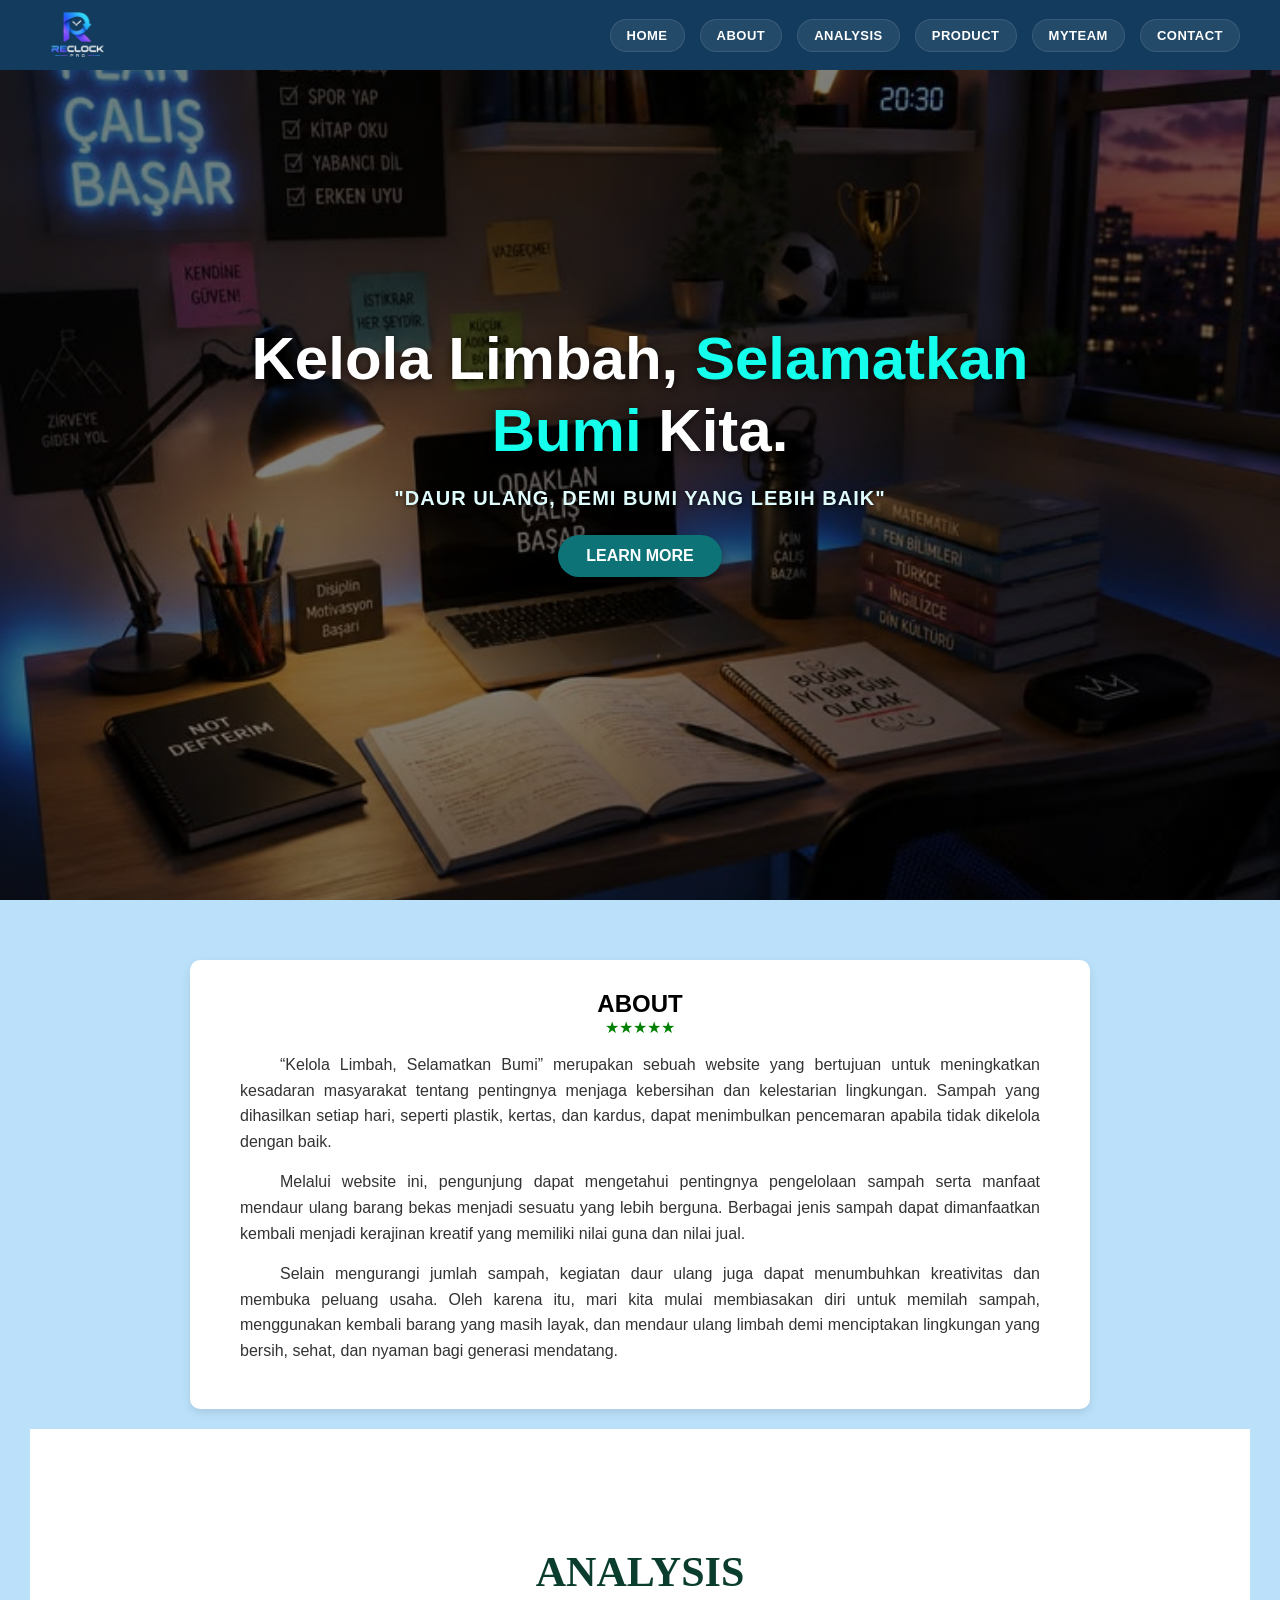
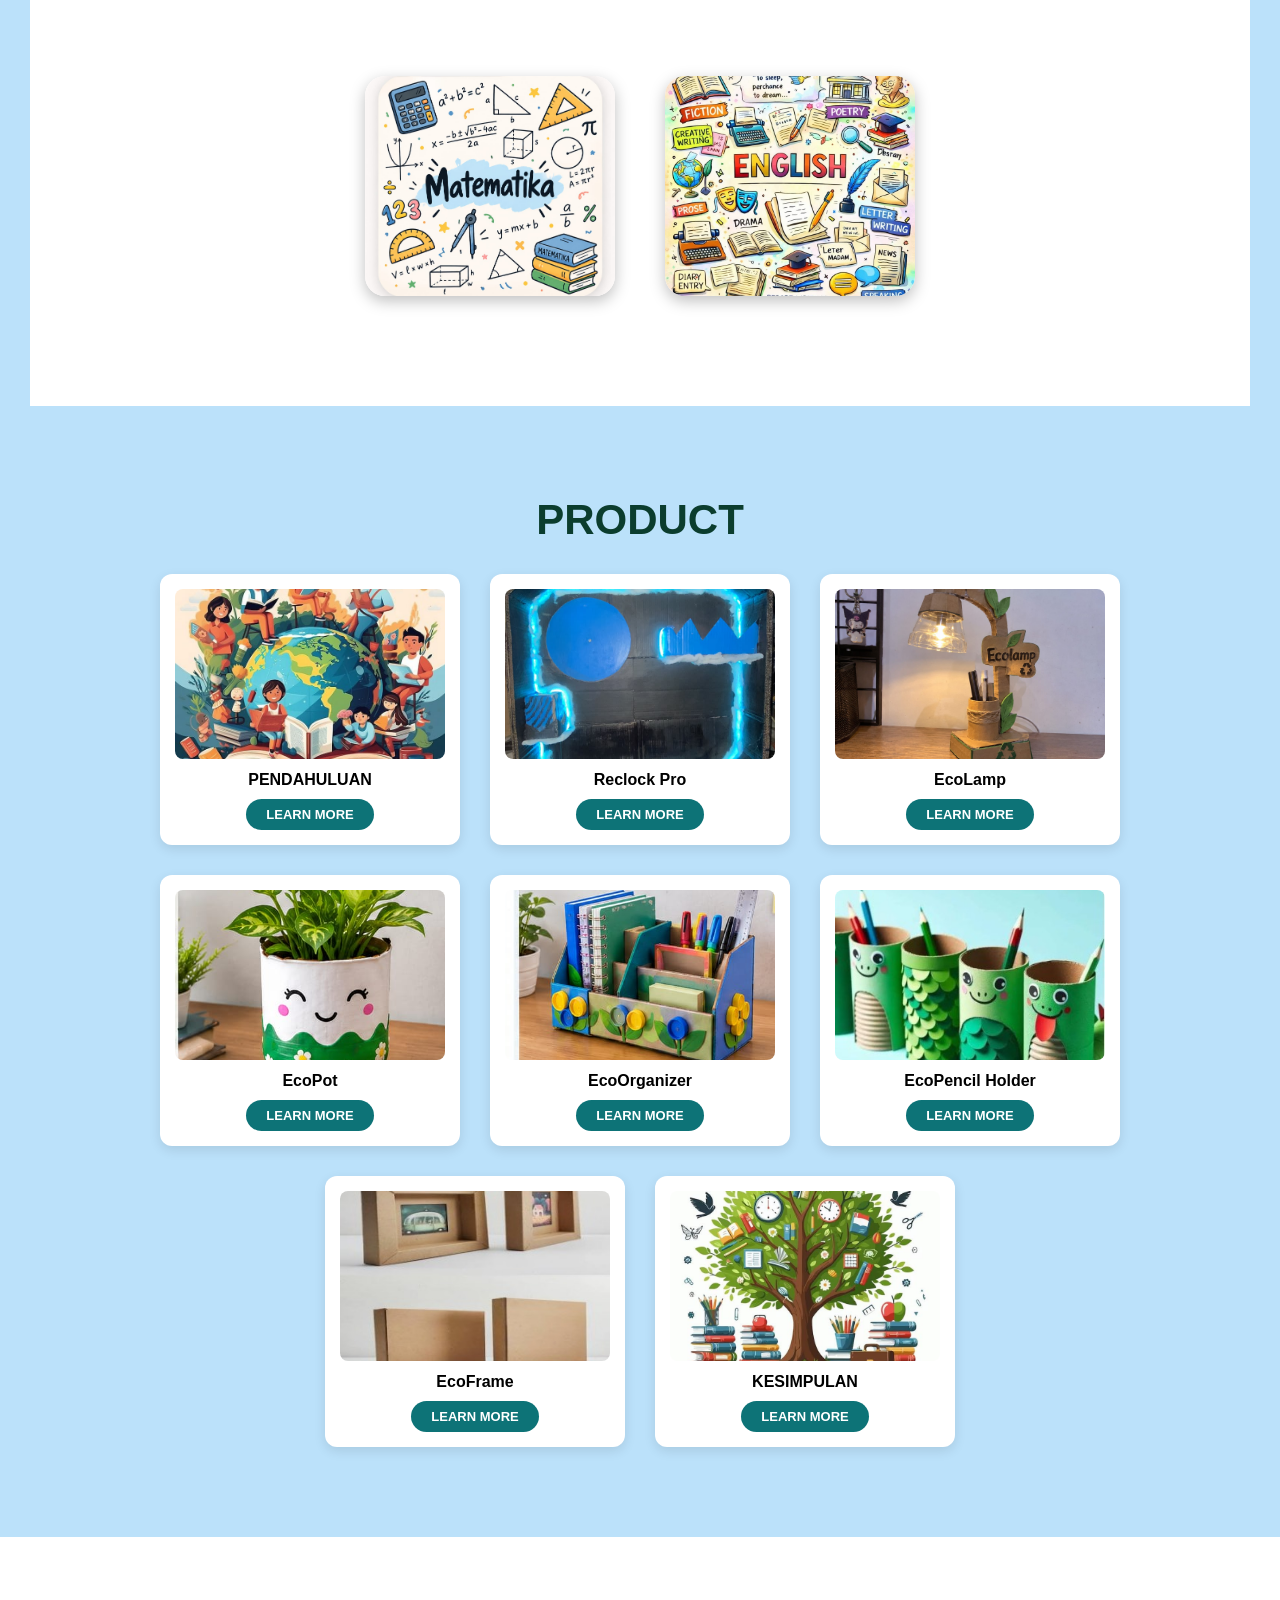
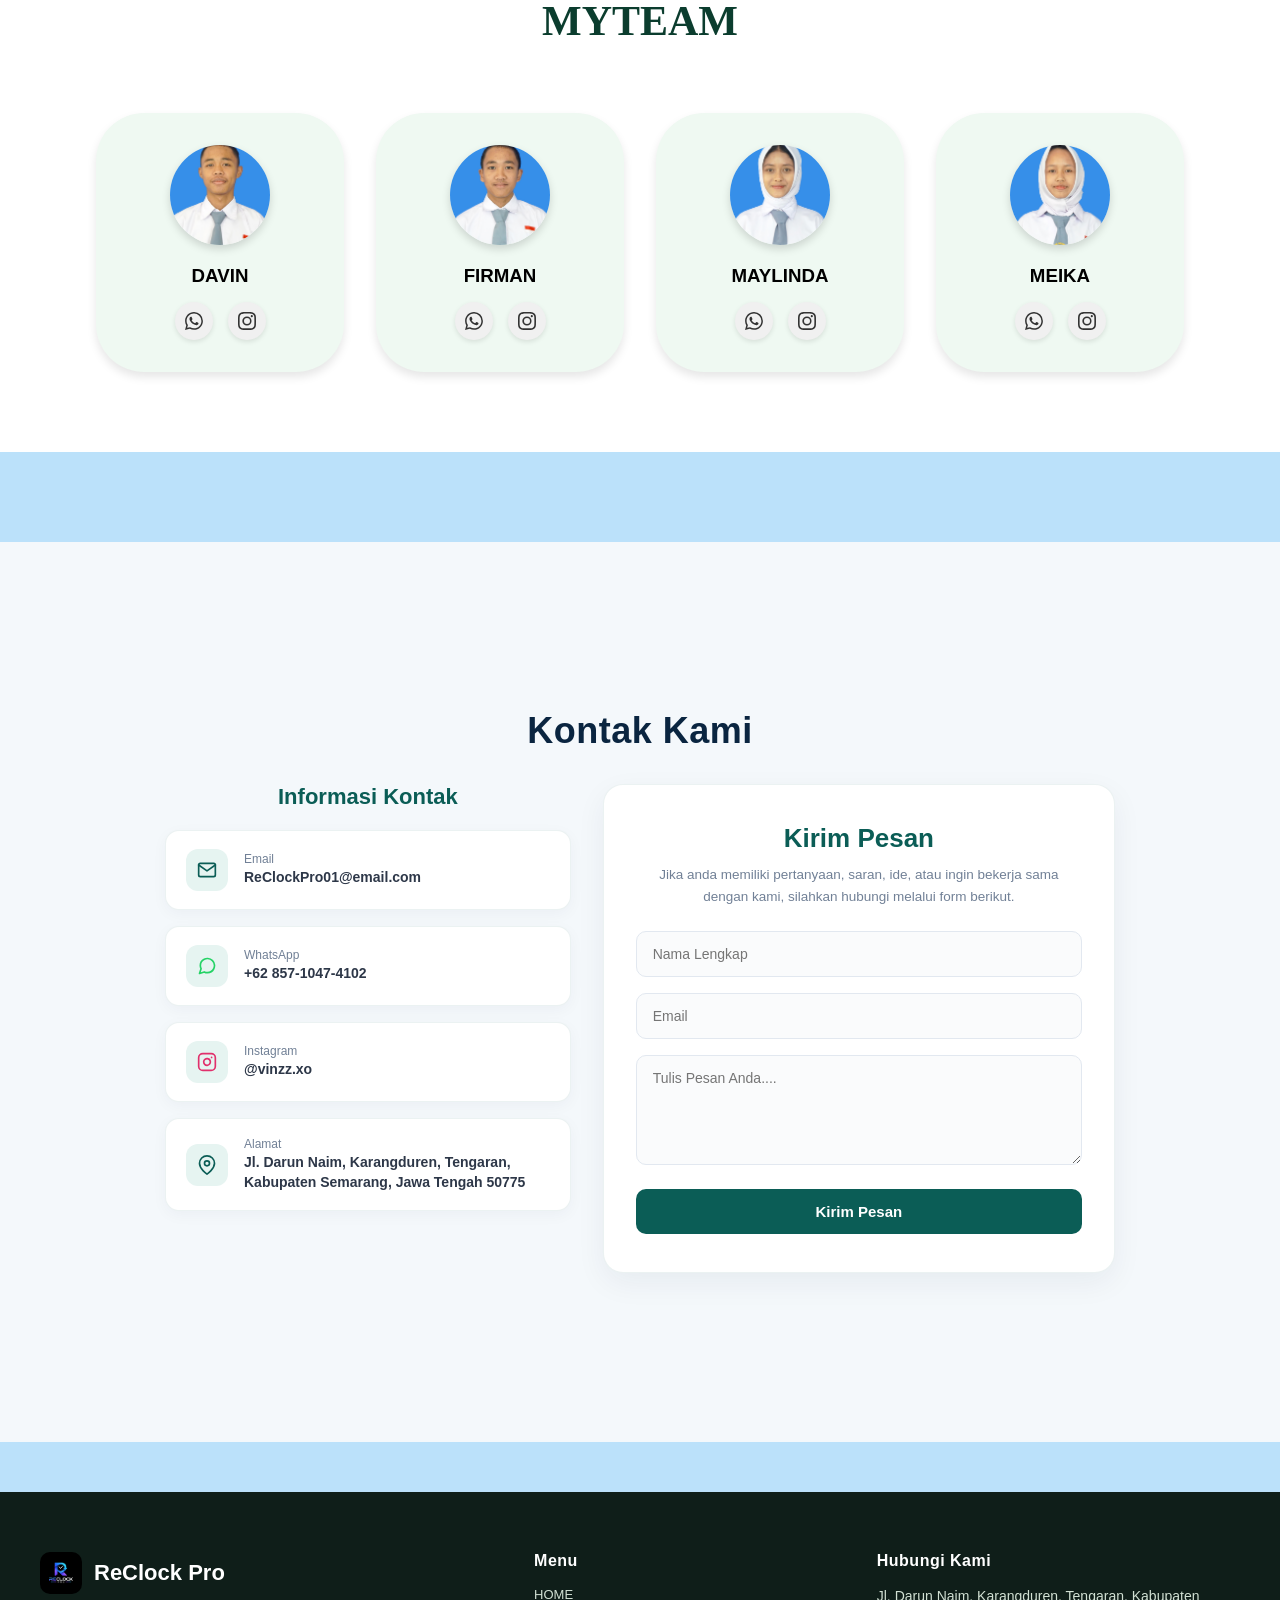
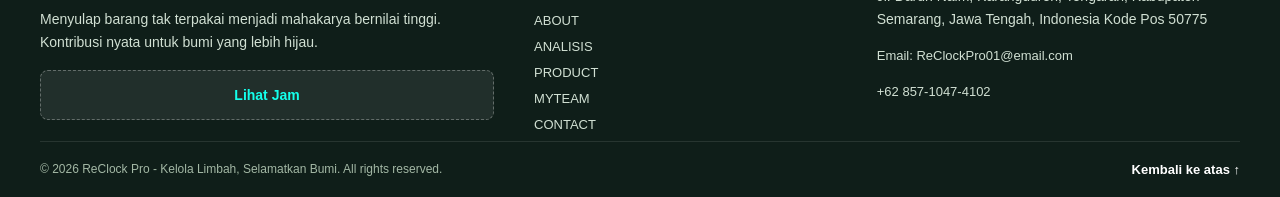
<file: index.html>
<!DOCTYPE html>
<html lang="en">

<head>
    <meta charset="UTF-8">
    <meta name="viewport" content="width=device-width, initial-scale=1.0">
    <title>Web Kolaborasi</title>
    <link rel="stylesheet" href="style.css">
</head>

<body>
    <header id="beranda" class="site-header">
        <img src="logo.png" alt="logo" class="logo">
        <nav>
            <ul>
                <li><a href="#home" class="navbar-btn">HOME</a></li>
                <li><a href="#about" class="navbar-btn">ABOUT</a></li>
                <li><a href="#analysis" class="navbar-btn">ANALYSIS</a></li>
                <li><a href="#product" class="navbar-btn">PRODUCT</a></li>
                <li><a href="#myteam" class="navbar-btn">MYTEAM</a></li>
                <li><a href="#contact" class="navbar-btn">CONTACT</a></li>
            </ul>
        </nav>
    </header>

    <!-- Hero Section -->
    <section class="hero" id="home">

        <div class="hero-text">
            <h1>Kelola Limbah, <span style="color: #14FFEC;">Selamatkan Bumi</span> Kita.</h1>
            <p>
                "DAUR ULANG, DEMI BUMI YANG LEBIH BAIK"
            </p>
            <a href="#product" class="analisis-btn">LEARN MORE</a>

        </div>
    </section>

    <!-- ABOUT (ID diubah menjadi 'about' agar sesuai dengan menu navigasi) -->
    <section class="about" id="about">
        <div class="card-about">
            <div class="judul">
                <h2>ABOUT</h2>
            </div>

            <div class="bintang">
                <p>
                    &#9733;&#9733;&#9733;&#9733;&#9733;
                </p>
            </div>

            <div class="sampah">
                <p>
                    “Kelola Limbah, Selamatkan Bumi” merupakan sebuah website yang bertujuan untuk meningkatkan
                    kesadaran masyarakat tentang pentingnya menjaga kebersihan dan kelestarian lingkungan. Sampah yang
                    dihasilkan setiap hari, seperti plastik, kertas, dan kardus, dapat menimbulkan pencemaran apabila
                    tidak dikelola dengan baik.
                </p>

                <p>
                    Melalui website ini, pengunjung dapat mengetahui pentingnya pengelolaan sampah serta manfaat mendaur
                    ulang barang bekas menjadi sesuatu yang lebih berguna. Berbagai jenis sampah dapat dimanfaatkan
                    kembali menjadi kerajinan kreatif yang memiliki nilai guna dan nilai jual.
                </p>

                <p>
                    Selain mengurangi jumlah sampah, kegiatan daur ulang juga dapat menumbuhkan kreativitas dan membuka
                    peluang usaha. Oleh karena itu, mari kita mulai membiasakan diri untuk memilah sampah, menggunakan
                    kembali barang yang masih layak, dan mendaur ulang limbah demi menciptakan lingkungan yang bersih,
                    sehat, dan nyaman bagi generasi mendatang.
                </p>
            </div>
        </div>
    </section>

    <!-- ANALISIS -->
    <section class="analisis" id="analisis">
        <h2 class="judul-analisis">
            ANALYSIS
        </h2>
        <div class="bingkai-kartu-analisis">

            <!-- Matematika -->
            <div class="kartu-analisis">
                <img src="math.jpeg" alt="matematika">
                <div class="overlay">
                    <h3>Matematika</h3>
                    <p>Pencet untuk membuka materi</p>
                    <a href="mtk.html" class="btn">Learn More</a>
                </div>
            </div>

            <!-- Bahasa Inggris -->

            <div class="kartu-analisis">
                <img src="english.jpeg" alt="bahasa inggris">
                <div class="overlay">
                    <h3>Bahasa Inggris</h3>
                    <p>Pencet untuk membuka materi</p>
                    <a href="binggris.html" class="btn">Learn More</a>
                </div>
            </div>

        </div> <!-- Penutup bingkai-kartu-analisis -->
    </section> <!-- PENUTUP SECTION ANALISIS YANG SEBELUMNYA HILANG -->

    <!-- PRODUK -->
    <section id="product">
        <h1 class="judul-product">
            PRODUCT
        </h1>

        <div class="service-container">
            <div class="card-product">
                <img src="pendahuluan.jpeg" alt="pendahuluan">
                <h3>PENDAHULUAN</h3>
                <div class="href">
                    <a href="pendahuluan.html" class="testc">LEARN MORE</a>
                </div>
            </div>

            <div class="card-product">
                <img src="jam.jpeg" alt="ReclockPro">
                <h3>Reclock Pro</h3>
                <div class="href">
                    <a href="ReClock Pro.html" class="testc">LEARN MORE</a>
                </div>
            </div>

            <div class="card-product">
                <img src="EcoLamp.jpeg" alt="lampu">
                <h3>EcoLamp</h3>
                <div class="href">
                    <a href="EcoLamp.html" class="testc">LEARN MORE</a>
                </div>
            </div>

            <div class="card-product">
                <img src="Pot.jpeg" alt="pot">
                <h3>EcoPot</h3>
                <div class="href">
                    <a href="EcoPot.html" class="testc">LEARN MORE</a>
                </div>
            </div>

            <div class="card-product">
                <img src="rak.jpeg" alt="rak">
                <h3>EcoOrganizer</h3>
                <div class="href">
                    <a href="EcoOrganizer.html" class="testc">LEARN MORE</a>
                </div>
            </div>

            <div class="card-product">
                <img src="tempat pensil.jpeg" alt="pensil">
                <h3>EcoPencil Holder</h3>
                <div class="href">
                    <a href="EcoPencilHolder.html" class="testc">LEARN MORE</a>
                </div>
            </div>

            <div class="card-product">
                <img src="bingkai ft.jpeg" alt="bingkai">
                <h3>EcoFrame</h3>
                <div class="href">
                    <a href="EcoFrame.html" class="testc">LEARN MORE</a>
                </div>
            </div>

            <div class="card-product">
                <img src="kesimpulan.jpeg" alt="kesimpulan">
                <h3>KESIMPULAN</h3>
                <div class="href">
                    <a href="kesimpulan.html" class="testc">LEARN MORE</a>
                </div>
            </div>
        </div>
    </section>

    <!-- MYTEAM -->
    <section class="myteam" id="myteam">
        <h1 class="judul-myteam">MYTEAM</h1>

        <div class="jarak">
            <div class="myteam-grid">

                <!-- Card Davin -->
                <div class="card-myteam">
                    <img src="davin.jpeg" alt="Davin">
                    <h3>DAVIN</h3>
                    <div class="social-icons-clean">
                        <a href="tel:+6285710474102" class="social-btn whatsapp" title="WhatsApp">
                            <svg xmlns="http://www.w3.org/2000/svg" width="18" height="18" fill="currentColor"
                                class="bi bi-whatsapp" viewBox="0 0 16 16">
                                <path
                                    d="M13.601 2.326A7.85 7.85 0 0 0 7.994 0C3.627 0 .068 3.558.064 7.926c0 1.399.366 2.76 1.057 3.965L0 16l4.204-1.102a7.9 7.9 0 0 0 3.79.965h.004c4.368 0 7.926-3.558 7.93-7.93A7.9 7.9 0 0 0 13.6 2.326zM7.994 14.521a6.6 6.6 0 0 1-3.356-.92l-.24-.144-2.494.654.666-2.433-.156-.251a6.56 6.56 0 0 1-1.007-3.505c0-3.626 2.957-6.584 6.591-6.584a6.56 6.56 0 0 1 4.66 1.931 6.56 6.56 0 0 1 1.928 4.66c-.004 3.639-2.961 6.592-6.592 6.592m3.615-4.934c-.197-.099-1.17-.578-1.353-.646-.182-.065-.315-.099-.445.099-.133.197-.513.646-.627.775-.114.133-.232.148-.43.05-.197-.1-.836-.308-1.592-.985-.59-.525-.985-1.175-1.103-1.372-.114-.198-.011-.304.088-.403.087-.088.197-.232.296-.346.1-.114.133-.198.198-.33.065-.134.034-.248-.015-.347-.05-.099-.445-1.076-.612-1.47-.16-.389-.323-.335-.445-.34-.114-.007-.247-.007-.38-.007a.73.73 0 0 0-.529.247c-.182.198-.691.677-.691 1.654s.71 1.916.81 2.049c.098.133 1.394 2.132 3.383 2.992.47.205.84.326 1.129.418.475.152.904.129 1.246.08.38-.058 1.171-.48 1.338-.943.164-.464.164-.86.114-.943-.049-.084-.182-.133-.38-.232" />
                            </svg>
                        </a>
                        <a href="https://www.instagram.com/vinzz.xo" target="_blank" class="social-btn instagram"
                            title="Instagram">
                            <svg xmlns="http://www.w3.org/2000/svg" width="18" height="18" fill="currentColor"
                                class="bi bi-instagram" viewBox="0 0 16 16">
                                <path
                                    d="M8 0C5.829 0 5.556.01 4.703.048 3.85.088 3.269.222 2.76.42a3.9 3.9 0 0 0-1.417.923A3.9 3.9 0 0 0 .42 2.76C.222 3.268.087 3.85.048 4.7.01 5.555 0 5.827 0 8.001c0 2.172.01 2.444.048 3.297.04.852.174 1.433.372 1.942.205.526.478.972.923 1.417.444.445.89.719 1.416.923.51.198 1.09.333 1.942.372C5.555 15.99 5.827 16 8 16s2.444-.01 3.298-.048c.851-.04 1.434-.174 1.943-.372a3.9 3.9 0 0 0 1.416-.923c.445-.445.718-.891.923-1.417.197-.509.332-1.09.372-1.942C15.99 10.445 16 10.173 16 8s-.01-2.445-.048-3.299c-.04-.851-.175-1.433-.372-1.941a3.9 3.9 0 0 0-.923-1.417A3.9 3.9 0 0 0 13.24.42c-.51-.198-1.092-.333-1.943-.372C10.443.01 10.172 0 7.998 0zm-.717 1.442h.718c2.136 0 2.389.007 3.232.046.78.035 1.204.166 1.486.275.373.145.64.319.92.599s.453.546.598.92c.11.281.24.705.275 1.485.039.843.047 1.096.047 3.231s-.008 2.389-.047 3.232c-.035.78-.166 1.203-.275 1.485a2.5 2.5 0 0 1-.599.919c-.28.28-.546.453-.92.598-.28.11-.704.24-1.485.276-.843.038-1.096.047-3.232.047s-2.39-.009-3.233-.047c-.78-.036-1.203-.166-1.485-.276a2.5 2.5 0 0 1-.92-.598 2.5 2.5 0 0 1-.6-.92c-.109-.281-.24-.705-.275-1.485-.038-.843-.046-1.096-.046-3.233s.008-2.388.046-3.231c.036-.78.166-1.204.276-1.486.145-.373.319-.64.599-.92s.546-.453.92-.598c.282-.11.705-.24 1.485-.276.738-.034 1.024-.044 2.515-.045zm4.988 1.328a.96.96 0 1 0 0 1.92.96.96 0 0 0 0-1.92m-4.27 1.122a4.109 4.109 0 1 0 0 8.217 4.109 4.109 0 0 0 0-8.217m0 1.441a2.667 2.667 0 1 1 0 5.334 2.667 2.667 0 0 1 0-5.334" />
                            </svg>
                        </a>
                    </div>
                </div>

                <!-- Card Firman -->
                <div class="card-myteam">
                    <img src="firman.jpeg" alt="Firman">
                    <h3>FIRMAN</h3>
                    <div class="social-icons-clean">
                        <a href="tel:+6285702559032" class="social-btn whatsapp" title="WhatsApp">
                            <svg xmlns="http://www.w3.org/2000/svg" width="18" height="18" fill="currentColor"
                                class="bi bi-whatsapp" viewBox="0 0 16 16">
                                <path
                                    d="M13.601 2.326A7.85 7.85 0 0 0 7.994 0C3.627 0 .068 3.558.064 7.926c0 1.399.366 2.76 1.057 3.965L0 16l4.204-1.102a7.9 7.9 0 0 0 3.79.965h.004c4.368 0 7.926-3.558 7.93-7.93A7.9 7.9 0 0 0 13.6 2.326zM7.994 14.521a6.6 6.6 0 0 1-3.356-.92l-.24-.144-2.494.654.666-2.433-.156-.251a6.56 6.56 0 0 1-1.007-3.505c0-3.626 2.957-6.584 6.591-6.584a6.56 6.56 0 0 1 4.66 1.931 6.56 6.56 0 0 1 1.928 4.66c-.004 3.639-2.961 6.592-6.592 6.592m3.615-4.934c-.197-.099-1.17-.578-1.353-.646-.182-.065-.315-.099-.445.099-.133.197-.513.646-.627.775-.114.133-.232.148-.43.05-.197-.1-.836-.308-1.592-.985-.59-.525-.985-1.175-1.103-1.372-.114-.198-.011-.304.088-.403.087-.088.197-.232.296-.346.1-.114.133-.198.198-.33.065-.134.034-.248-.015-.347-.05-.099-.445-1.076-.612-1.47-.16-.389-.323-.335-.445-.34-.114-.007-.247-.007-.38-.007a.73.73 0 0 0-.529.247c-.182.198-.691.677-.691 1.654s.71 1.916.81 2.049c.098.133 1.394 2.132 3.383 2.992.47.205.84.326 1.129.418.475.152.904.129 1.246.08.38-.058 1.171-.48 1.338-.943.164-.464.164-.86.114-.943-.049-.084-.182-.133-.38-.232" />
                            </svg>
                        </a>
                        <a href="https://www.instagram.com/firmansyahdj1" target="_blank" class="social-btn instagram"
                            title="Instagram">
                            <svg xmlns="http://www.w3.org/2000/svg" width="18" height="18" fill="currentColor"
                                class="bi bi-instagram" viewBox="0 0 16 16">
                                <path
                                    d="M8 0C5.829 0 5.556.01 4.703.048 3.85.088 3.269.222 2.76.42a3.9 3.9 0 0 0-1.417.923A3.9 3.9 0 0 0 .42 2.76C.222 3.268.087 3.85.048 4.7.01 5.555 0 5.827 0 8.001c0 2.172.01 2.444.048 3.297.04.852.174 1.433.372 1.942.205.526.478.972.923 1.417.444.445.89.719 1.416.923.51.198 1.09.333 1.942.372C5.555 15.99 5.827 16 8 16s2.444-.01 3.298-.048c.851-.04 1.434-.174 1.943-.372a3.9 3.9 0 0 0 1.416-.923c.445-.445.718-.891.923-1.417.197-.509.332-1.09.372-1.942C15.99 10.445 16 10.173 16 8s-.01-2.445-.048-3.299c-.04-.851-.175-1.433-.372-1.941a3.9 3.9 0 0 0-.923-1.417A3.9 3.9 0 0 0 13.24.42c-.51-.198-1.092-.333-1.943-.372C10.443.01 10.172 0 7.998 0zm-.717 1.442h.718c2.136 0 2.389.007 3.232.046.78.035 1.204.166 1.486.275.373.145.64.319.92.599s.453.546.598.92c.11.281.24.705.275 1.485.039.843.047 1.096.047 3.231s-.008 2.389-.047 3.232c-.035.78-.166 1.203-.275 1.485a2.5 2.5 0 0 1-.599.919c-.28.28-.546.453-.92.598-.28.11-.704.24-1.485.276-.843.038-1.096.047-3.232.047s-2.39-.009-3.233-.047c-.78-.036-1.203-.166-1.485-.276a2.5 2.5 0 0 1-.92-.598 2.5 2.5 0 0 1-.6-.92c-.109-.281-.24-.705-.275-1.485-.038-.843-.046-1.096-.046-3.233s.008-2.388.046-3.231c.036-.78.166-1.204.276-1.486.145-.373.319-.64.599-.92s.546-.453.92-.598c.282-.11.705-.24 1.485-.276.738-.034 1.024-.044 2.515-.045zm4.988 1.328a.96.96 0 1 0 0 1.92.96.96 0 0 0 0-1.92m-4.27 1.122a4.109 4.109 0 1 0 0 8.217 4.109 4.109 0 0 0 0-8.217m0 1.441a2.667 2.667 0 1 1 0 5.334 2.667 2.667 0 0 1 0-5.334" />
                            </svg>
                        </a>
                    </div>
                </div>

                <!-- Card Maylinda -->
                <div class="card-myteam">
                    <img src="tya.jpeg" alt="Tya">
                    <h3>MAYLINDA</h3>
                    <div class="social-icons-clean">
                        <a href="tel:+6285799425083" class="social-btn whatsapp" title="WhatsApp">
                            <svg xmlns="http://www.w3.org/2000/svg" width="18" height="18" fill="currentColor"
                                class="bi bi-whatsapp" viewBox="0 0 16 16">
                                <path
                                    d="M13.601 2.326A7.85 7.85 0 0 0 7.994 0C3.627 0 .068 3.558.064 7.926c0 1.399.366 2.76 1.057 3.965L0 16l4.204-1.102a7.9 7.9 0 0 0 3.79.965h.004c4.368 0 7.926-3.558 7.93-7.93A7.9 7.9 0 0 0 13.6 2.326zM7.994 14.521a6.6 6.6 0 0 1-3.356-.92l-.24-.144-2.494.654.666-2.433-.156-.251a6.56 6.56 0 0 1-1.007-3.505c0-3.626 2.957-6.584 6.591-6.584a6.56 6.56 0 0 1 4.66 1.931 6.56 6.56 0 0 1 1.928 4.66c-.004 3.639-2.961 6.592-6.592 6.592m3.615-4.934c-.197-.099-1.17-.578-1.353-.646-.182-.065-.315-.099-.445.099-.133.197-.513.646-.627.775-.114.133-.232.148-.43.05-.197-.1-.836-.308-1.592-.985-.59-.525-.985-1.175-1.103-1.372-.114-.198-.011-.304.088-.403.087-.088.197-.232.296-.346.1-.114.133-.198.198-.33.065-.134.034-.248-.015-.347-.05-.099-.445-1.076-.612-1.47-.16-.389-.323-.335-.445-.34-.114-.007-.247-.007-.38-.007a.73.73 0 0 0-.529.247c-.182.198-.691.677-.691 1.654s.71 1.916.81 2.049c.098.133 1.394 2.132 3.383 2.992.47.205.84.326 1.129.418.475.152.904.129 1.246.08.38-.058 1.171-.48 1.338-.943.164-.464.164-.86.114-.943-.049-.084-.182-.133-.38-.232" />
                            </svg>
                        </a>
                        <a href="https://www.instagram.com/mldpstya" target="_blank" class="social-btn instagram"
                            title="Instagram">
                            <svg xmlns="http://www.w3.org/2000/svg" width="18" height="18" fill="currentColor"
                                class="bi bi-instagram" viewBox="0 0 16 16">
                                <path
                                    d="M8 0C5.829 0 5.556.01 4.703.048 3.85.088 3.269.222 2.76.42a3.9 3.9 0 0 0-1.417.923A3.9 3.9 0 0 0 .42 2.76C.222 3.268.087 3.85.048 4.7.01 5.555 0 5.827 0 8.001c0 2.172.01 2.444.048 3.297.04.852.174 1.433.372 1.942.205.526.478.972.923 1.417.444.445.89.719 1.416.923.51.198 1.09.333 1.942.372C5.555 15.99 5.827 16 8 16s2.444-.01 3.298-.048c.851-.04 1.434-.174 1.943-.372a3.9 3.9 0 0 0 1.416-.923c.445-.445.718-.891.923-1.417.197-.509.332-1.09.372-1.942C15.99 10.445 16 10.173 16 8s-.01-2.445-.048-3.299c-.04-.851-.175-1.433-.372-1.941a3.9 3.9 0 0 0-.923-1.417A3.9 3.9 0 0 0 13.24.42c-.51-.198-1.092-.333-1.943-.372C10.443.01 10.172 0 7.998 0zm-.717 1.442h.718c2.136 0 2.389.007 3.232.046.78.035 1.204.166 1.486.275.373.145.64.319.92.599s.453.546.598.92c.11.281.24.705.275 1.485.039.843.047 1.096.047 3.231s-.008 2.389-.047 3.232c-.035.78-.166 1.203-.275 1.485a2.5 2.5 0 0 1-.599.919c-.28.28-.546.453-.92.598-.28.11-.704.24-1.485.276-.843.038-1.096.047-3.232.047s-2.39-.009-3.233-.047c-.78-.036-1.203-.166-1.485-.276a2.5 2.5 0 0 1-.92-.598 2.5 2.5 0 0 1-.6-.92c-.109-.281-.24-.705-.275-1.485-.038-.843-.046-1.096-.046-3.233s.008-2.388.046-3.231c.036-.78.166-1.204.276-1.486.145-.373.319-.64.599-.92s.546-.453.92-.598c.282-.11.705-.24 1.485-.276.738-.034 1.024-.044 2.515-.045zm4.988 1.328a.96.96 0 1 0 0 1.92.96.96 0 0 0 0-1.92m-4.27 1.122a4.109 4.109 0 1 0 0 8.217 4.109 4.109 0 0 0 0-8.217m0 1.441a2.667 2.667 0 1 1 0 5.334 2.667 2.667 0 0 1 0-5.334" />
                            </svg>
                        </a>
                    </div>
                </div>

                <!-- Card Meika -->
                <div class="card-myteam">
                    <img src="meika.jpeg" alt="Meika">
                    <h3>MEIKA</h3>
                    <div class="social-icons-clean">
                        <a href="tel:+6285799230452" class="social-btn whatsapp" title="WhatsApp">
                            <svg xmlns="http://www.w3.org/2000/svg" width="18" height="18" fill="currentColor"
                                class="bi bi-whatsapp" viewBox="0 0 16 16">
                                <path
                                    d="M13.601 2.326A7.85 7.85 0 0 0 7.994 0C3.627 0 .068 3.558.064 7.926c0 1.399.366 2.76 1.057 3.965L0 16l4.204-1.102a7.9 7.9 0 0 0 3.79.965h.004c4.368 0 7.926-3.558 7.93-7.93A7.9 7.9 0 0 0 13.6 2.326zM7.994 14.521a6.6 6.6 0 0 1-3.356-.92l-.24-.144-2.494.654.666-2.433-.156-.251a6.56 6.56 0 0 1-1.007-3.505c0-3.626 2.957-6.584 6.591-6.584a6.56 6.56 0 0 1 4.66 1.931 6.56 6.56 0 0 1 1.928 4.66c-.004 3.639-2.961 6.592-6.592 6.592m3.615-4.934c-.197-.099-1.17-.578-1.353-.646-.182-.065-.315-.099-.445.099-.133.197-.513.646-.627.775-.114.133-.232.148-.43.05-.197-.1-.836-.308-1.592-.985-.59-.525-.985-1.175-1.103-1.372-.114-.198-.011-.304.088-.403.087-.088.197-.232.296-.346.1-.114.133-.198.198-.33.065-.134.034-.248-.015-.347-.05-.099-.445-1.076-.612-1.47-.16-.389-.323-.335-.445-.34-.114-.007-.247-.007-.38-.007a.73.73 0 0 0-.529.247c-.182.198-.691.677-.691 1.654s.71 1.916.81 2.049c.098.133 1.394 2.132 3.383 2.992.47.205.84.326 1.129.418.475.152.904.129 1.246.08.38-.058 1.171-.48 1.338-.943.164-.464.164-.86.114-.943-.049-.084-.182-.133-.38-.232" />
                            </svg>
                        </a>
                        <a href="https://www.instagram.com/mek_awa" target="_blank" class="social-btn instagram"
                            title="Instagram">
                            <svg xmlns="http://www.w3.org/2000/svg" width="18" height="18" fill="currentColor"
                                class="bi bi-instagram" viewBox="0 0 16 16">
                                <path
                                    d="M8 0C5.829 0 5.556.01 4.703.048 3.85.088 3.269.222 2.76.42a3.9 3.9 0 0 0-1.417.923A3.9 3.9 0 0 0 .42 2.76C.222 3.268.087 3.85.048 4.7.01 5.555 0 5.827 0 8.001c0 2.172.01 2.444.048 3.297.04.852.174 1.433.372 1.942.205.526.478.972.923 1.417.444.445.89.719 1.416.923.51.198 1.09.333 1.942.372C5.555 15.99 5.827 16 8 16s2.444-.01 3.298-.048c.851-.04 1.434-.174 1.943-.372a3.9 3.9 0 0 0 1.416-.923c.445-.445.718-.891.923-1.417.197-.509.332-1.09.372-1.942C15.99 10.445 16 10.173 16 8s-.01-2.445-.048-3.299c-.04-.851-.175-1.433-.372-1.941a3.9 3.9 0 0 0-.923-1.417A3.9 3.9 0 0 0 13.24.42c-.51-.198-1.092-.333-1.943-.372C10.443.01 10.172 0 7.998 0zm-.717 1.442h.718c2.136 0 2.389.007 3.232.046.78.035 1.204.166 1.486.275.373.145.64.319.92.599s.453.546.598.92c.11.281.24.705.275 1.485.039.843.047 1.096.047 3.231s-.008 2.389-.047 3.232c-.035.78-.166 1.203-.275 1.485a2.5 2.5 0 0 1-.599.919c-.28.28-.546.453-.92.598-.28.11-.704.24-1.485.276-.843.038-1.096.047-3.232.047s-2.39-.009-3.233-.047c-.78-.036-1.203-.166-1.485-.276a2.5 2.5 0 0 1-.92-.598 2.5 2.5 0 0 1-.6-.92c-.109-.281-.24-.705-.275-1.485-.038-.843-.046-1.096-.046-3.233s.008-2.388.046-3.231c.036-.78.166-1.204.276-1.486.145-.373.319-.64.599-.92s.546-.453.92-.598c.282-.11.705-.24 1.485-.276.738-.034 1.024-.044 2.515-.045zm4.988 1.328a.96.96 0 1 0 0 1.92.96.96 0 0 0 0-1.92m-4.27 1.122a4.109 4.109 0 1 0 0 8.217 4.109 4.109 0 0 0 0-8.217m0 1.441a2.667 2.667 0 1 1 0 5.334 2.667 2.667 0 0 1 0-5.334" />
                            </svg>
                        </a>
                    </div>
                </div>

            </div>
        </div>
    </section>

    <!-- Bungkus khusus agar aman dan tidak merusak halaman lain -->
    <section class="contact" id="contact">
        <div class="contact-page-wrapper">

            <!-- Judul Utama Halaman -->
            <h1 class="main-page-title">Kontak Kami</h1>

            <div class="contact-container">

                <!-- KOTAK KIRI: INFORMASI KONTAK -->
                <div class="contact-info-section">
                    <h2 class="section-title">Informasi Kontak</h2>

                    <!-- Email -->
                    <div class="info-card">
                        <div class="icon">
                            <svg width="20" height="20" viewBox="0 0 24 24" fill="none" stroke="#0b5d56"
                                stroke-width="2" stroke-linecap="round" stroke-linejoin="round">
                                <path d="M4 4h16c1.1 0 2 .9 2 2v12c0 1.1-.9 2-2 2H4c-1.1 0-2-.9-2-2V6c0-1.1.9-2 2-2z">
                                </path>
                                <polyline points="22,6 12,13 2,6"></polyline>
                            </svg>
                        </div>
                        <div>
                            <span class="label">Email</span>
                            <p><a href="mailto:ReClockPro01@email.com" class="contact-link">ReClockPro01@email.com</a>
                            </p>
                        </div>
                    </div>

                    <!-- WhatsApp (Bisa Diklik) -->
                    <div class="info-card">
                        <div class="icon">
                            <svg width="20" height="20" viewBox="0 0 24 24" fill="none" stroke="#25D366"
                                stroke-width="2" stroke-linecap="round" stroke-linejoin="round">
                                <path
                                    d="M21 11.5a8.38 8.38 0 0 1-.9 3.8 8.5 8.5 0 0 1-7.6 4.7 8.38 8.38 0 0 1-3.8-.9L3 21l1.9-5.7a8.38 8.38 0 0 1-.9-3.8 8.5 8.5 0 0 1 4.7-7.6 8.38 8.38 0 0 1 3.8-.9h.5a8.48 8.48 0 0 1 8 8v.5z">
                                </path>
                            </svg>
                        </div>
                        <div>
                            <span class="label">WhatsApp</span>
                            <p><a href="https://wa.me/6285710474102" target="_blank" class="contact-link">+62
                                    857-1047-4102</a></p>
                        </div>
                    </div>

                    <!-- Instagram (Bisa Diklik) -->
                    <div class="info-card">
                        <div class="icon">
                            <svg width="20" height="20" viewBox="0 0 24 24" fill="none" stroke="#E1306C"
                                stroke-width="2" stroke-linecap="round" stroke-linejoin="round">
                                <rect x="2" y="2" width="20" height="20" rx="5" ry="5"></rect>
                                <path d="M16 11.37A4 4 0 1 1 12.63 8 4 4 0 0 1 16 11.37z"></path>
                                <line x1="17.5" y1="6.5" x2="17.51" y2="6.5"></line>
                            </svg>
                        </div>
                        <div>
                            <span class="label">Instagram</span>
                            <p><a href="https://instagram.com/vinzz.xo" target="_blank"
                                    class="contact-link">@vinzz.xo</a>
                            </p>
                        </div>
                    </div>

                    <!-- Alamat -->
                    <div class="info-card">
                        <div class="icon">
                            <svg width="20" height="20" viewBox="0 0 24 24" fill="none" stroke="#0b5d56"
                                stroke-width="2" stroke-linecap="round" stroke-linejoin="round">
                                <path d="M21 10c0 7-9 13-9 13s-9-6-9-13a9 9 0 0 1 18 0z"></path>
                                <circle cx="12" cy="10" r="3"></circle>
                            </svg>
                        </div>
                        <div>
                            <span class="label">Alamat</span>
                            <p>Jl. Darun Naim, Karangduren, Tengaran, Kabupaten Semarang, Jawa Tengah 50775</p>
                        </div>
                    </div>
                </div>

                <!-- KOTAK KANAN: KIRIM PESAN -->
                <div class="contact-form-section">
                    <h2 class="section-title">Kirim Pesan</h2>
                    <p class="subtitle">
                        Jika anda memiliki pertanyaan, saran, ide, atau ingin bekerja sama dengan kami, silahkan hubungi
                        melalui form berikut.
                    </p>

                    <form action="#" method="POST">
                        <div class="form-group">
                            <input type="text" placeholder="Nama Lengkap" required />
                        </div>
                        <div class="form-group">
                            <input type="email" placeholder="Email" required />
                        </div>
                        <div class="form-group">
                            <textarea placeholder="Tulis Pesan Anda...." required></textarea>
                        </div>
                        <button type="submit" class="btn-submit">Kirim Pesan</button>
                    </form>
                </div>
            </div>
        </div>
    </section>

    <!-- Footer -->
    <footer class="site-footer">
        <div class="container footer-main">
            <div class="footer-brand">
                <a class="footer-logo" href="#home">
                    <img src="logo.png" alt="Logo"><span>ReClock Pro</span>
                </a>
                <p>Menyulap barang tak terpakai menjadi mahakarya bernilai tinggi. Kontribusi nyata untuk bumi yang
                    lebih hijau.</p>
                <div class="footer-photo-placeholder" aria-label="Tempat foto dokumentasi kelompok">
                    <span><a href="jam.jpeg" target="_blank">Lihat Jam</a></span>
                </div>
            </div>

            <div class="footer-column">
                <h3>Menu</h3>
                <ul>
                    <li><a href="#home">HOME</a></li>
                    <li><a href="#about">ABOUT</a></li>
                    <li><a href="#analisis">ANALISIS</a></li>
                    <li><a href="#product">PRODUCT</a></li>
                    <li><a href="#myteam">MYTEAM</a></li>
                    <li><a href="#contact">CONTACT</a></li>
                </ul>
            </div>

            <div class="footer-column footer-contact">
                <h3>Hubungi Kami</h3>
                <p>Jl. Darun Naim, Karangduren, Tengaran, Kabupaten Semarang, Jawa Tengah, Indonesia Kode Pos 50775</p>
                <p>
                    <a href="mailto:ReClockPro01@email.com">Email: ReClockPro01@email.com</a>
                </p>
                <p>
                    <a href="tel:+6285710474102">+62 857-1047-4102</a>
                </p>
            </div>
        </div>

        <div class="container footer-bottom">
            <p>&copy; 2026 ReClock Pro - Kelola Limbah, Selamatkan Bumi. All rights reserved.</p>
            <a href="#home" class="back-top">Kembali ke atas ↑</a>
        </div>
    </footer>
</body>

</html>
</file>
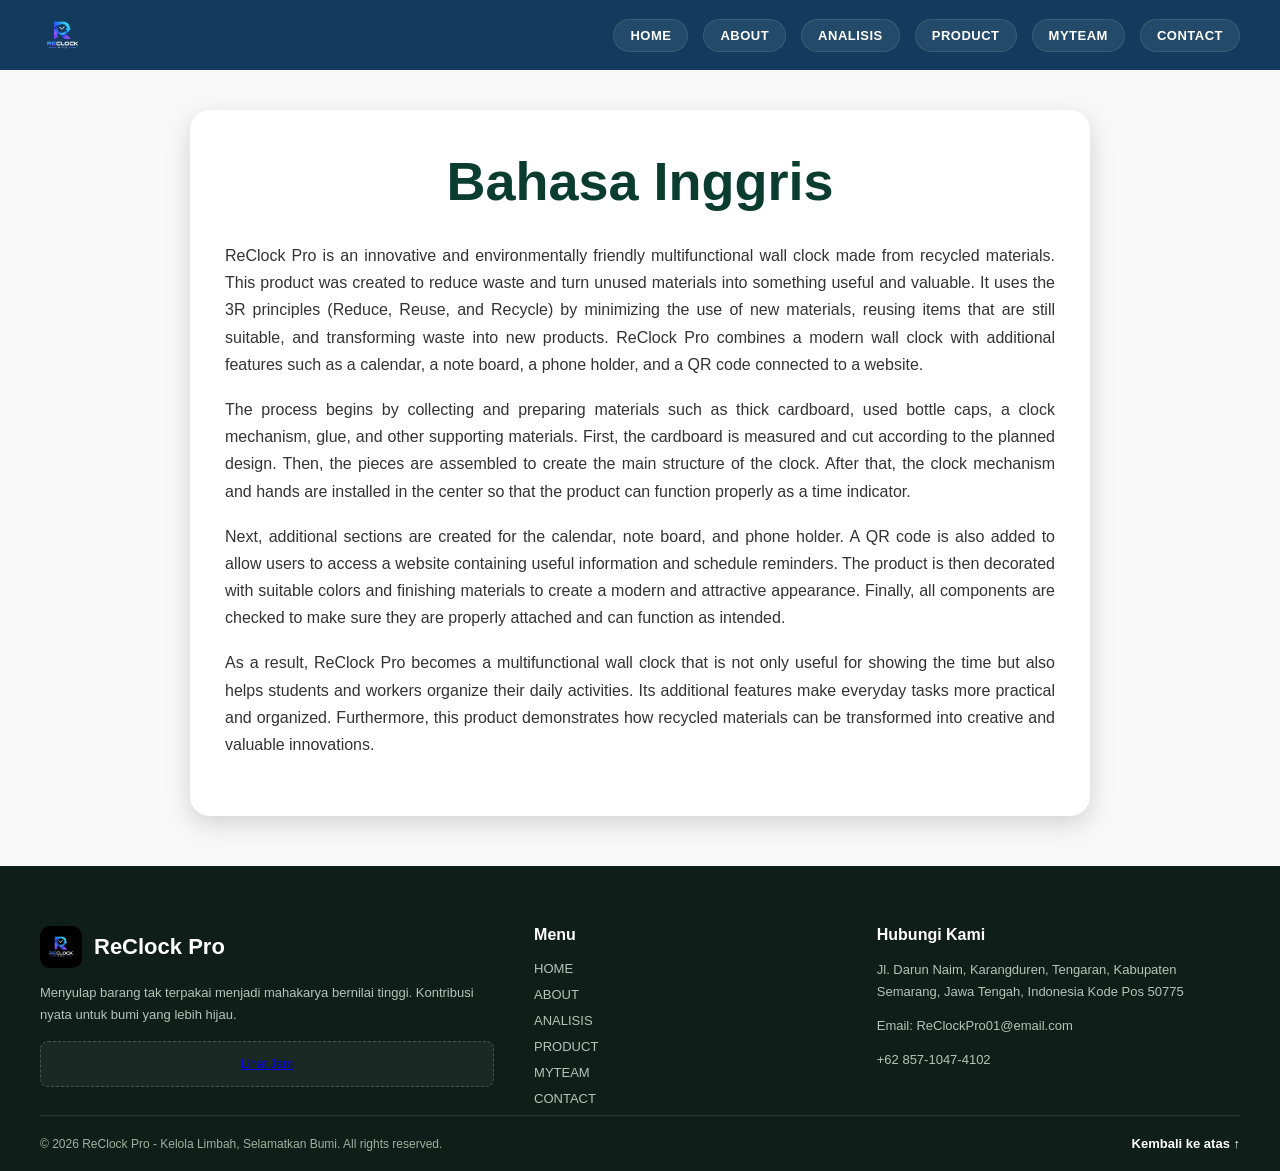
<file: 1.inggris.html>
<!DOCTYPE html>
<html lang="en">

<head>
    <meta charset="UTF-8">
    <meta name="viewport" content="width=device-width, initial-scale=1.0">
    <title>Bahasa Inggris</title>
    <style>
        * {
            margin: 0;
            padding: 0;
            box-sizing: border-box;
            font-family: 'Poppins', sans-serif;
        }

        body {
            background-color: #f8f8f8;
        }

        /* HEADER */
        header {
            display: flex;
            justify-content: space-between;
            align-items: center;
            padding: 0 40px;
            /* Jarak kiri dan kanan agar tidak terlalu menepi */
            background-color: #123b5d;
            position: fixed;
            width: 100%;
            top: 0;
            z-index: 100;
            height: 70px;
        }

        .logo {
            width: 45px;
            height: auto;
            border-radius: 6px;
        }

        nav ul {
            list-style: none;
            display: flex;
            gap: 15px;
            /* Jarak antar tombol navbar */
            align-items: center;
            margin: 0;
            padding: 0;
        }

        nav a {
            display: inline-block;
            padding: 8px 16px;
            background-color: rgba(255, 255, 255, 0.08);
            color: #fff;
            border-radius: 20px;
            /* Bentuk kapsul */
            text-decoration: none;
            font-weight: 600;
            font-size: 13px;
            letter-spacing: 0.5px;
            transition: all 0.3s ease;
            border: 1px solid rgba(255, 255, 255, 0.1);
        }

        nav a:hover {
            background-color: #0D7377;
            /* Hijau toska saat disentuh kursor */
            color: #fff;
            box-shadow: 0 0 10px rgba(13, 115, 119, 0.5);
            border-color: #0D7377;
        }


        /* MATERI */
        .kartu-indo {
            background: #ffffff;
            color: #333;
            padding: 40px 35px;
            border-radius: 20px;
            box-shadow: 0 8px 25px rgba(0, 0, 0, 0.15);
            max-width: 900px;
            margin: 110px auto 50px auto;
        }

        .title-indo {
            text-align: center;
            color: #0b3d2e;
            font-size: 36px;
            font-weight: 700;
            margin-bottom: 30px;
        }

        .isi-indo {
            font-size: 16px;
            color: #333;
            line-height: 1.7;
            text-align: justify;
        }

        .isi-indo p {
            margin-bottom: 18px;
        }

        /* Footer */
        .site-footer {
            background: #0F1E19;
            color: #eaf0e9;
            padding: 60px 40px 20px;
            margin-top: 50px;
        }

        .site-footer .container {
            max-width: 1200px;
            margin: 0 auto;
        }

        .footer-main {
            display: grid;
            grid-template-columns: 1.5fr 1fr 1.2fr;
            gap: 40px;
            align-items: start;
        }

        .footer-logo {
            display: inline-flex;
            align-items: center;
            gap: 12px;
            color: white;
            font-size: 22px;
            font-weight: 800;
            margin-bottom: 14px;
            text-decoration: none;
        }

        .footer-logo img {
            width: 42px;
            height: 42px;
            object-fit: contain;
            background: #000;
            border-radius: 10px;
            padding: 4px;
        }

        .footer-brand p,
        .footer-column p {
            color: #b5c4b8;
            font-size: 13px;
            line-height: 1.7;
            margin: 0 0 12px;
        }

        .footer-photo-placeholder {
            background: rgba(255, 255, 255, 0.05);
            border: 1px dashed rgba(255, 255, 255, 0.2);
            padding: 15px;
            border-radius: 8px;
            text-align: center;
            color: #9cb3a0;
            font-size: 12px;
            margin-top: 15px;
        }

        .footer-column h3 {
            color: #ffffff;
            font-size: 16px;
            margin: 0 0 15px;
        }

        .footer-column ul {
            list-style: none;
            padding: 0;
            margin: 0;
        }

        .footer-column ul li {
            margin-bottom: 8px;
        }

        .footer-column ul li a,
        .footer-contact a {
            color: #b5c4b8;
            font-size: 13px;
            text-decoration: none;
            transition: color 0.3s ease;
        }

        .footer-column ul li a:hover,
        .footer-contact a:hover,
        .back-top:hover {
            color: #0D7377;
        }

        .footer-bottom {
            border-top: 1px solid rgba(255, 255, 255, 0.1);
            margin-top: 40px;
            padding-top: 20px;
            display: flex;
            justify-content: space-between;
            align-items: center;
            flex-wrap: wrap;
            gap: 15px;
        }

        .footer-bottom p {
            margin: 0;
            color: #9cb3a0;
            font-size: 12px;
        }

        .back-top {
            color: #ffffff;
            font-size: 13px;
            font-weight: 600;
            text-decoration: none;
        }

        @media(max-width: 768px) {
            .footer-main {
                grid-template-columns: 1fr;
                gap: 30px;
            }
        }
    </style>
</head>

<body>

    <!-- HEADER -->
    <header>
        <img src="logo.png" alt="Logo" class="logo">
        <nav>
            <ul>
                <li><a href="index.html#home">HOME</a></li>
                <li><a href="index.html#about">ABOUT</a></li>
                <li><a href="index.html#analisis">ANALISIS</a></li>
                <li><a href="index.html#product">PRODUCT</a></li>
                <li><a href="index.html#myteam">MYTEAM</a></li>
                <li><a href="index.html#contact">CONTACT</a></li>
            </ul>
        </nav>
    </header>

    <section class="analisis" id="indo">
        <div class="kartu-indo">
            <div class="title-indo">
                <h2>Bahasa Inggris</h2>
            </div>
            <div class="isi-indo">
                <p>ReClock Pro is an innovative and environmentally friendly multifunctional wall clock made from
                    recycled materials. This product was created to reduce waste and turn unused materials into
                    something useful and valuable. It uses the 3R principles (Reduce, Reuse, and Recycle) by minimizing
                    the use of new materials, reusing items that are still suitable, and transforming waste into new
                    products. ReClock Pro combines a modern wall clock with additional features such as a calendar, a
                    note board, a phone holder, and a QR code connected to a website.</p>
                <p>The process begins by collecting and preparing materials such as thick cardboard, used bottle caps, a
                    clock mechanism, glue, and other supporting materials. First, the cardboard is measured and cut
                    according to the planned design. Then, the pieces are assembled to create the main structure of the
                    clock. After that, the clock mechanism and hands are installed in the center so that the product can
                    function properly as a time indicator.</p>
                <p>Next, additional sections are created for the calendar, note board, and phone holder. A QR code is
                    also added to allow users to access a website containing useful information and schedule reminders.
                    The product is then decorated with suitable colors and finishing materials to create a modern and
                    attractive appearance. Finally, all components are checked to make sure they are properly attached
                    and can function as intended.</p>
                <p>As a result, ReClock Pro becomes a multifunctional wall clock that is not only useful for showing the
                    time but also helps students and workers organize their daily activities. Its additional features
                    make everyday tasks more practical and organized. Furthermore, this product demonstrates how
                    recycled materials can be transformed into creative and valuable innovations.</p>
            </div>
        </div>
    </section>

    <!-- Footer -->
    <footer class="site-footer">
        <div class="container footer-main">
            <div class="footer-brand">
                <a class="footer-logo" href="#home">
                    <img src="logo.png" alt="Logo"><span>ReClock Pro</span>
                </a>
                <p>Menyulap barang tak terpakai menjadi mahakarya bernilai tinggi. Kontribusi nyata untuk bumi yang
                    lebih hijau.</p>
                <div class="footer-photo-placeholder" aria-label="Tempat foto dokumentasi kelompok">
                    <span><a href="jam.jpeg" target="_blank">Lihat Jam</a></span>
                </div>
            </div>

            <div class="footer-column">
                <h3>Menu</h3>
                <ul>
                    <li><a href="index.html#home" class="navbar-btn">HOME</a></li>
                    <li><a href="index.html#about" class="navbar-btn">ABOUT</a></li>
                    <li><a href="index.html#analisis" class="navbar-btn">ANALISIS</a></li>
                    <li><a href="index.html#product" class="navbar-btn">PRODUCT</a></li>
                    <li><a href="index.html#myteam" class="navbar-btn">MYTEAM</a></li>
                    <li><a href="index.html#contact" class="navbar-btn">CONTACT</a></li>
                </ul>
            </div>

            <div class="footer-column footer-contact">
                <h3>Hubungi Kami</h3>
                <p>Jl. Darun Naim, Karangduren, Tengaran, Kabupaten Semarang, Jawa Tengah, Indonesia Kode Pos 50775</p>
                <p><a href="mailto:ReClockPro01@email.com">Email: ReClockPro01@email.com</a></p>
                <p><a href="tel:+6285710474102">+62 857-1047-4102</a></p>
            </div>
        </div>

        <div class="container footer-bottom">
            <p>&copy; 2026 ReClock Pro - Kelola Limbah, Selamatkan Bumi. All rights reserved.</p>
            <a href="index.html#top" class="back-top">Kembali ke atas ↑</a>
        </div>
    </footer>
</body>

</html>
</file>
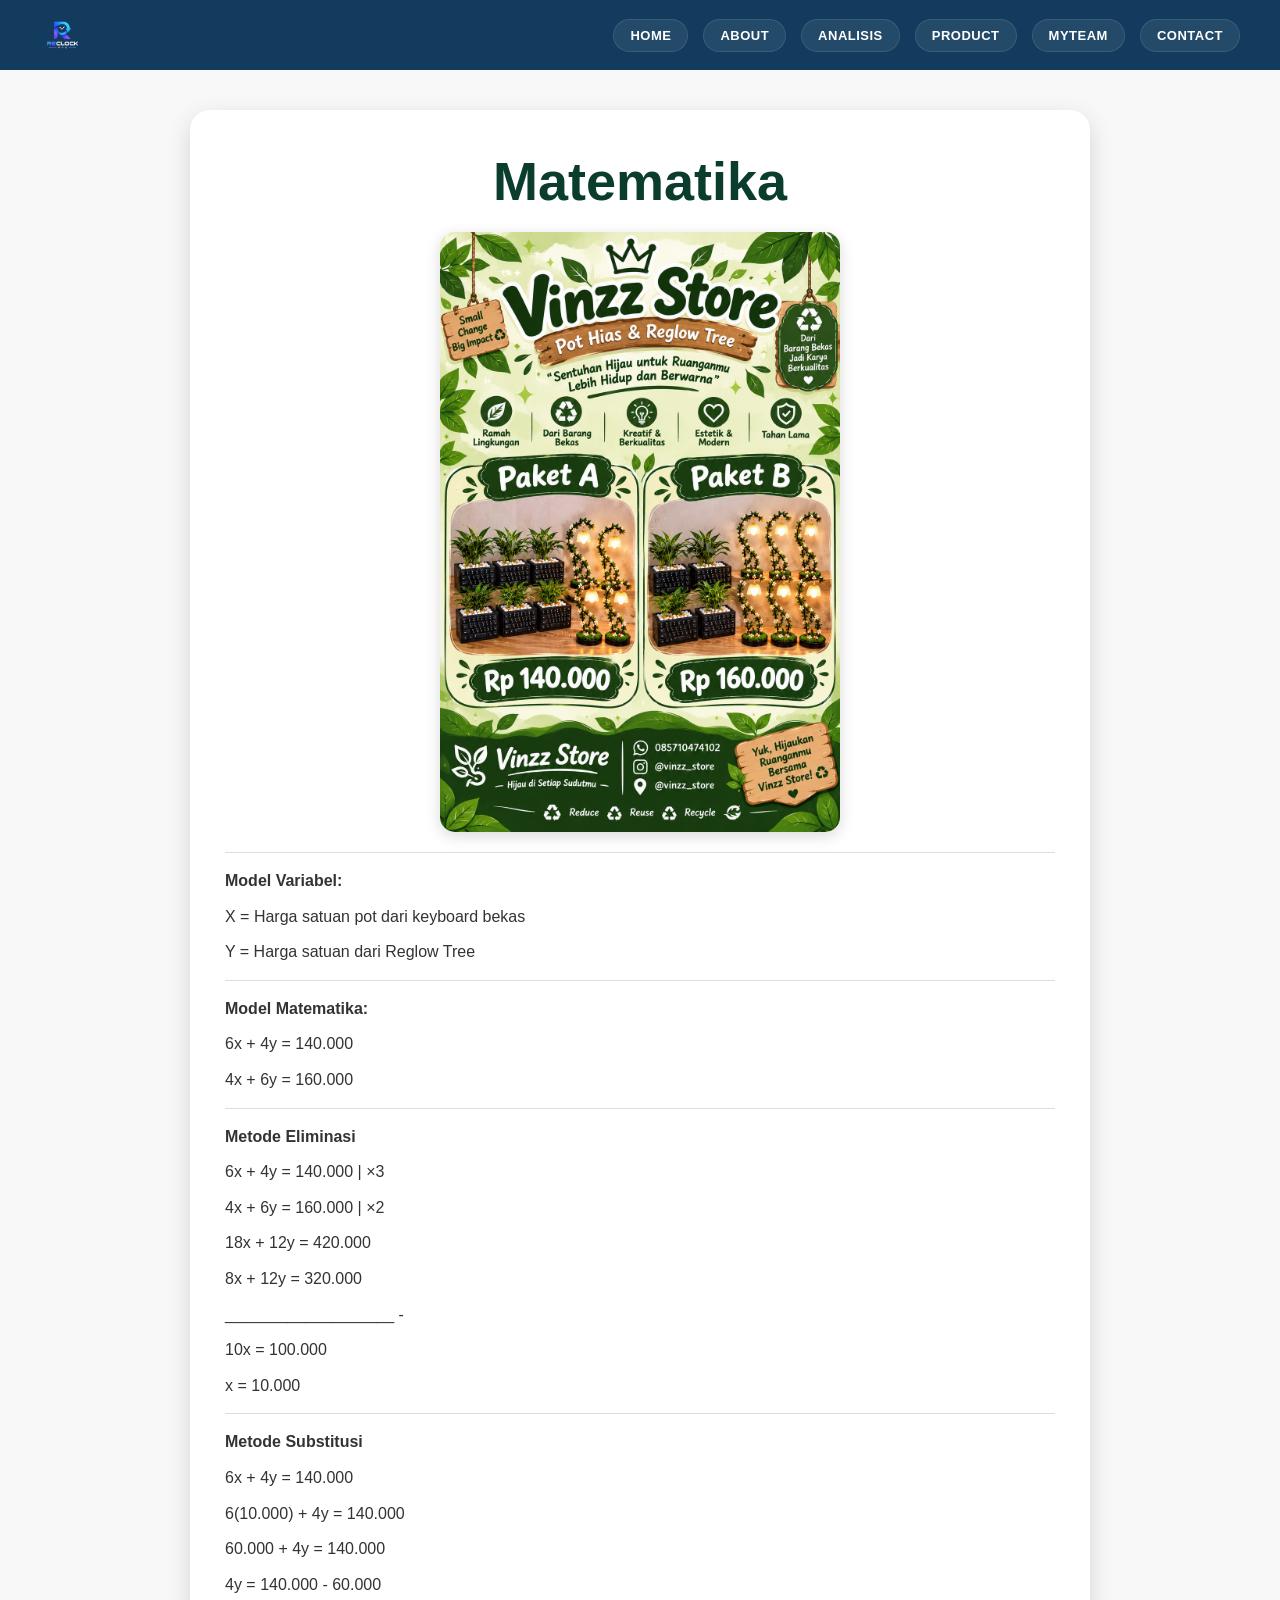
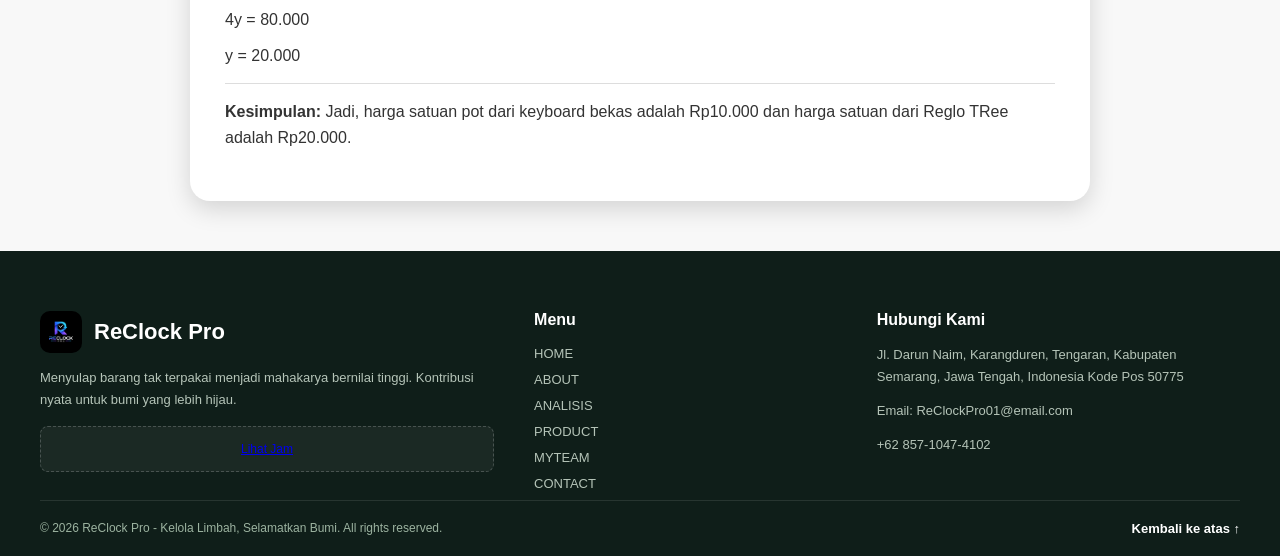
<file: 1.matematika.html>
<!DOCTYPE html>
<html lang="id">

<head>
    <meta charset="UTF-8">
    <meta name="viewport" content="width=device-width, initial-scale=1.0">
    <title>Matematika</title>
    <style>
        * {
            margin: 0;
            padding: 0;
            box-sizing: border-box;
            font-family: 'Poppins', sans-serif;
        }

        body {
            background-color: #f8f8f8;
        }

        /* HEADER */
        header {
            display: flex;
            justify-content: space-between;
            align-items: center;
            padding: 0 40px;
            /* Jarak kiri dan kanan agar tidak terlalu menepi */
            background-color: #123b5d;
            position: fixed;
            width: 100%;
            top: 0;
            z-index: 100;
            height: 70px;
        }

        .logo {
            width: 45px;
            height: auto;
            border-radius: 6px;
        }

        nav ul {
            list-style: none;
            display: flex;
            gap: 15px;
            /* Jarak antar tombol navbar */
            align-items: center;
            margin: 0;
            padding: 0;
        }

        nav a {
            display: inline-block;
            padding: 8px 16px;
            background-color: rgba(255, 255, 255, 0.08);
            color: #fff;
            border-radius: 20px;
            /* Bentuk kapsul */
            text-decoration: none;
            font-weight: 600;
            font-size: 13px;
            letter-spacing: 0.5px;
            transition: all 0.3s ease;
            border: 1px solid rgba(255, 255, 255, 0.1);
        }

        nav a:hover {
            background-color: #0D7377;
            /* Hijau toska saat disentuh kursor */
            color: #fff;
            box-shadow: 0 0 10px rgba(13, 115, 119, 0.5);
            border-color: #0D7377;
        }


        /* MATERI */
        .kartu-indo {
            background: #ffffff;
            color: #333;
            padding: 40px 35px;
            border-radius: 20px;
            box-shadow: 0 8px 25px rgba(0, 0, 0, 0.15);
            max-width: 900px;
            margin: 110px auto 50px auto;
        }

        .title-indo {
            text-align: center;
            color: #0b3d2e;
            font-size: 36px;
            font-weight: 700;
            margin-bottom: 20px;
        }

        .kartu-indo img {
            display: block;
            margin: 0 auto 20px auto;
            width: 100%;
            max-width: 400px;
            height: auto;
            box-shadow: 0 4px 15px rgba(0, 0, 0, 0.15);
            border-radius: 15px;
        }

        .isi-indo {
            font-size: 16px;
            color: #333;
            line-height: 1.6;
            text-align: left;
        }

        .isi-indo p {
            margin-bottom: 10px;
        }

        hr {
            margin: 15px 0;
            border: 0;
            border-top: 1px solid #ddd;
        }

        /* Footer */
        .site-footer {
            background: #0F1E19;
            color: #eaf0e9;
            padding: 60px 40px 20px;
            margin-top: 50px;
        }

        .site-footer .container {
            max-width: 1200px;
            margin: 0 auto;
        }

        .footer-main {
            display: grid;
            grid-template-columns: 1.5fr 1fr 1.2fr;
            gap: 40px;
            align-items: start;
        }

        .footer-logo {
            display: inline-flex;
            align-items: center;
            gap: 12px;
            color: white;
            font-size: 22px;
            font-weight: 800;
            margin-bottom: 14px;
            text-decoration: none;
        }

        .footer-logo img {
            width: 42px;
            height: 42px;
            object-fit: contain;
            background: #000;
            border-radius: 10px;
            padding: 4px;
        }

        .footer-brand p,
        .footer-column p {
            color: #b5c4b8;
            font-size: 13px;
            line-height: 1.7;
            margin: 0 0 12px;
        }

        .footer-photo-placeholder {
            background: rgba(255, 255, 255, 0.05);
            border: 1px dashed rgba(255, 255, 255, 0.2);
            padding: 15px;
            border-radius: 8px;
            text-align: center;
            color: #9cb3a0;
            font-size: 12px;
            margin-top: 15px;
        }

        .footer-column h3 {
            color: #ffffff;
            font-size: 16px;
            margin: 0 0 15px;
        }

        .footer-column ul {
            list-style: none;
            padding: 0;
            margin: 0;
        }

        .footer-column ul li {
            margin-bottom: 8px;
        }

        .footer-column ul li a,
        .footer-contact a {
            color: #b5c4b8;
            font-size: 13px;
            text-decoration: none;
            transition: color 0.3s ease;
        }

        .footer-column ul li a:hover,
        .footer-contact a:hover,
        .back-top:hover {
            color: #0D7377;
        }

        .footer-bottom {
            border-top: 1px solid rgba(255, 255, 255, 0.1);
            margin-top: 40px;
            padding-top: 20px;
            display: flex;
            justify-content: space-between;
            align-items: center;
            flex-wrap: wrap;
            gap: 15px;
        }

        .footer-bottom p {
            margin: 0;
            color: #9cb3a0;
            font-size: 12px;
        }

        .back-top {
            color: #ffffff;
            font-size: 13px;
            font-weight: 600;
            text-decoration: none;
        }

        @media(max-width: 768px) {
            .footer-main {
                grid-template-columns: 1fr;
                gap: 30px;
            }
        }
    </style>
</head>

<body>
    <!-- HEADER -->
    <header>
        <img src="logo.png" alt="Logo" class="logo">
        <nav>
            <ul>
                <li><a href="index.html#home" class="navbar-btn">HOME</a></li>
                <li><a href="index.html#about" class="navbar-btn">ABOUT</a></li>
                <li><a href="index.html#analisis" class="navbar-btn">ANALISIS</a></li>
                <li><a href="index.html#product" class="navbar-btn">PRODUCT</a></li>
                <li><a href="index.html#myteam" class="navbar-btn">MYTEAM</a></li>
                <li><a href="index.html#contact" class="navbar-btn">CONTACT</a></li>
            </ul>
        </nav>
    </header>

    <section class="analisis" id="indo">
        <div class="kartu-indo">
            <div class="title-indo">
                <h2>Matematika</h2>
            </div>

            <img src="jam multifungsi.jpeg" alt="poster mtk">
            <hr>

            <div class="isi-indo">
                <p><strong>Model Variabel:</strong></p>
                <p>X = Harga satuan pot dari keyboard bekas</p>
                <p>Y = Harga satuan dari Reglow Tree</p>
                <hr>
                <p><strong>Model Matematika:</strong></p>
                <p>6x + 4y = 140.000</p>
                <p>4x + 6y = 160.000</p>
                <hr>
                <p><strong>Metode Eliminasi</strong></p>
                <p>6x + 4y = 140.000 | ×3</p>
                <p>4x + 6y = 160.000 | ×2</p>
                <p>18x + 12y = 420.000</p>
                <p>8x + 12y = 320.000</p>
                <p>___________________ -</p>
                <p>10x = 100.000</p>
                <p>x = 10.000</p>
                <hr>
                <p><strong>Metode Substitusi</strong></p>
                <p>6x + 4y = 140.000</p>
                <p>6(10.000) + 4y = 140.000</p>
                <p>60.000 + 4y = 140.000</p>
                <p>4y = 140.000 - 60.000</p>
                <p>4y = 80.000</p>
                <p>y = 20.000</p>
                <hr>
                <p><strong>Kesimpulan:</strong> Jadi, harga satuan pot dari keyboard bekas adalah Rp10.000 dan harga satuan dari
                    Reglo TRee adalah Rp20.000.</p>
            </div>
        </div>
    </section>

    <!-- Footer -->
    <footer class="site-footer">
        <div class="container footer-main">
            <div class="footer-brand">
                <a class="footer-logo" href="#home">
                    <img src="logo.png" alt="Logo"><span>ReClock Pro</span>
                </a>
                <p>Menyulap barang tak terpakai menjadi mahakarya bernilai tinggi. Kontribusi nyata untuk bumi yang
                    lebih hijau.</p>
                <div class="footer-photo-placeholder" aria-label="Tempat foto dokumentasi kelompok">
                    <span><a href="jam.jpeg" target="_blank">Lihat Jam</a></span>
                </div>
            </div>

            <div class="footer-column">
                <h3>Menu</h3>
                <ul>
                    <li><a href="index.html#home">HOME</a></li>
                    <li><a href="index.html#about">ABOUT</a></li>
                    <li><a href="index.html#analisis">ANALISIS</a></li>
                    <li><a href="index.html#product">PRODUCT</a></li>
                    <li><a href="index.html#myteam">MYTEAM</a></li>
                    <li><a href="index.html#contact">CONTACT</a></li>
                </ul>
            </div>

            <div class="footer-column footer-contact">
                <h3>Hubungi Kami</h3>
                <p>Jl. Darun Naim, Karangduren, Tengaran, Kabupaten Semarang, Jawa Tengah, Indonesia Kode Pos 50775</p>
                <p><a href="mailto:ReClockPro01@email.com">Email: ReClockPro01@email.com</a></p>
                <p><a href="tel:+6285710474102">+62 857-1047-4102</a></p>
            </div>
        </div>

        <div class="container footer-bottom">
            <p>&copy; 2026 ReClock Pro - Kelola Limbah, Selamatkan Bumi. All rights reserved.</p>
            <a href="#top" class="back-top">Kembali ke atas ↑</a>
        </div>
    </footer>
</body>

</html>
</file>
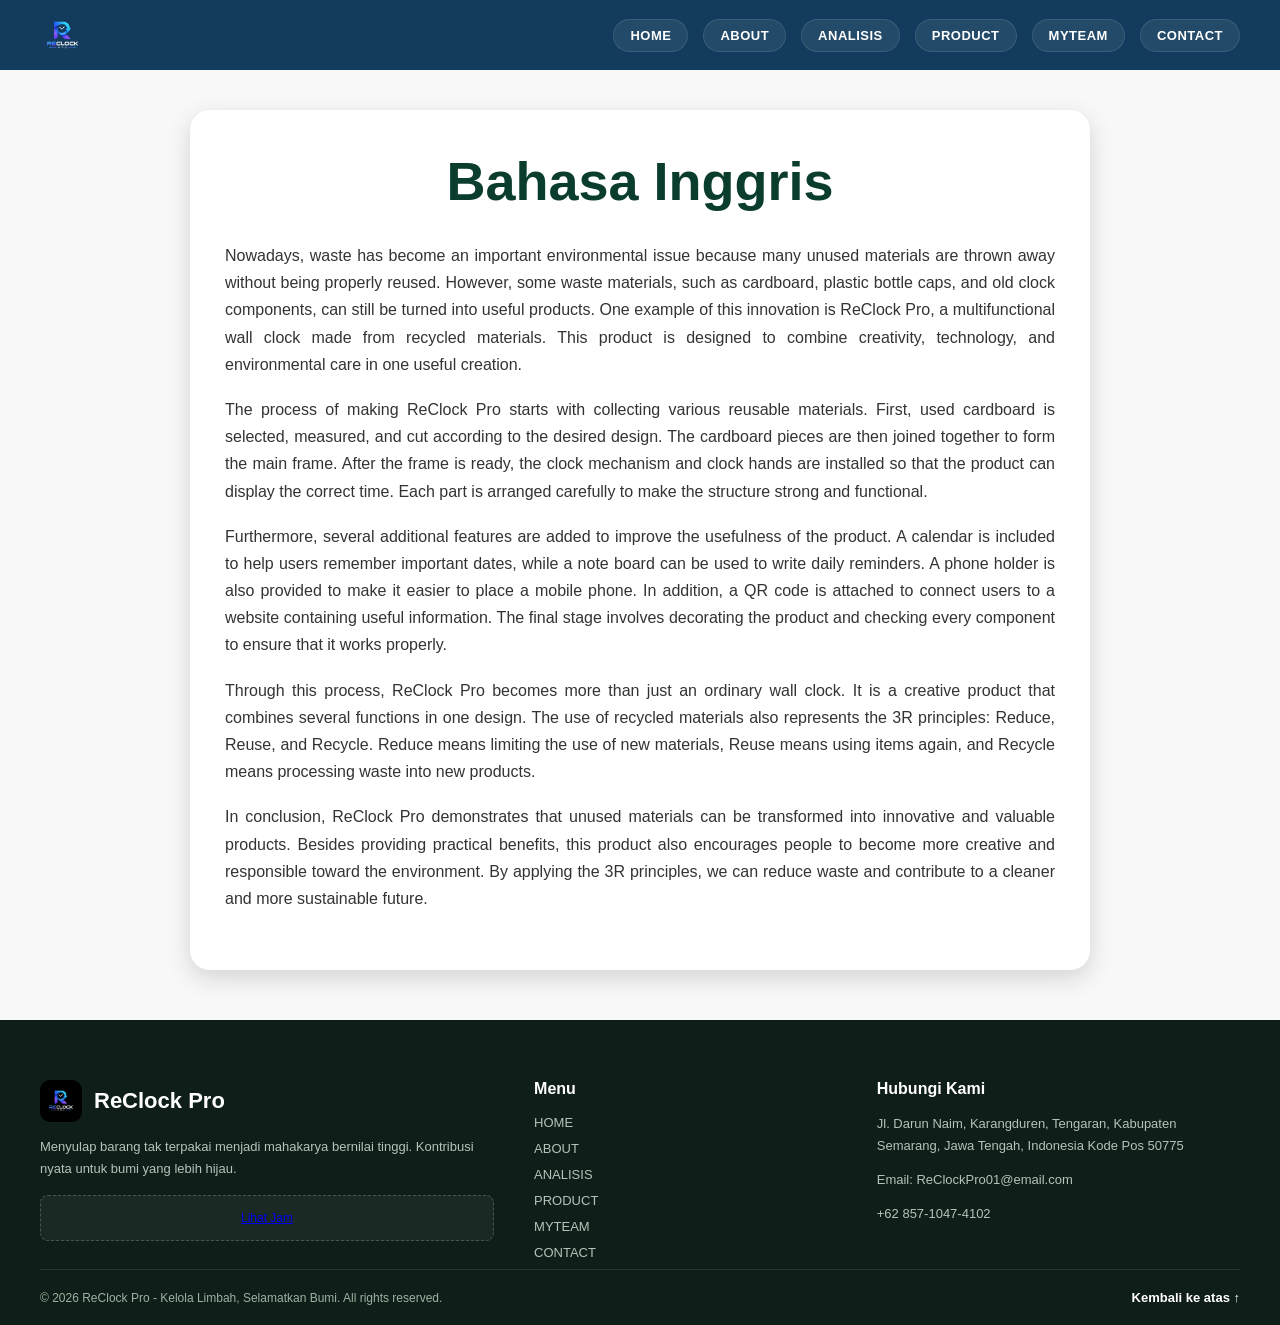
<file: 2.inggris.html>
<!DOCTYPE html>
<html lang="en">

<head>
    <meta charset="UTF-8">
    <meta name="viewport" content="width=device-width, initial-scale=1.0">
    <title>Bahasa Inggris</title>
    <style>
        * {
            margin: 0;
            padding: 0;
            box-sizing: border-box;
            font-family: 'Poppins', sans-serif;
        }

        body {
            background-color: #f8f8f8;
        }

        /* HEADER */
        header {
            display: flex;
            justify-content: space-between;
            align-items: center;
            padding: 0 40px;
            /* Jarak kiri dan kanan agar tidak terlalu menepi */
            background-color: #123b5d;
            position: fixed;
            width: 100%;
            top: 0;
            z-index: 100;
            height: 70px;
        }

        .logo {
            width: 45px;
            height: auto;
            border-radius: 6px;
        }

        nav ul {
            list-style: none;
            display: flex;
            gap: 15px;
            /* Jarak antar tombol navbar */
            align-items: center;
            margin: 0;
            padding: 0;
        }

        nav a {
            display: inline-block;
            padding: 8px 16px;
            background-color: rgba(255, 255, 255, 0.08);
            color: #fff;
            border-radius: 20px;
            /* Bentuk kapsul */
            text-decoration: none;
            font-weight: 600;
            font-size: 13px;
            letter-spacing: 0.5px;
            transition: all 0.3s ease;
            border: 1px solid rgba(255, 255, 255, 0.1);
        }

        nav a:hover {
            background-color: #0D7377;
            /* Hijau toska saat disentuh kursor */
            color: #fff;
            box-shadow: 0 0 10px rgba(13, 115, 119, 0.5);
            border-color: #0D7377;
        }


        /* MATERI */
        .kartu-indo {
            background: #ffffff;
            color: #333;
            padding: 40px 35px;
            border-radius: 20px;
            box-shadow: 0 8px 25px rgba(0, 0, 0, 0.15);
            max-width: 900px;
            margin: 110px auto 50px auto;
        }

        .title-indo {
            text-align: center;
            color: #0b3d2e;
            font-size: 36px;
            font-weight: 700;
            margin-bottom: 30px;
        }

        .isi-indo {
            font-size: 16px;
            color: #333;
            line-height: 1.7;
            text-align: justify;
        }

        .isi-indo p {
            margin-bottom: 18px;
        }

        /* Footer */
        .site-footer {
            background: #0F1E19;
            color: #eaf0e9;
            padding: 60px 40px 20px;
            margin-top: 50px;
        }

        .site-footer .container {
            max-width: 1200px;
            margin: 0 auto;
        }

        .footer-main {
            display: grid;
            grid-template-columns: 1.5fr 1fr 1.2fr;
            gap: 40px;
            align-items: start;
        }

        .footer-logo {
            display: inline-flex;
            align-items: center;
            gap: 12px;
            color: white;
            font-size: 22px;
            font-weight: 800;
            margin-bottom: 14px;
            text-decoration: none;
        }

        .footer-logo img {
            width: 42px;
            height: 42px;
            object-fit: contain;
            background: #000;
            border-radius: 10px;
            padding: 4px;
        }

        .footer-brand p,
        .footer-column p {
            color: #b5c4b8;
            font-size: 13px;
            line-height: 1.7;
            margin: 0 0 12px;
        }

        .footer-photo-placeholder {
            background: rgba(255, 255, 255, 0.05);
            border: 1px dashed rgba(255, 255, 255, 0.2);
            padding: 15px;
            border-radius: 8px;
            text-align: center;
            color: #9cb3a0;
            font-size: 12px;
            margin-top: 15px;
        }

        .footer-column h3 {
            color: #ffffff;
            font-size: 16px;
            margin: 0 0 15px;
        }

        .footer-column ul {
            list-style: none;
            padding: 0;
            margin: 0;
        }

        .footer-column ul li {
            margin-bottom: 8px;
        }

        .footer-column ul li a,
        .footer-contact a {
            color: #b5c4b8;
            font-size: 13px;
            text-decoration: none;
            transition: color 0.3s ease;
        }

        .footer-column ul li a:hover,
        .footer-contact a:hover,
        .back-top:hover {
            color: #0D7377;
        }

        .footer-bottom {
            border-top: 1px solid rgba(255, 255, 255, 0.1);
            margin-top: 40px;
            padding-top: 20px;
            display: flex;
            justify-content: space-between;
            align-items: center;
            flex-wrap: wrap;
            gap: 15px;
        }

        .footer-bottom p {
            margin: 0;
            color: #9cb3a0;
            font-size: 12px;
        }

        .back-top {
            color: #ffffff;
            font-size: 13px;
            font-weight: 600;
            text-decoration: none;
        }

        @media(max-width: 768px) {
            .footer-main {
                grid-template-columns: 1fr;
                gap: 30px;
            }
        }
    </style>
</head>

<body>

    <!-- HEADER -->
    <header>
        <img src="logo.png" alt="Logo" class="logo">
        <nav>
            <ul>
                <li><a href="index.html#home" class="navbar-btn">HOME</a></li>
                <li><a href="index.html#about" class="navbar-btn">ABOUT</a></li>
                <li><a href="index.html#analisis" class="navbar-btn">ANALISIS</a></li>
                <li><a href="index.html#product" class="navbar-btn">PRODUCT</a></li>
                <li><a href="index.html#myteam" class="navbar-btn">MYTEAM</a></li>
                <li><a href="index.html#contact" class="navbar-btn">CONTACT</a></li>
            </ul>
        </nav>
    </header>

    <section class="analisis" id="indo">
        <div class="kartu-indo">
            <div class="title-indo">
                <h2>Bahasa Inggris</h2>
            </div>
            <div class="isi-indo">
                <p>Nowadays, waste has become an important environmental issue because many unused materials are thrown
                    away without being properly reused. However, some waste materials, such as cardboard, plastic bottle
                    caps, and old clock components, can still be turned into useful products. One example of this
                    innovation is ReClock Pro, a multifunctional wall clock made from recycled materials. This product
                    is designed to combine creativity, technology, and environmental care in one useful creation.</p>
                <p>The process of making ReClock Pro starts with collecting various reusable materials. First, used
                    cardboard is selected, measured, and cut according to the desired design. The cardboard pieces are
                    then joined together to form the main frame. After the frame is ready, the clock mechanism and clock
                    hands are installed so that the product can display the correct time. Each part is arranged
                    carefully to make the structure strong and functional.
                </p>
                <p>Furthermore, several additional features are added to improve the usefulness of the product. A
                    calendar is included to help users remember important dates, while a note board can be used to write
                    daily reminders. A phone holder is also provided to make it easier to place a mobile phone. In
                    addition, a QR code is attached to connect users to a website containing useful information. The
                    final stage involves decorating the product and checking every component to ensure that it works
                    properly.</p>
                <p>Through this process, ReClock Pro becomes more than just an ordinary wall clock. It is a creative
                    product that combines several functions in one design. The use of recycled materials also represents
                    the 3R principles: Reduce, Reuse, and Recycle. Reduce means limiting the use of new materials, Reuse
                    means using items again, and Recycle means processing waste into new products.</p>
                <p>In conclusion, ReClock Pro demonstrates that unused materials can be transformed into innovative and
                    valuable products. Besides providing practical benefits, this product also encourages people to
                    become more creative and responsible toward the environment. By applying the 3R principles, we can
                    reduce waste and contribute to a cleaner and more sustainable future.</p>
            </div>
        </div>
    </section>

    <!-- Footer -->
    <footer class="site-footer">
        <div class="container footer-main">
            <div class="footer-brand">
                <a class="footer-logo" href="#home">
                    <img src="logo.png" alt="Logo"><span>ReClock Pro</span>
                </a>
                <p>Menyulap barang tak terpakai menjadi mahakarya bernilai tinggi. Kontribusi nyata untuk bumi yang
                    lebih hijau.</p>
                <div class="footer-photo-placeholder" aria-label="Tempat foto dokumentasi kelompok">
                    <span><a href="jam.jpeg" target="_blank">Lihat Jam</a></span>
                </div>
            </div>

            <div class="footer-column">
                <h3>Menu</h3>
                <ul>
                    <li><a href="index.html#home">HOME</a></li>
                    <li><a href="index.html#about">ABOUT</a></li>
                    <li><a href="index.html#analisis">ANALISIS</a></li>
                    <li><a href="index.html#product">PRODUCT</a></li>
                    <li><a href="index.html#myteam">MYTEAM</a></li>
                    <li><a href="index.html#contact">CONTACT</a></li>
                </ul>
            </div>

            <div class="footer-column footer-contact">
                <h3>Hubungi Kami</h3>
                <p>Jl. Darun Naim, Karangduren, Tengaran, Kabupaten Semarang, Jawa Tengah, Indonesia Kode Pos 50775</p>
                <p><a href="mailto:ReClockPro01@email.com">Email: ReClockPro01@email.com</a></p>
                <p><a href="tel:+6285710474102">+62 857-1047-4102</a></p>
            </div>
        </div>

        <div class="container footer-bottom">
            <p>&copy; 2026 ReClock Pro - Kelola Limbah, Selamatkan Bumi. All rights reserved.</p>
            <a href="#top" class="back-top">Kembali ke atas ↑</a>
        </div>
    </footer>
</body>

</html>
</file>
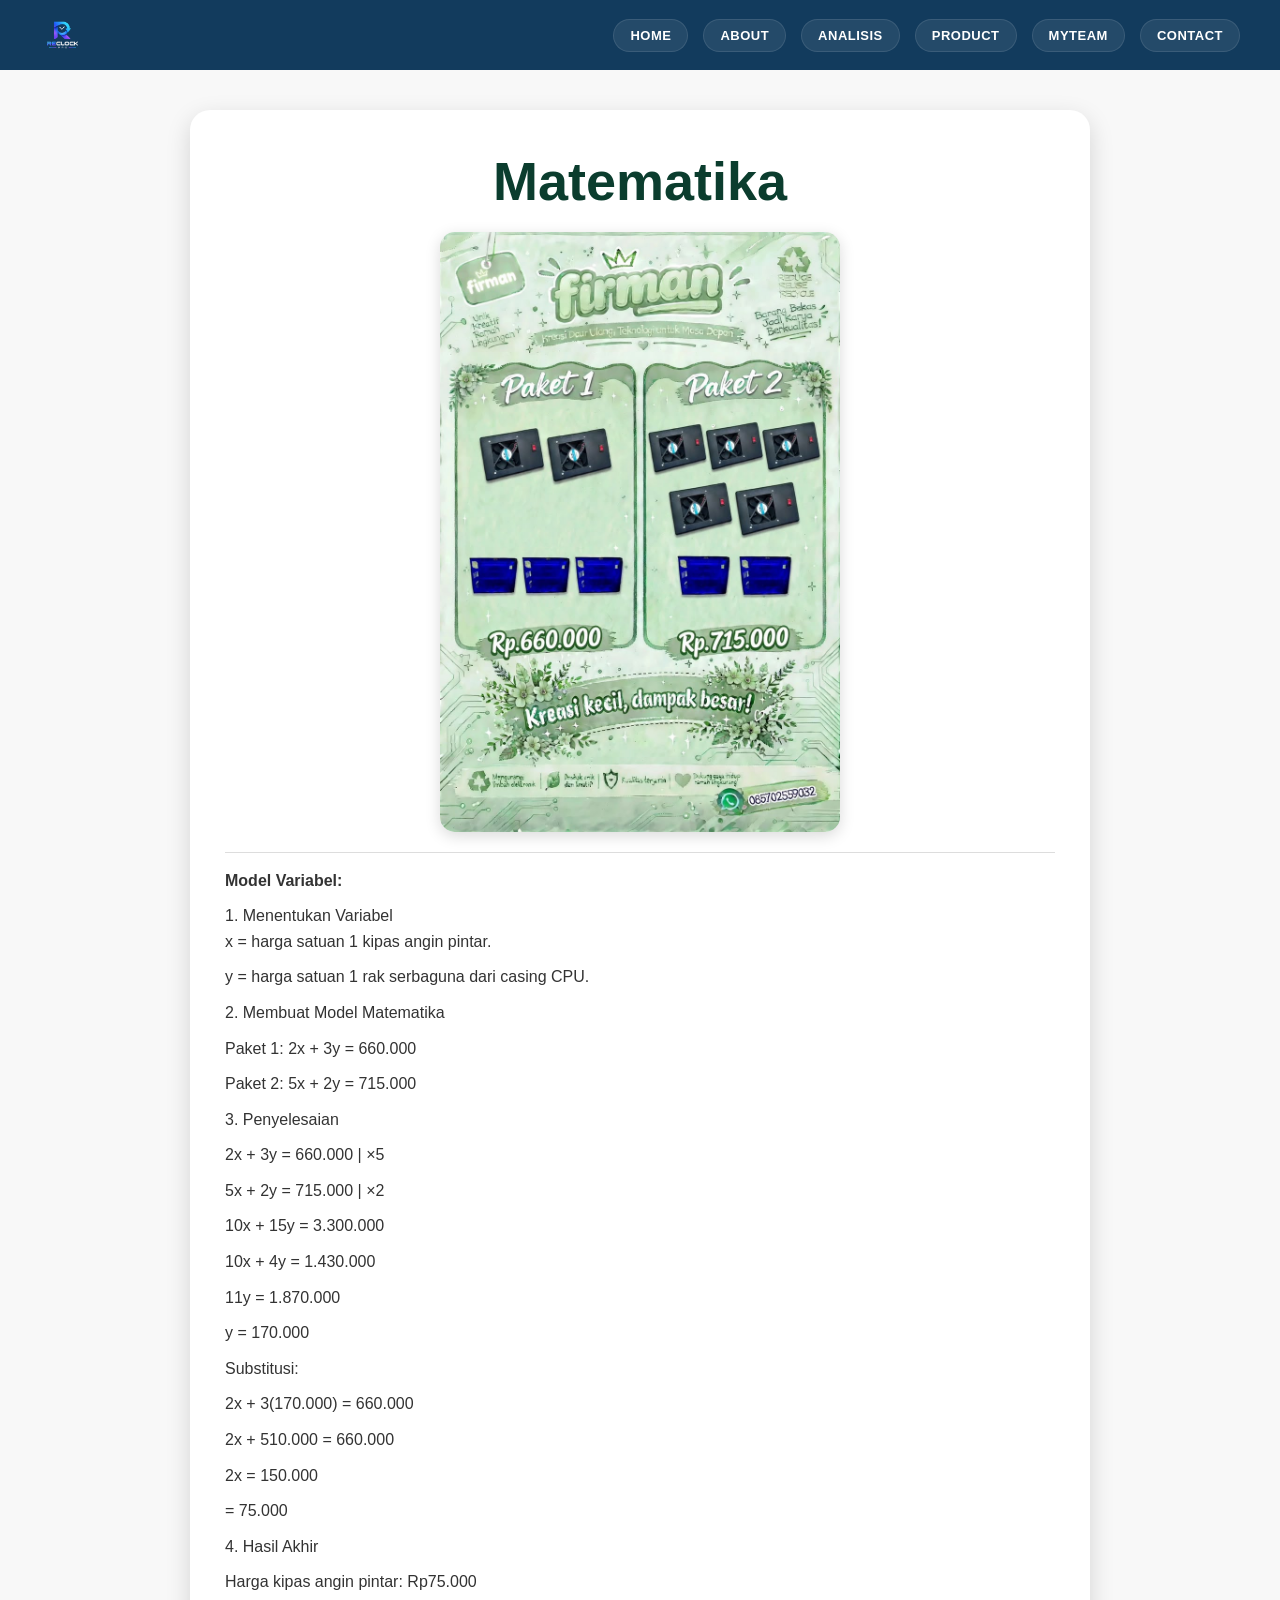
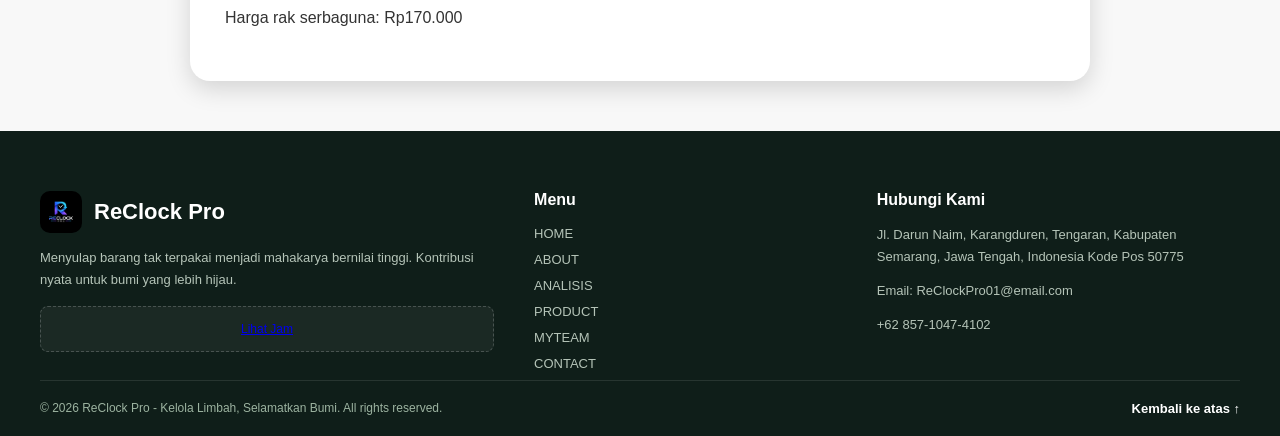
<file: 2.matematika.html>
<!DOCTYPE html>
<html lang="id">

<head>
    <meta charset="UTF-8">
    <meta name="viewport" content="width=device-width, initial-scale=1.0">
    <title>Matematika</title>
    <style>
        * {
            margin: 0;
            padding: 0;
            box-sizing: border-box;
            font-family: 'Poppins', sans-serif;
        }

        body {
            background-color: #f8f8f8;
        }

        /* HEADER */
        header {
            display: flex;
            justify-content: space-between;
            align-items: center;
            padding: 0 40px;
            /* Jarak kiri dan kanan agar tidak terlalu menepi */
            background-color: #123b5d;
            position: fixed;
            width: 100%;
            top: 0;
            z-index: 100;
            height: 70px;
        }

        .logo {
            width: 45px;
            height: auto;
            border-radius: 6px;
        }

        nav ul {
            list-style: none;
            display: flex;
            gap: 15px;
            /* Jarak antar tombol navbar */
            align-items: center;
            margin: 0;
            padding: 0;
        }

        nav a {
            display: inline-block;
            padding: 8px 16px;
            background-color: rgba(255, 255, 255, 0.08);
            color: #fff;
            border-radius: 20px;
            /* Bentuk kapsul */
            text-decoration: none;
            font-weight: 600;
            font-size: 13px;
            letter-spacing: 0.5px;
            transition: all 0.3s ease;
            border: 1px solid rgba(255, 255, 255, 0.1);
        }

        nav a:hover {
            background-color: #0D7377;
            /* Hijau toska saat disentuh kursor */
            color: #fff;
            box-shadow: 0 0 10px rgba(13, 115, 119, 0.5);
            border-color: #0D7377;
        }


        /* MATERI */
        .kartu-indo {
            background: #ffffff;
            color: #333;
            padding: 40px 35px;
            border-radius: 20px;
            box-shadow: 0 8px 25px rgba(0, 0, 0, 0.15);
            max-width: 900px;
            margin: 110px auto 50px auto;
        }

        .title-indo {
            text-align: center;
            color: #0b3d2e;
            font-size: 36px;
            font-weight: 700;
            margin-bottom: 20px;
        }

        .kartu-indo img {
            display: block;
            margin: 0 auto 20px auto;
            width: 100%;
            max-width: 400px;
            height: auto;
            box-shadow: 0 4px 15px rgba(0, 0, 0, 0.15);
            border-radius: 15px;
        }

        .isi-indo {
            font-size: 16px;
            color: #333;
            line-height: 1.6;
            text-align: left;
        }

        .isi-indo p {
            margin-bottom: 10px;
        }

        hr {
            margin: 15px 0;
            border: 0;
            border-top: 1px solid #ddd;
        }

        /* Footer */
        .site-footer {
            background: #0F1E19;
            color: #eaf0e9;
            padding: 60px 40px 20px;
            margin-top: 50px;
        }

        .site-footer .container {
            max-width: 1200px;
            margin: 0 auto;
        }

        .footer-main {
            display: grid;
            grid-template-columns: 1.5fr 1fr 1.2fr;
            gap: 40px;
            align-items: start;
        }

        .footer-logo {
            display: inline-flex;
            align-items: center;
            gap: 12px;
            color: white;
            font-size: 22px;
            font-weight: 800;
            margin-bottom: 14px;
            text-decoration: none;
        }

        .footer-logo img {
            width: 42px;
            height: 42px;
            object-fit: contain;
            background: #000;
            border-radius: 10px;
            padding: 4px;
        }

        .footer-brand p,
        .footer-column p {
            color: #b5c4b8;
            font-size: 13px;
            line-height: 1.7;
            margin: 0 0 12px;
        }

        .footer-photo-placeholder {
            background: rgba(255, 255, 255, 0.05);
            border: 1px dashed rgba(255, 255, 255, 0.2);
            padding: 15px;
            border-radius: 8px;
            text-align: center;
            color: #9cb3a0;
            font-size: 12px;
            margin-top: 15px;
        }

        .footer-column h3 {
            color: #ffffff;
            font-size: 16px;
            margin: 0 0 15px;
        }

        .footer-column ul {
            list-style: none;
            padding: 0;
            margin: 0;
        }

        .footer-column ul li {
            margin-bottom: 8px;
        }

        .footer-column ul li a,
        .footer-contact a {
            color: #b5c4b8;
            font-size: 13px;
            text-decoration: none;
            transition: color 0.3s ease;
        }

        .footer-column ul li a:hover,
        .footer-contact a:hover,
        .back-top:hover {
            color: #0D7377;
        }

        .footer-bottom {
            border-top: 1px solid rgba(255, 255, 255, 0.1);
            margin-top: 40px;
            padding-top: 20px;
            display: flex;
            justify-content: space-between;
            align-items: center;
            flex-wrap: wrap;
            gap: 15px;
        }

        .footer-bottom p {
            margin: 0;
            color: #9cb3a0;
            font-size: 12px;
        }

        .back-top {
            color: #ffffff;
            font-size: 13px;
            font-weight: 600;
            text-decoration: none;
        }

        @media(max-width: 768px) {
            .footer-main {
                grid-template-columns: 1fr;
                gap: 30px;
            }
        }
    </style>
</head>

<body>
    <!-- HEADER -->
    <header>
        <img src="logo.png" alt="Logo" class="logo">
        <nav>
            <ul>
                <li><a href="index.html#home" class="navbar-btn">HOME</a></li>
                <li><a href="index.html#about" class="navbar-btn">ABOUT</a></li>
                <li><a href="index.html#analisis" class="navbar-btn">ANALISIS</a></li>
                <li><a href="index.html#product" class="navbar-btn">PRODUCT</a></li>
                <li><a href="index.html#myteam" class="navbar-btn">MYTEAM</a></li>
                <li><a href="index.html#contact" class="navbar-btn">CONTACT</a></li>
            </ul>
        </nav>
    </header>

    <section class="analisis" id="indo">
        <div class="kartu-indo">
            <div class="title-indo">
                <h2>Matematika</h2>
            </div>

            <img src="man.jpeg" alt="poster mtk">
            <hr>

            <div class="isi-indo">
                <p><strong>Model Variabel:</strong></p>
                1. Menentukan Variabel

                <p>x = harga satuan 1 kipas angin pintar.</p>
                <p>y = harga satuan 1 rak serbaguna dari casing CPU.</p>
                <p>2. Membuat Model Matematika</p>

                <p>Paket 1: 2x + 3y = 660.000</p>
                <p>Paket 2: 5x + 2y = 715.000</p>
                <p>3. Penyelesaian</p>

                <p>2x + 3y = 660.000 | ×5</p>
                <p>5x + 2y = 715.000 | ×2</p>

                <p>10x + 15y = 3.300.000</p>
                <p>10x + 4y = 1.430.000</p>
                <p>11y = 1.870.000</p>
                <p>y = 170.000</p>

                <p>Substitusi:</p>
                <p>2x + 3(170.000) = 660.000</p>
                <p>2x + 510.000 = 660.000</p>
                <p>2x = 150.000</p>
                <p> = 75.000</p>
                <p>4. Hasil Akhir</p>
                <p>Harga kipas angin pintar: Rp75.000
                <p>Harga rak serbaguna: Rp170.000</p>
            </div>
        </div>
    </section>

    <!-- Footer -->
    <footer class="site-footer">
        <div class="container footer-main">
            <div class="footer-brand">
                <a class="footer-logo" href="#home">
                    <img src="logo.png" alt="Logo"><span>ReClock Pro</span>
                </a>
                <p>Menyulap barang tak terpakai menjadi mahakarya bernilai tinggi. Kontribusi nyata untuk bumi yang
                    lebih hijau.</p>
                <div class="footer-photo-placeholder" aria-label="Tempat foto dokumentasi kelompok">
                    <span><a href="jam.jpeg" target="_blank">Lihat Jam</a></span>
                </div>
            </div>

            <div class="footer-column">
                <h3>Menu</h3>
                <ul>
                    <li><a href="index.html#home">HOME</a></li>
                    <li><a href="index.html#about">ABOUT</a></li>
                    <li><a href="index.html#analisis">ANALISIS</a></li>
                    <li><a href="index.html#product">PRODUCT</a></li>
                    <li><a href="index.html#myteam">MYTEAM</a></li>
                    <li><a href="index.html#contact">CONTACT</a></li>
                </ul>
            </div>

            <div class="footer-column footer-contact">
                <h3>Hubungi Kami</h3>
                <p>Jl. Darun Naim, Karangduren, Tengaran, Kabupaten Semarang, Jawa Tengah, Indonesia Kode Pos 50775</p>
                <p><a href="mailto:ReClockPro01@email.com">Email: ReClockPro01@email.com</a></p>
                <p><a href="tel:+6285710474102">+62 857-1047-4102</a></p>
            </div>
        </div>

        <div class="container footer-bottom">
            <p>&copy; 2026 ReClock Pro - Kelola Limbah, Selamatkan Bumi. All rights reserved.</p>
            <a href="#top" class="back-top">Kembali ke atas ↑</a>
        </div>
    </footer>
</body>

</html>
</file>
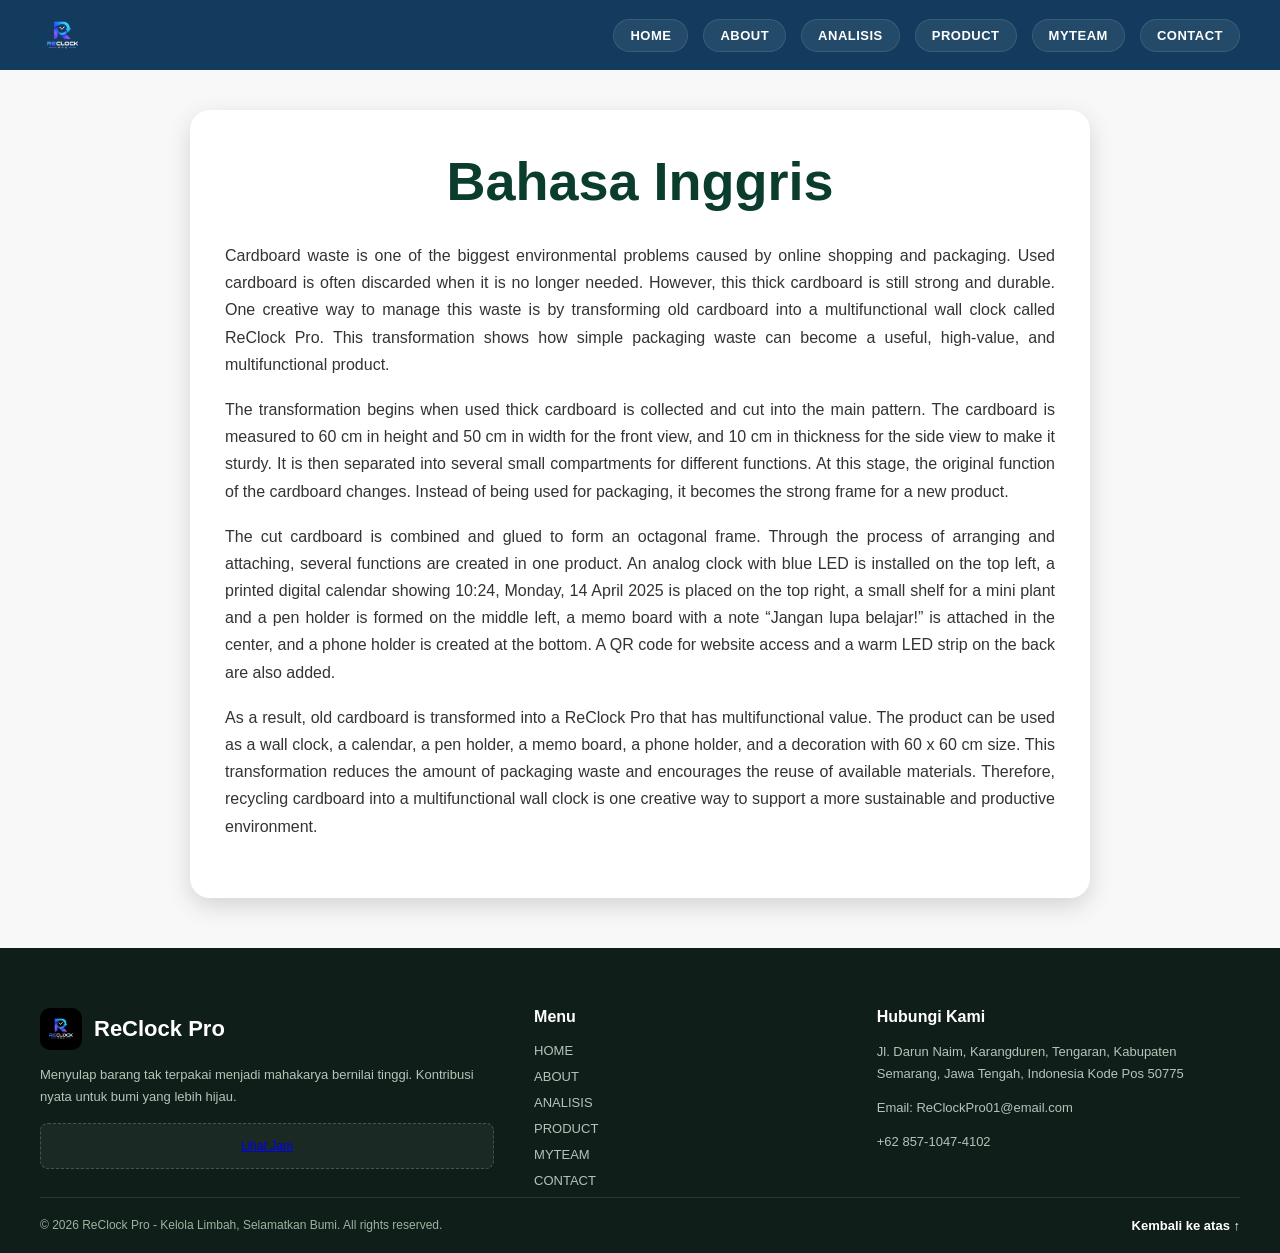
<file: 3.inggris.html>
<!DOCTYPE html>
<html lang="en">

<head>
    <meta charset="UTF-8">
    <meta name="viewport" content="width=device-width, initial-scale=1.0">
    <title>Bahasa Inggris</title>
    <style>
        * {
            margin: 0;
            padding: 0;
            box-sizing: border-box;
            font-family: 'Poppins', sans-serif;
        }

        body {
            background-color: #f8f8f8;
        }

        /* HEADER */
        header {
            display: flex;
            justify-content: space-between;
            align-items: center;
            padding: 0 40px;
            /* Jarak kiri dan kanan agar tidak terlalu menepi */
            background-color: #123b5d;
            position: fixed;
            width: 100%;
            top: 0;
            z-index: 100;
            height: 70px;
        }

        .logo {
            width: 45px;
            height: auto;
            border-radius: 6px;
        }

        nav ul {
            list-style: none;
            display: flex;
            gap: 15px;
            /* Jarak antar tombol navbar */
            align-items: center;
            margin: 0;
            padding: 0;
        }

        nav a {
            display: inline-block;
            padding: 8px 16px;
            background-color: rgba(255, 255, 255, 0.08);
            color: #fff;
            border-radius: 20px;
            /* Bentuk kapsul */
            text-decoration: none;
            font-weight: 600;
            font-size: 13px;
            letter-spacing: 0.5px;
            transition: all 0.3s ease;
            border: 1px solid rgba(255, 255, 255, 0.1);
        }

        nav a:hover {
            background-color: #0D7377;
            /* Hijau toska saat disentuh kursor */
            color: #fff;
            box-shadow: 0 0 10px rgba(13, 115, 119, 0.5);
            border-color: #0D7377;
        }


        /* MATERI */
        .kartu-indo {
            background: #ffffff;
            color: #333;
            padding: 40px 35px;
            border-radius: 20px;
            box-shadow: 0 8px 25px rgba(0, 0, 0, 0.15);
            max-width: 900px;
            margin: 110px auto 50px auto;
        }

        .title-indo {
            text-align: center;
            color: #0b3d2e;
            font-size: 36px;
            font-weight: 700;
            margin-bottom: 30px;
        }

        .isi-indo {
            font-size: 16px;
            color: #333;
            line-height: 1.7;
            text-align: justify;
        }

        .isi-indo p {
            margin-bottom: 18px;
        }

        /* Footer */
        .site-footer {
            background: #0F1E19;
            color: #eaf0e9;
            padding: 60px 40px 20px;
            margin-top: 50px;
        }

        .site-footer .container {
            max-width: 1200px;
            margin: 0 auto;
        }

        .footer-main {
            display: grid;
            grid-template-columns: 1.5fr 1fr 1.2fr;
            gap: 40px;
            align-items: start;
        }

        .footer-logo {
            display: inline-flex;
            align-items: center;
            gap: 12px;
            color: white;
            font-size: 22px;
            font-weight: 800;
            margin-bottom: 14px;
            text-decoration: none;
        }

        .footer-logo img {
            width: 42px;
            height: 42px;
            object-fit: contain;
            background: #000;
            border-radius: 10px;
            padding: 4px;
        }

        .footer-brand p,
        .footer-column p {
            color: #b5c4b8;
            font-size: 13px;
            line-height: 1.7;
            margin: 0 0 12px;
        }

        .footer-photo-placeholder {
            background: rgba(255, 255, 255, 0.05);
            border: 1px dashed rgba(255, 255, 255, 0.2);
            padding: 15px;
            border-radius: 8px;
            text-align: center;
            color: #9cb3a0;
            font-size: 12px;
            margin-top: 15px;
        }

        .footer-column h3 {
            color: #ffffff;
            font-size: 16px;
            margin: 0 0 15px;
        }

        .footer-column ul {
            list-style: none;
            padding: 0;
            margin: 0;
        }

        .footer-column ul li {
            margin-bottom: 8px;
        }

        .footer-column ul li a,
        .footer-contact a {
            color: #b5c4b8;
            font-size: 13px;
            text-decoration: none;
            transition: color 0.3s ease;
        }

        .footer-column ul li a:hover,
        .footer-contact a:hover,
        .back-top:hover {
            color: #0D7377;
        }

        .footer-bottom {
            border-top: 1px solid rgba(255, 255, 255, 0.1);
            margin-top: 40px;
            padding-top: 20px;
            display: flex;
            justify-content: space-between;
            align-items: center;
            flex-wrap: wrap;
            gap: 15px;
        }

        .footer-bottom p {
            margin: 0;
            color: #9cb3a0;
            font-size: 12px;
        }

        .back-top {
            color: #ffffff;
            font-size: 13px;
            font-weight: 600;
            text-decoration: none;
        }

        @media(max-width: 768px) {
            .footer-main {
                grid-template-columns: 1fr;
                gap: 30px;
            }
        }
    </style>
</head>

<body>

    <!-- HEADER -->
    <header>
        <img src="logo.png" alt="Logo" class="logo">
        <nav>
            <ul>
                <li><a href="index.html#home" class="navbar-btn">HOME</a></li>
                <li><a href="index.html#about" class="navbar-btn">ABOUT</a></li>
                <li><a href="index.html#analisis" class="navbar-btn">ANALISIS</a></li>
                <li><a href="index.html#product" class="navbar-btn">PRODUCT</a></li>
                <li><a href="index.html#myteam" class="navbar-btn">MYTEAM</a></li>
                <li><a href="index.html#contact" class="navbar-btn">CONTACT</a></li>
            </ul>
        </nav>
    </header>

    <section class="analisis" id="indo">
        <div class="kartu-indo">
            <div class="title-indo">
                <h2>Bahasa Inggris</h2>
            </div>
            <div class="isi-indo">
                <p>Cardboard waste is one of the biggest environmental problems caused by online shopping and packaging.
                    Used cardboard is often discarded when it is no longer needed. However, this thick cardboard is
                    still strong and durable. One creative way to manage this waste is by transforming old cardboard
                    into a multifunctional wall clock called ReClock Pro. This transformation shows how simple packaging
                    waste can become a useful, high-value, and multifunctional product.</p>
                <p>The transformation begins when used thick cardboard is collected and cut into the main pattern. The
                    cardboard is measured to 60 cm in height and 50 cm in width for the front view, and 10 cm in
                    thickness for the side view to make it sturdy. It is then separated into several small compartments
                    for different functions. At this stage, the original function of the cardboard changes. Instead of
                    being used for packaging, it becomes the strong frame for a new product.</p>
                <p>The cut cardboard is combined and glued to form an octagonal frame. Through the process of arranging
                    and attaching, several functions are created in one product. An analog clock with blue LED is
                    installed on the top left, a printed digital calendar showing 10:24, Monday, 14 April 2025 is placed
                    on the top right, a small shelf for a mini plant and a pen holder is formed on the middle left, a
                    memo board with a note “Jangan lupa belajar!” is attached in the center, and a phone holder is
                    created at the bottom. A QR code for website access and a warm LED strip on the back are also added.
                </p>
                <p>As a result, old cardboard is transformed into a ReClock Pro that has multifunctional value. The
                    product can be used as a wall clock, a calendar, a pen holder, a memo board, a phone holder, and a
                    decoration with 60 x 60 cm size. This transformation reduces the amount of packaging waste and
                    encourages the reuse of available materials. Therefore, recycling cardboard into a multifunctional
                    wall clock is one creative way to support a more sustainable and productive environment.</p>
            </div>
        </div>
    </section>

    <!-- Footer -->
    <footer class="site-footer">
        <div class="container footer-main">
            <div class="footer-brand">
                <a class="footer-logo" href="#home">
                    <img src="logo.png" alt="Logo"><span>ReClock Pro</span>
                </a>
                <p>Menyulap barang tak terpakai menjadi mahakarya bernilai tinggi. Kontribusi nyata untuk bumi yang
                    lebih hijau.</p>
                <div class="footer-photo-placeholder" aria-label="Tempat foto dokumentasi kelompok">
                    <span><a href="jam.jpeg" target="_blank">Lihat Jam</a></span>
                </div>
            </div>

            <div class="footer-column">
                <h3>Menu</h3>
                <ul>
                    <li><a href="index.html#home">HOME</a></li>
                    <li><a href="index.html#about">ABOUT</a></li>
                    <li><a href="index.html#analisis">ANALISIS</a></li>
                    <li><a href="index.html#product">PRODUCT</a></li>
                    <li><a href="index.html#myteam">MYTEAM</a></li>
                    <li><a href="index.html#contact">CONTACT</a></li>
                </ul>
            </div>

            <div class="footer-column footer-contact">
                <h3>Hubungi Kami</h3>
                <p>Jl. Darun Naim, Karangduren, Tengaran, Kabupaten Semarang, Jawa Tengah, Indonesia Kode Pos 50775</p>
                <p><a href="mailto:ReClockPro01@email.com">Email: ReClockPro01@email.com</a></p>
                <p><a href="tel:+6285710474102">+62 857-1047-4102</a></p>
            </div>
        </div>

        <div class="container footer-bottom">
            <p>&copy; 2026 ReClock Pro - Kelola Limbah, Selamatkan Bumi. All rights reserved.</p>
            <a href="#top" class="back-top">Kembali ke atas ↑</a>
        </div>
    </footer>
</body>

</html>
</file>
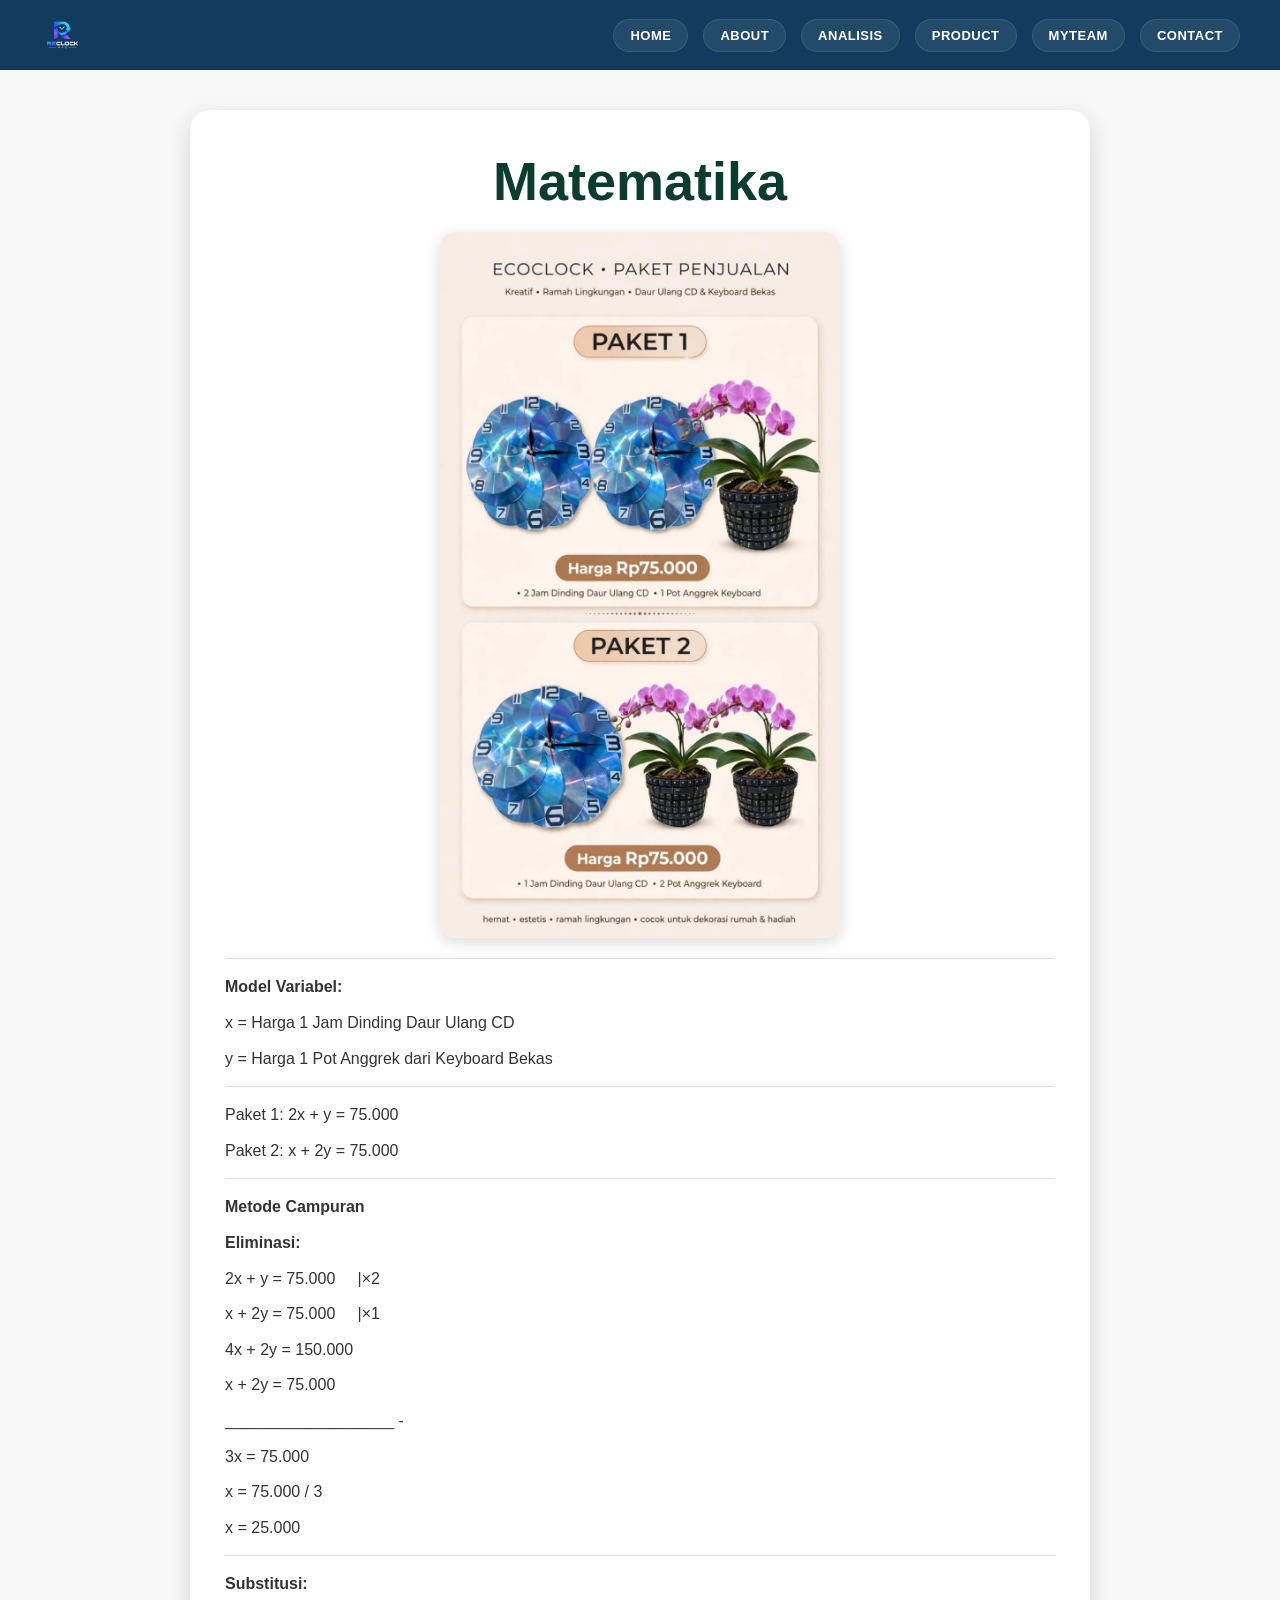
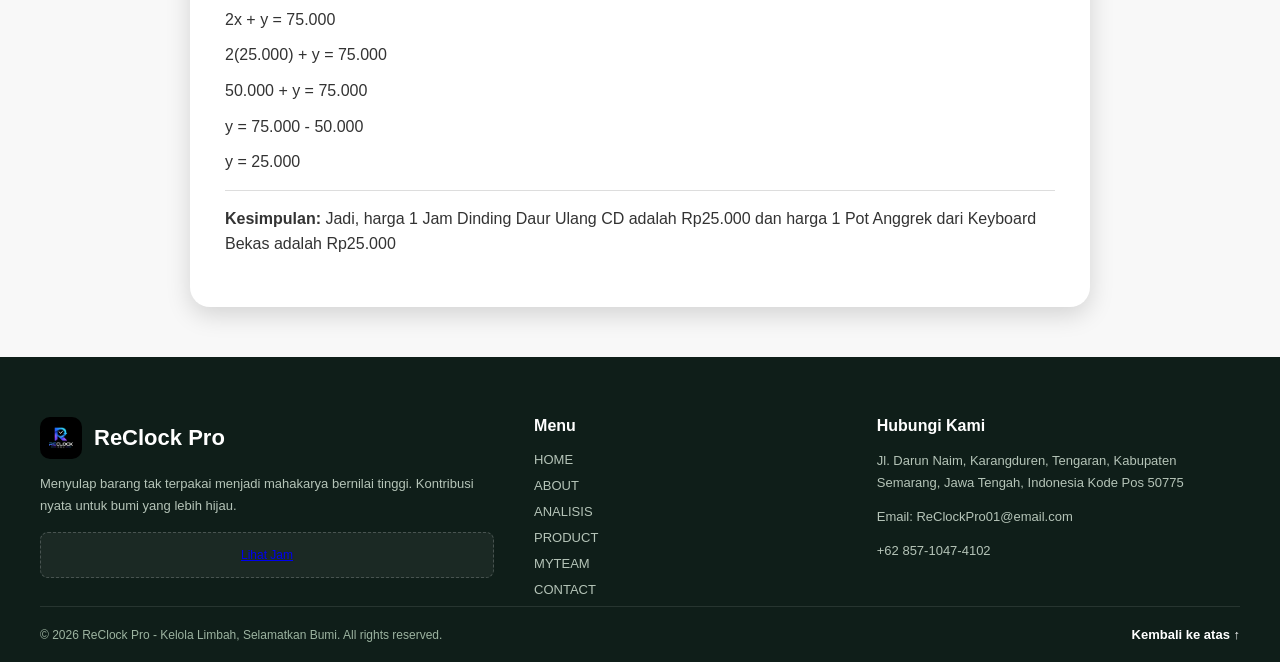
<file: 3.matematika.html>
<!DOCTYPE html>
<html lang="id">

<head>
    <meta charset="UTF-8">
    <meta name="viewport" content="width=device-width, initial-scale=1.0">
    <title>Matematika</title>
    <style>
        * {
            margin: 0;
            padding: 0;
            box-sizing: border-box;
            font-family: 'Poppins', sans-serif;
        }

        body {
            background-color: #f8f8f8;
        }

        /* HEADER */
        header {
            display: flex;
            justify-content: space-between;
            align-items: center;
            padding: 0 40px;
            /* Jarak kiri dan kanan agar tidak terlalu menepi */
            background-color: #123b5d;
            position: fixed;
            width: 100%;
            top: 0;
            z-index: 100;
            height: 70px;
        }

        .logo {
            width: 45px;
            height: auto;
            border-radius: 6px;
        }

        nav ul {
            list-style: none;
            display: flex;
            gap: 15px;
            /* Jarak antar tombol navbar */
            align-items: center;
            margin: 0;
            padding: 0;
        }

        nav a {
            display: inline-block;
            padding: 8px 16px;
            background-color: rgba(255, 255, 255, 0.08);
            color: #fff;
            border-radius: 20px;
            /* Bentuk kapsul */
            text-decoration: none;
            font-weight: 600;
            font-size: 13px;
            letter-spacing: 0.5px;
            transition: all 0.3s ease;
            border: 1px solid rgba(255, 255, 255, 0.1);
        }

        nav a:hover {
            background-color: #0D7377;
            /* Hijau toska saat disentuh kursor */
            color: #fff;
            box-shadow: 0 0 10px rgba(13, 115, 119, 0.5);
            border-color: #0D7377;
        }


        /* MATERI */
        .kartu-indo {
            background: #ffffff;
            color: #333;
            padding: 40px 35px;
            border-radius: 20px;
            box-shadow: 0 8px 25px rgba(0, 0, 0, 0.15);
            max-width: 900px;
            margin: 110px auto 50px auto;
        }

        .title-indo {
            text-align: center;
            color: #0b3d2e;
            font-size: 36px;
            font-weight: 700;
            margin-bottom: 20px;
        }

        .kartu-indo img {
            display: block;
            margin: 0 auto 20px auto;
            width: 100%;
            max-width: 400px;
            height: auto;
            box-shadow: 0 4px 15px rgba(0, 0, 0, 0.15);
            border-radius: 15px;
        }

        .isi-indo {
            font-size: 16px;
            color: #333;
            line-height: 1.6;
            text-align: left;
        }

        .isi-indo p {
            margin-bottom: 10px;
        }

        hr {
            margin: 15px 0;
            border: 0;
            border-top: 1px solid #ddd;
        }

        /* Footer */
        .site-footer {
            background: #0F1E19;
            color: #eaf0e9;
            padding: 60px 40px 20px;
            margin-top: 50px;
        }

        .site-footer .container {
            max-width: 1200px;
            margin: 0 auto;
        }

        .footer-main {
            display: grid;
            grid-template-columns: 1.5fr 1fr 1.2fr;
            gap: 40px;
            align-items: start;
        }

        .footer-logo {
            display: inline-flex;
            align-items: center;
            gap: 12px;
            color: white;
            font-size: 22px;
            font-weight: 800;
            margin-bottom: 14px;
            text-decoration: none;
        }

        .footer-logo img {
            width: 42px;
            height: 42px;
            object-fit: contain;
            background: #000;
            border-radius: 10px;
            padding: 4px;
        }

        .footer-brand p,
        .footer-column p {
            color: #b5c4b8;
            font-size: 13px;
            line-height: 1.7;
            margin: 0 0 12px;
        }

        .footer-photo-placeholder {
            background: rgba(255, 255, 255, 0.05);
            border: 1px dashed rgba(255, 255, 255, 0.2);
            padding: 15px;
            border-radius: 8px;
            text-align: center;
            color: #9cb3a0;
            font-size: 12px;
            margin-top: 15px;
        }

        .footer-column h3 {
            color: #ffffff;
            font-size: 16px;
            margin: 0 0 15px;
        }

        .footer-column ul {
            list-style: none;
            padding: 0;
            margin: 0;
        }

        .footer-column ul li {
            margin-bottom: 8px;
        }

        .footer-column ul li a,
        .footer-contact a {
            color: #b5c4b8;
            font-size: 13px;
            text-decoration: none;
            transition: color 0.3s ease;
        }

        .footer-column ul li a:hover,
        .footer-contact a:hover,
        .back-top:hover {
            color: #0D7377;
        }

        .footer-bottom {
            border-top: 1px solid rgba(255, 255, 255, 0.1);
            margin-top: 40px;
            padding-top: 20px;
            display: flex;
            justify-content: space-between;
            align-items: center;
            flex-wrap: wrap;
            gap: 15px;
        }

        .footer-bottom p {
            margin: 0;
            color: #9cb3a0;
            font-size: 12px;
        }

        .back-top {
            color: #ffffff;
            font-size: 13px;
            font-weight: 600;
            text-decoration: none;
        }

        @media(max-width: 768px) {
            .footer-main {
                grid-template-columns: 1fr;
                gap: 30px;
            }
        }
    </style>
</head>

<body>
    <!-- HEADER -->
    <header>
        <img src="logo.png" alt="Logo" class="logo">
        <nav>
            <ul>
                <li><a href="index.html#home" class="navbar-btn">HOME</a></li>
                <li><a href="index.html#about" class="navbar-btn">ABOUT</a></li>
                <li><a href="index.html#analisis" class="navbar-btn">ANALISIS</a></li>
                <li><a href="index.html#product" class="navbar-btn">PRODUCT</a></li>
                <li><a href="index.html#myteam" class="navbar-btn">MYTEAM</a></li>
                <li><a href="index.html#contact" class="navbar-btn">CONTACT</a></li>
            </ul>
        </nav>
    </header>

    <section class="analisis" id="indo">
        <div class="kartu-indo">
            <div class="title-indo">
                <h2>Matematika</h2>
            </div>

            <img src="t.jpeg" alt="poster mtk">
            <hr>

            <div class="isi-indo">
                <p><strong>Model Variabel:</strong></p>
                <p>x = Harga 1 Jam Dinding Daur Ulang CD</p>
                <p>y = Harga 1 Pot Anggrek dari Keyboard Bekas</p>
                <hr>
                <p>Paket 1: 2x + y = 75.000</p>
                <p>Paket 2: x + 2y = 75.000</p>
                <hr>
                <p><strong>Metode Campuran</strong></p>
                <p><strong>Eliminasi:</strong></p>
                <p>2x + y = 75.000 &nbsp;&nbsp;&nbsp;&nbsp;|&times;2</p>
                <p>x + 2y = 75.000 &nbsp;&nbsp;&nbsp;&nbsp;|&times;1</p>
                <p>4x + 2y = 150.000</p>
                <p>x + 2y = 75.000</p>
                <p>___________________ -</p>
                <p>3x = 75.000</p>
                <p>x = 75.000 / 3</p>
                <p>x = 25.000</p>
                <hr>
                <p><strong>Substitusi:</strong></p>
                <p>2x + y = 75.000</p>
                <p>2(25.000) + y = 75.000</p>
                <p>50.000 + y = 75.000</p>
                <p>y = 75.000 - 50.000</p>
                <p>y = 25.000</p>
                <hr>
                <p><strong>Kesimpulan:</strong> Jadi, harga 1 Jam Dinding Daur Ulang CD adalah Rp25.000 dan harga 1 Pot
                    Anggrek dari Keyboard Bekas adalah Rp25.000</p>
            </div>
        </div>
    </section>

    <!-- Footer -->
    <footer class="site-footer">
        <div class="container footer-main">
            <div class="footer-brand">
                <a class="footer-logo" href="#home">
                    <img src="logo.png" alt="Logo"><span>ReClock Pro</span>
                </a>
                <p>Menyulap barang tak terpakai menjadi mahakarya bernilai tinggi. Kontribusi nyata untuk bumi yang
                    lebih hijau.</p>
                <div class="footer-photo-placeholder" aria-label="Tempat foto dokumentasi kelompok">
                    <span><a href="jam.jpeg" target="_blank">Lihat Jam</a></span>
                </div>
            </div>

            <div class="footer-column">
                <h3>Menu</h3>
                <ul>
                    <li><a href="index.html#home">HOME</a></li>
                    <li><a href="index.html#about">ABOUT</a></li>
                    <li><a href="index.html#analisis">ANALISIS</a></li>
                    <li><a href="index.html#product">PRODUCT</a></li>
                    <li><a href="index.html#myteam">MYTEAM</a></li>
                    <li><a href="index.html#contact">CONTACT</a></li>
                </ul>
            </div>

            <div class="footer-column footer-contact">
                <h3>Hubungi Kami</h3>
                <p>Jl. Darun Naim, Karangduren, Tengaran, Kabupaten Semarang, Jawa Tengah, Indonesia Kode Pos 50775</p>
                <p><a href="mailto:ReClockPro01@email.com">Email: ReClockPro01@email.com</a></p>
                <p><a href="tel:+6285710474102">+62 857-1047-4102</a></p>
            </div>
        </div>

        <div class="container footer-bottom">
            <p>&copy; 2026 ReClock Pro - Kelola Limbah, Selamatkan Bumi. All rights reserved.</p>
            <a href="#top" class="back-top">Kembali ke atas ↑</a>
        </div>
    </footer>
</body>

</html>
</file>
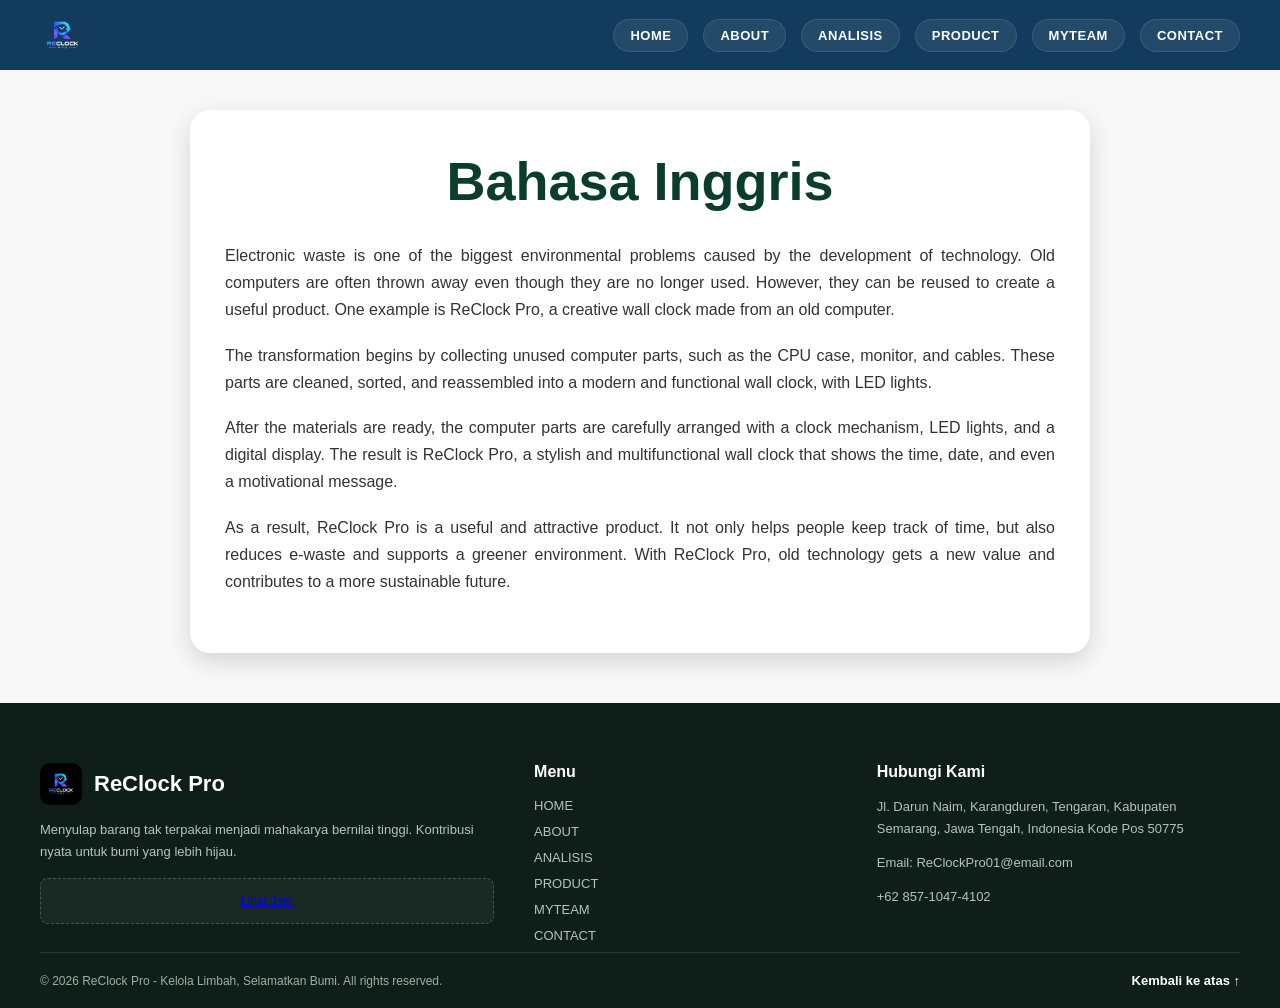
<file: 4.inggris.html>
<!DOCTYPE html>
<html lang="en">

<head>
    <meta charset="UTF-8">
    <meta name="viewport" content="width=device-width, initial-scale=1.0">
    <title>Bahasa Inggris</title>
    <style>
        * {
            margin: 0;
            padding: 0;
            box-sizing: border-box;
            font-family: 'Poppins', sans-serif;
        }

        body {
            background-color: #f8f8f8;
        }

        /* HEADER */
        header {
            display: flex;
            justify-content: space-between;
            align-items: center;
            padding: 0 40px;
            /* Jarak kiri dan kanan agar tidak terlalu menepi */
            background-color: #123b5d;
            position: fixed;
            width: 100%;
            top: 0;
            z-index: 100;
            height: 70px;
        }

        .logo {
            width: 45px;
            height: auto;
            border-radius: 6px;
        }

        nav ul {
            list-style: none;
            display: flex;
            gap: 15px;
            /* Jarak antar tombol navbar */
            align-items: center;
            margin: 0;
            padding: 0;
        }

        nav a {
            display: inline-block;
            padding: 8px 16px;
            background-color: rgba(255, 255, 255, 0.08);
            color: #fff;
            border-radius: 20px;
            /* Bentuk kapsul */
            text-decoration: none;
            font-weight: 600;
            font-size: 13px;
            letter-spacing: 0.5px;
            transition: all 0.3s ease;
            border: 1px solid rgba(255, 255, 255, 0.1);
        }

        nav a:hover {
            background-color: #0D7377;
            /* Hijau toska saat disentuh kursor */
            color: #fff;
            box-shadow: 0 0 10px rgba(13, 115, 119, 0.5);
            border-color: #0D7377;
        }

        /* MATERI */
        .kartu-indo {
            background: #ffffff;
            color: #333;
            padding: 40px 35px;
            border-radius: 20px;
            box-shadow: 0 8px 25px rgba(0, 0, 0, 0.15);
            max-width: 900px;
            margin: 110px auto 50px auto;
        }

        .title-indo {
            text-align: center;
            color: #0b3d2e;
            font-size: 36px;
            font-weight: 700;
            margin-bottom: 30px;
        }

        .isi-indo {
            font-size: 16px;
            color: #333;
            line-height: 1.7;
            text-align: justify;
        }

        .isi-indo p {
            margin-bottom: 18px;
        }

        /* Footer */
        .site-footer {
            background: #0F1E19;
            color: #eaf0e9;
            padding: 60px 40px 20px;
            margin-top: 50px;
        }

        .site-footer .container {
            max-width: 1200px;
            margin: 0 auto;
        }

        .footer-main {
            display: grid;
            grid-template-columns: 1.5fr 1fr 1.2fr;
            gap: 40px;
            align-items: start;
        }

        .footer-logo {
            display: inline-flex;
            align-items: center;
            gap: 12px;
            color: white;
            font-size: 22px;
            font-weight: 800;
            margin-bottom: 14px;
            text-decoration: none;
        }

        .footer-logo img {
            width: 42px;
            height: 42px;
            object-fit: contain;
            background: #000;
            border-radius: 10px;
            padding: 4px;
        }

        .footer-brand p,
        .footer-column p {
            color: #b5c4b8;
            font-size: 13px;
            line-height: 1.7;
            margin: 0 0 12px;
        }

        .footer-photo-placeholder {
            background: rgba(255, 255, 255, 0.05);
            border: 1px dashed rgba(255, 255, 255, 0.2);
            padding: 15px;
            border-radius: 8px;
            text-align: center;
            color: #9cb3a0;
            font-size: 12px;
            margin-top: 15px;
        }

        .footer-column h3 {
            color: #ffffff;
            font-size: 16px;
            margin: 0 0 15px;
        }

        .footer-column ul {
            list-style: none;
            padding: 0;
            margin: 0;
        }

        .footer-column ul li {
            margin-bottom: 8px;
        }

        .footer-column ul li a,
        .footer-contact a {
            color: #b5c4b8;
            font-size: 13px;
            text-decoration: none;
            transition: color 0.3s ease;
        }

        .footer-column ul li a:hover,
        .footer-contact a:hover,
        .back-top:hover {
            color: #0D7377;
        }

        .footer-bottom {
            border-top: 1px solid rgba(255, 255, 255, 0.1);
            margin-top: 40px;
            padding-top: 20px;
            display: flex;
            justify-content: space-between;
            align-items: center;
            flex-wrap: wrap;
            gap: 15px;
        }

        .footer-bottom p {
            margin: 0;
            color: #9cb3a0;
            font-size: 12px;
        }

        .back-top {
            color: #ffffff;
            font-size: 13px;
            font-weight: 600;
            text-decoration: none;
        }

        @media(max-width: 768px) {
            .footer-main {
                grid-template-columns: 1fr;
                gap: 30px;
            }
        }
    </style>
</head>

<body>

    <!-- HEADER -->
    <header>
        <img src="logo.png" alt="Logo" class="logo">
        <nav>
            <ul>
                <li><a href="index.html#home" class="navbar-btn">HOME</a></li>
                <li><a href="index.html#about" class="navbar-btn">ABOUT</a></li>
                <li><a href="index.html#analisis" class="navbar-btn">ANALISIS</a></li>
                <li><a href="index.html#product" class="navbar-btn">PRODUCT</a></li>
                <li><a href="index.html#myteam" class="navbar-btn">MYTEAM</a></li>
                <li><a href="index.html#contact" class="navbar-btn">CONTACT</a></li>
            </ul>
        </nav>
    </header>

    <section class="analisis" id="indo">
        <div class="kartu-indo">
            <div class="title-indo">
                <h2>Bahasa Inggris</h2>
            </div>
            <div class="isi-indo">
                <p>Electronic waste is one of the biggest environmental problems caused by the development of
                    technology. Old computers are often thrown away even though they are no longer used. However, they
                    can be reused to create a useful product. One example is ReClock Pro, a creative wall clock made
                    from an old computer.</p>
                <p>The transformation begins by collecting unused computer parts, such as the CPU case, monitor, and
                    cables. These parts are cleaned, sorted, and reassembled into a modern and functional wall clock, with LED lights.
                </p>
                <p>After the materials are ready, the computer parts are carefully arranged with a clock mechanism, LED
                    lights, and a digital display. The result is ReClock Pro, a stylish and multifunctional wall clock
                    that shows the time, date, and even a motivational message.</p>
                <p>As a result, ReClock Pro is a useful and attractive product. It not only helps people keep track of
                    time, but also reduces e-waste and supports a greener environment. With ReClock Pro, old technology
                    gets a new value and contributes to a more sustainable future.</p>
            </div>
        </div>
    </section>

    <!-- Footer -->
    <footer class="site-footer">
        <div class="container footer-main">
            <div class="footer-brand">
                <a class="footer-logo" href="#home">
                    <img src="logo.png" alt="Logo"><span>ReClock Pro</span>
                </a>
                <p>Menyulap barang tak terpakai menjadi mahakarya bernilai tinggi. Kontribusi nyata untuk bumi yang
                    lebih hijau.</p>
                <div class="footer-photo-placeholder" aria-label="Tempat foto dokumentasi kelompok">
                    <span><a href="jam.jpeg" target="_blank">Lihat Jam</a></span>
                </div>
            </div>

            <div class="footer-column">
                <h3>Menu</h3>
                <ul>
                    <li><a href="index.html#home">HOME</a></li>
                    <li><a href="index.html#about">ABOUT</a></li>
                    <li><a href="index.html#analisis">ANALISIS</a></li>
                    <li><a href="index.html#product">PRODUCT</a></li>
                    <li><a href="index.html#myteam">MYTEAM</a></li>
                    <li><a href="index.html#contact">CONTACT</a></li>
                </ul>
            </div>

            <div class="footer-column footer-contact">
                <h3>Hubungi Kami</h3>
                <p>Jl. Darun Naim, Karangduren, Tengaran, Kabupaten Semarang, Jawa Tengah, Indonesia Kode Pos 50775</p>
                <p><a href="mailto:ReClockPro01@email.com">Email: ReClockPro01@email.com</a></p>
                <p><a href="tel:+6285710474102">+62 857-1047-4102</a></p>
            </div>
        </div>

        <div class="container footer-bottom">
            <p>&copy; 2026 ReClock Pro - Kelola Limbah, Selamatkan Bumi. All rights reserved.</p>
            <a href="#top" class="back-top">Kembali ke atas ↑</a>
        </div>
    </footer>
</body>

</html>
</file>
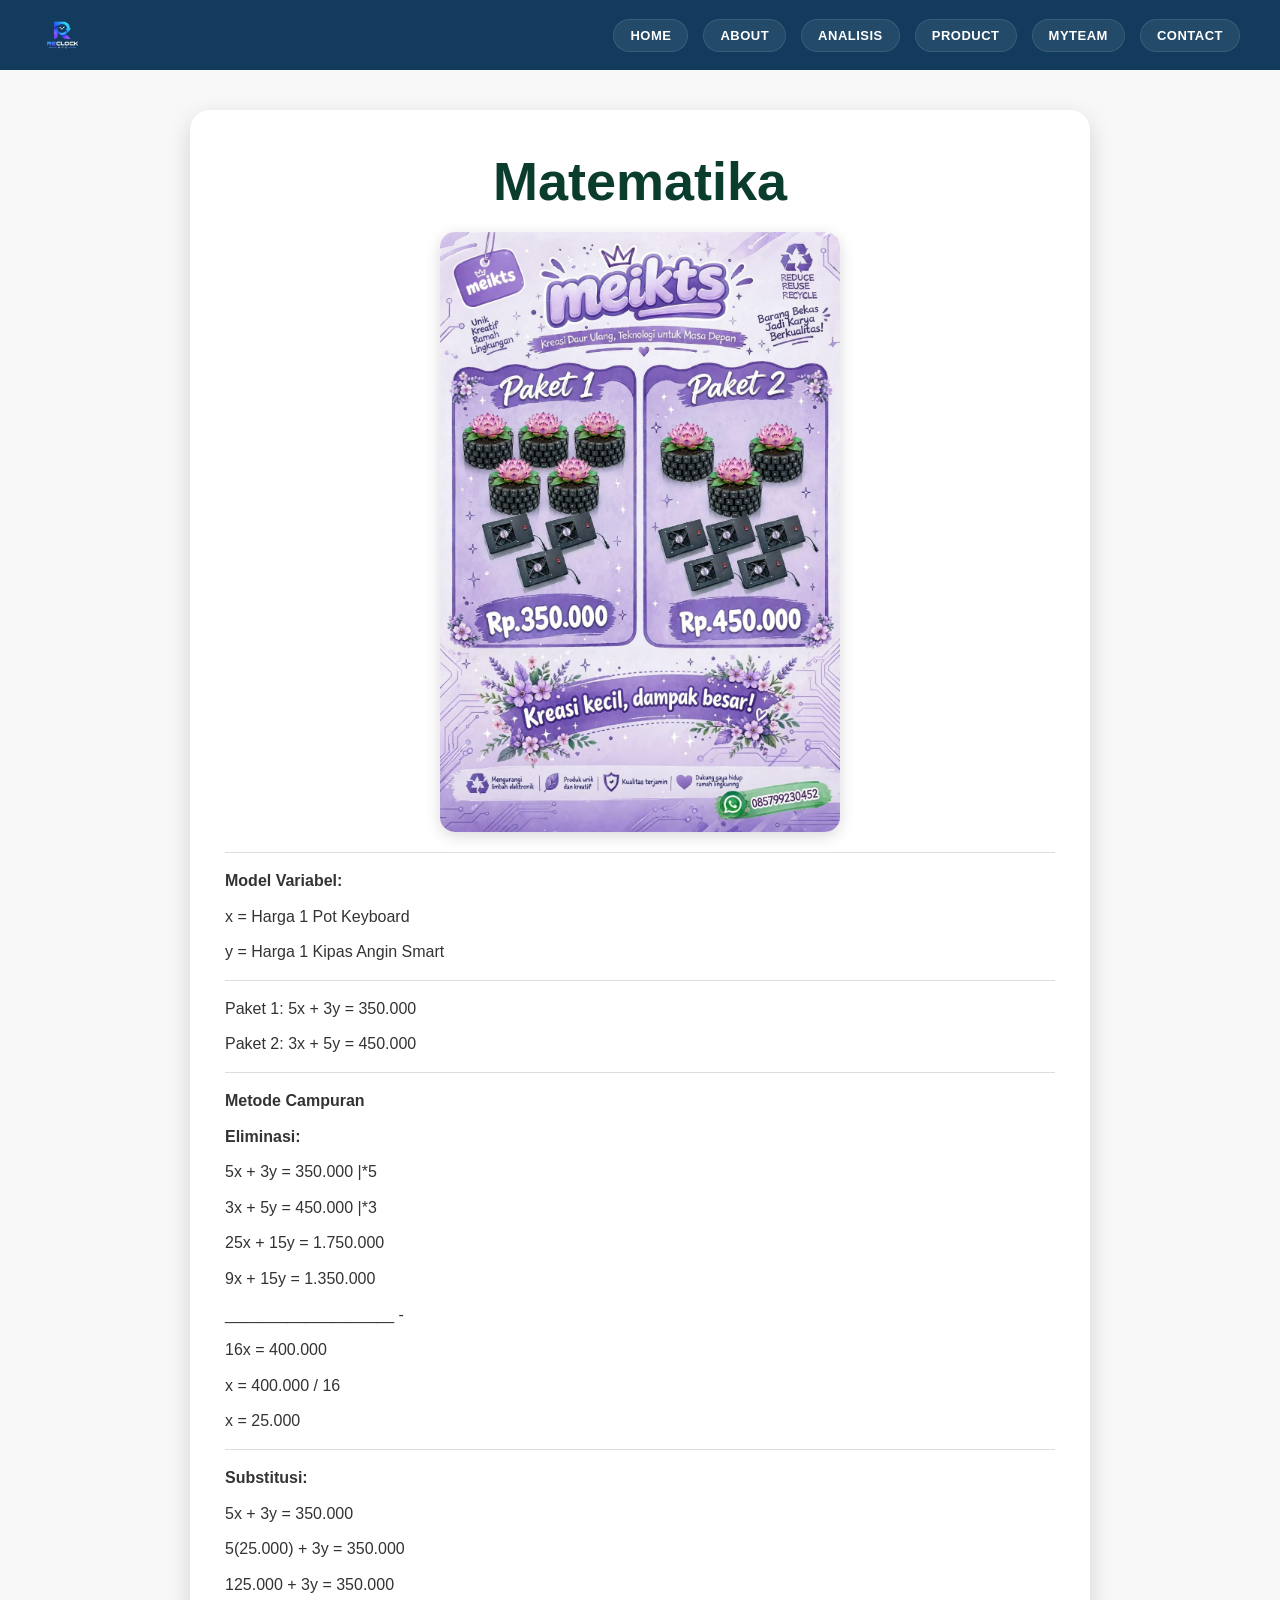
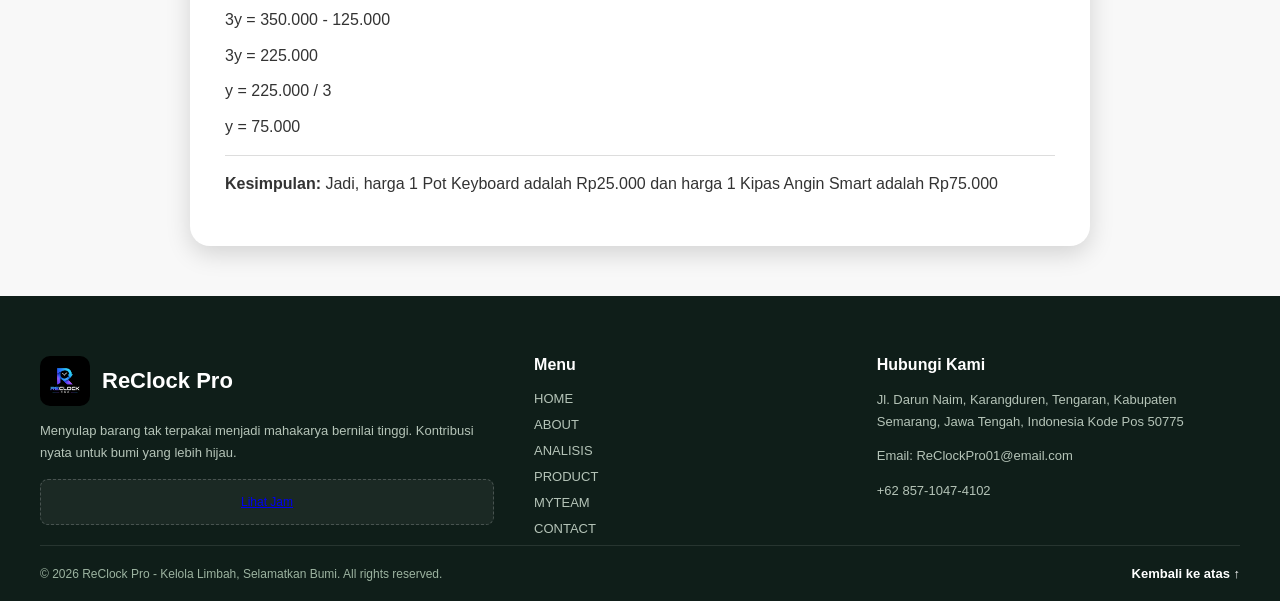
<file: 4.matematika.html>
<!DOCTYPE html>
<html lang="id">

<head>
    <meta charset="UTF-8">
    <meta name="viewport" content="width=device-width, initial-scale=1.0">
    <title>Matematika</title>
    <style>
        * {
            margin: 0;
            padding: 0;
            box-sizing: border-box;
            font-family: 'Poppins', sans-serif;
        }

        body {
            background-color: #f8f8f8;
        }

        /* HEADER */
        header {
            display: flex;
            justify-content: space-between;
            align-items: center;
            padding: 0 40px;
            /* Jarak kiri dan kanan agar tidak terlalu menepi */
            background-color: #123b5d;
            position: fixed;
            width: 100%;
            top: 0;
            z-index: 100;
            height: 70px;
        }

        .logo {
            width: 45px;
            height: auto;
            border-radius: 6px;
        }

        nav ul {
            list-style: none;
            display: flex;
            gap: 15px;
            /* Jarak antar tombol navbar */
            align-items: center;
            margin: 0;
            padding: 0;
        }

        nav a {
            display: inline-block;
            padding: 8px 16px;
            background-color: rgba(255, 255, 255, 0.08);
            color: #fff;
            border-radius: 20px;
            /* Bentuk kapsul */
            text-decoration: none;
            font-weight: 600;
            font-size: 13px;
            letter-spacing: 0.5px;
            transition: all 0.3s ease;
            border: 1px solid rgba(255, 255, 255, 0.1);
        }

        nav a:hover {
            background-color: #0D7377;
            /* Hijau toska saat disentuh kursor */
            color: #fff;
            box-shadow: 0 0 10px rgba(13, 115, 119, 0.5);
            border-color: #0D7377;
        }

        /* MATERI */
        .kartu-indo {
            background: #ffffff;
            color: #333;
            padding: 40px 35px;
            border-radius: 20px;
            box-shadow: 0 8px 25px rgba(0, 0, 0, 0.15);
            max-width: 900px;
            margin: 110px auto 50px auto;
        }

        .title-indo {
            text-align: center;
            color: #0b3d2e;
            font-size: 36px;
            font-weight: 700;
            margin-bottom: 20px;
        }

        .kartu-indo img {
            display: block;
            margin: 0 auto 20px auto;
            width: 100%;
            max-width: 400px;
            height: auto;
            box-shadow: 0 4px 15px rgba(0, 0, 0, 0.15);
            border-radius: 15px;
        }

        .isi-indo {
            font-size: 16px;
            color: #333;
            line-height: 1.6;
            text-align: left;
        }

        .isi-indo p {
            margin-bottom: 10px;
        }

        hr {
            margin: 15px 0;
            border: 0;
            border-top: 1px solid #ddd;
        }

        /* Footer */
        .site-footer {
            background: #0F1E19;
            color: #eaf0e9;
            padding: 60px 40px 20px;
            margin-top: 50px;
        }

        .site-footer .container {
            max-width: 1200px;
            margin: 0 auto;
        }

        .footer-main {
            display: grid;
            grid-template-columns: 1.5fr 1fr 1.2fr;
            gap: 40px;
            align-items: start;
        }

        .footer-logo {
            display: inline-flex;
            align-items: center;
            gap: 12px;
            color: white;
            font-size: 22px;
            font-weight: 800;
            margin-bottom: 14px;
            text-decoration: none;
        }

        .footer-logo img {
            width: 50px;
            height: 50px;
            object-fit: contain;
            background: #000;
            border-radius: 10px;
            padding: 4px;
        }

        .footer-brand p,
        .footer-column p {
            color: #b5c4b8;
            font-size: 13px;
            line-height: 1.7;
            margin: 0 0 12px;
        }

        .footer-photo-placeholder {
            background: rgba(255, 255, 255, 0.05);
            border: 1px dashed rgba(255, 255, 255, 0.2);
            padding: 15px;
            border-radius: 8px;
            text-align: center;
            color: #9cb3a0;
            font-size: 12px;
            margin-top: 15px;
        }

        .footer-column h3 {
            color: #ffffff;
            font-size: 16px;
            margin: 0 0 15px;
        }

        .footer-column ul {
            list-style: none;
            padding: 0;
            margin: 0;
        }

        .footer-column ul li {
            margin-bottom: 8px;
        }

        .footer-column ul li a,
        .footer-contact a {
            color: #b5c4b8;
            font-size: 13px;
            text-decoration: none;
            transition: color 0.3s ease;
        }

        .footer-column ul li a:hover,
        .footer-contact a:hover,
        .back-top:hover {
            color: #0D7377;
        }

        .footer-bottom {
            border-top: 1px solid rgba(255, 255, 255, 0.1);
            margin-top: 40px;
            padding-top: 20px;
            display: flex;
            justify-content: space-between;
            align-items: center;
            flex-wrap: wrap;
            gap: 15px;
        }

        .footer-bottom p {
            margin: 0;
            color: #9cb3a0;
            font-size: 12px;
        }

        .back-top {
            color: #ffffff;
            font-size: 13px;
            font-weight: 600;
            text-decoration: none;
        }

        @media(max-width: 768px) {
            .footer-main {
                grid-template-columns: 1fr;
                gap: 30px;
            }
        }
    </style>
</head>

<body>
    <!-- HEADER -->
    <header>
        <img src="logo.png" alt="Logo" class="logo">
        <nav>
            <ul>
                <li><a href="index.html#home" class="navbar-btn">HOME</a></li>
                <li><a href="index.html#about" class="navbar-btn">ABOUT</a></li>
                <li><a href="index.html#analisis" class="navbar-btn">ANALISIS</a></li>
                <li><a href="index.html#product" class="navbar-btn">PRODUCT</a></li>
                <li><a href="index.html#myteam" class="navbar-btn">MYTEAM</a></li>
                <li><a href="index.html#contact" class="navbar-btn">CONTACT</a></li>
            </ul>
        </nav>
    </header>

    <section class="analisis" id="indo">
        <div class="kartu-indo">
            <div class="title-indo">
                <h2>Matematika</h2>
            </div>

            <img src="mek.jpeg" alt="poster mtk">
            <hr>

            <div class="isi-indo">
                <p><strong>Model Variabel:</strong></p>
                <p>x = Harga 1 Pot Keyboard</p>
                <p>y = Harga 1 Kipas Angin Smart</p>
                <hr>
                <p>Paket 1: 5x + 3y = 350.000</p>
                <p>Paket 2: 3x + 5y = 450.000</p>
                <hr>
                <p><strong>Metode Campuran</strong></p>
                <p><strong>Eliminasi:</strong></p>
                <p>5x + 3y = 350.000 |*5</p>
                <p>3x + 5y = 450.000 |*3</p>
                <p>25x + 15y = 1.750.000</p>
                <p>9x + 15y = 1.350.000</p>
                <p>___________________ -</p>
                <p>16x = 400.000</p>
                <p>x = 400.000 / 16</p>
                <p>x = 25.000</p>
                <hr>
                <p><strong>Substitusi:</strong></p>
                <p>5x + 3y = 350.000</p>
                <p>5(25.000) + 3y = 350.000</p>
                <p>125.000 + 3y = 350.000</p>
                <p>3y = 350.000 - 125.000</p>
                <p>3y = 225.000</p>
                <p>y = 225.000 / 3</p>
                <p>y = 75.000</p>
                <hr>
                <p><strong>Kesimpulan:</strong> Jadi, harga 1 Pot Keyboard adalah Rp25.000 dan harga 1 Kipas Angin Smart
                    adalah Rp75.000</p>
            </div>
        </div>
    </section>

    <!-- Footer -->
    <footer class="site-footer">
        <div class="container footer-main">
            <div class="footer-brand">
                <a class="footer-logo" href="#home">
                    <img src="logo.png" alt="Logo"><span>ReClock Pro</span>
                </a>
                <p>Menyulap barang tak terpakai menjadi mahakarya bernilai tinggi. Kontribusi nyata untuk bumi yang
                    lebih hijau.</p>
                <div class="footer-photo-placeholder" aria-label="Tempat foto dokumentasi kelompok">
                    <span><a href="jam.jpeg" target="_blank">Lihat Jam</a></span>
                </div>
            </div>

            <div class="footer-column">
                <h3>Menu</h3>
                <ul>
                    <li><a href="index.html#home">HOME</a></li>
                    <li><a href="index.html#about">ABOUT</a></li>
                    <li><a href="index.html#analisis">ANALISIS</a></li>
                    <li><a href="index.html#product">PRODUCT</a></li>
                    <li><a href="index.html#myteam">MYTEAM</a></li>
                    <li><a href="index.html#contact">CONTACT</a></li>
                </ul>
            </div>

            <div class="footer-column footer-contact">
                <h3>Hubungi Kami</h3>
                <p>Jl. Darun Naim, Karangduren, Tengaran, Kabupaten Semarang, Jawa Tengah, Indonesia Kode Pos 50775</p>
                <p><a href="mailto:ReClockPro01@email.com">Email: ReClockPro01@email.com</a></p>
                <p><a href="tel:+6285710474102">+62 857-1047-4102</a></p>
            </div>
        </div>

        <div class="container footer-bottom">
            <p>&copy; 2026 ReClock Pro - Kelola Limbah, Selamatkan Bumi. All rights reserved.</p>
            <a href="#top" class="back-top">Kembali ke atas ↑</a>
        </div>
    </footer>
</body>

</html>
</file>
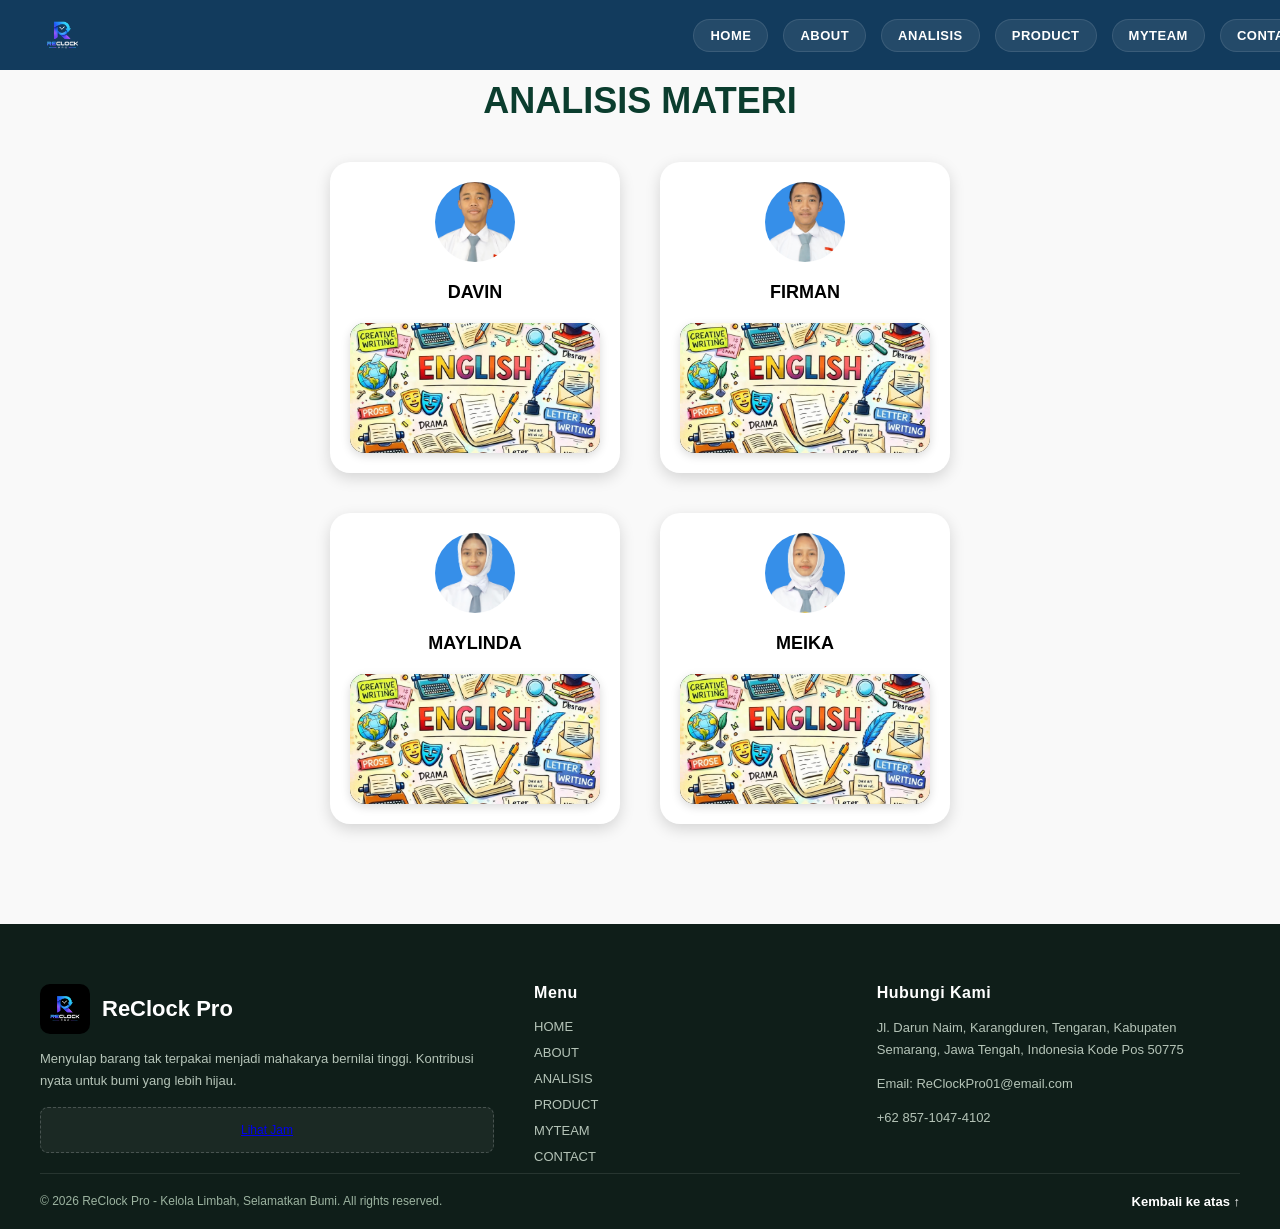
<file: binggris.html>
<!DOCTYPE html>
<html lang="en">

<head>
    <meta charset="UTF-8">
    <meta name="viewport" content="width=device-width, initial-scale=1.0">
    <title>Analisis Materi Kelompok</title>
    <style>
        /* Styling Umum / Dasar */
        body {
            font-family: 'Poppins', sans-serif;
            margin: 0;
            background-color: #f9f9f9;
        }

        /* Navbar */
        header {
            display: flex;
            justify-content: space-between;
            /* Membuat logo di kiri dan menu di kanan */
            align-items: center;
            padding: 0 40px;
            /* Jarak kiri dan kanan agar tidak terlalu menepi */
            background-color: #123b5d;
            position: fixed;
            width: 100%;
            top: 0;
            z-index: 100;
            height: 70px;
            /* Tinggi header disesuaikan */
        }

        .logo {
            width: 45px;
            height: auto;
            border-radius: 6px;
        }

        nav ul {
            list-style: none;
            display: flex;
            gap: 15px;
            /* Jarak antar tombol navbar */
            align-items: center;
            margin: 0;
            /* Menghilangkan margin bawaan */
            padding: 0;
        }

        .navbar-btn {
            display: inline-block;
            margin-top: 0;
            /* Menghapus margin-top 25px yang membuat tombol turun */
            padding: 8px 16px;
            background-color: rgba(255, 255, 255, 0.08);
            /* Efek semi-transparan elegan */
            color: #fff;
            border-radius: 20px;
            /* Membuat bentuk kapsul */
            text-decoration: none;
            font-weight: 600;
            font-size: 13px;
            letter-spacing: 0.5px;
            transition: all 0.3s ease;
            border: 1px solid rgba(255, 255, 255, 0.1);
        }

        .navbar-btn:hover {
            background-color: #0D7377;
            /* Warna hijau toska senada */
            color: #fff;
            box-shadow: 0 0 10px rgba(13, 115, 119, 0.5);
            border-color: #0D7377;
        }

        nav a {
            text-decoration: none;
            color: #fff;
            font-weight: 500;
            transition: 0.3s;
        }

        nav a:hover {
            color: #000;
        }

        /* Styling Bagian Utama (Analisis Materi / Kelompok) */
        .myteam {
            padding: 50px 20px;
            text-align: center;
            max-width: 650px;
            /* Batasi lebar agar pas untuk formasi 2 kolom */
            margin: 0 auto;
        }

        .judul-myteam {
            color: #0b3d2e;
            font-size: 36px;
            margin-bottom: 40px;
        }

        /* Mengatur grid agar card anggota kelompok tersusun 2 di atas dan 2 di bawah */
        .myteam-grid {
            display: flex;
            justify-content: center;
            gap: 40px;
            flex-wrap: wrap;
        }

        /* Styling Card Anggota Kelompok */
        .card-myteam {
            background: #fff;
            padding: 20px;
            border-radius: 20px;
            width: 250px;
            box-shadow: 0 5px 15px rgba(0, 0, 0, 0.15);
            text-align: center;
            display: flex;
            flex-direction: column;
            align-items: center;
        }

        .card-myteam img.profile-img {
            width: 80px;
            height: 80px;
            border-radius: 50%;
            object-fit: cover;
            margin-bottom: 10px;
        }

        .card-myteam h3 {
            margin: 10px 0 5px 0;
            font-size: 18px;
        }

        /* ==========================================
            STYLE UNTUK CARD MATERI DI DALAM KELOMPOK
            ========================================== */
        .kartu-analisis-kecil {
            background: #000;
            border-radius: 15px;
            width: 100%;
            height: 130px;
            text-align: center;
            position: relative;
            overflow: hidden;
            cursor: pointer;
            margin-top: 15px;
            box-shadow: 0 3px 10px rgba(0, 0, 0, 0.15);
        }

        .kartu-analisis-kecil img {
            width: 100%;
            height: 100%;
            object-fit: cover;
            object-position: center;
            transition: transform 0.6s ease, filter 0.4s ease;
        }

        .kartu-analisis-kecil:hover img {
            transform: scale(1.1);
            filter: brightness(40%);
        }

        .kartu-analisis-kecil .overlay {
            position: absolute;
            inset: 0;
            background: rgba(0, 0, 0, 0.3);
            color: #fff;
            display: flex;
            flex-direction: column;
            justify-content: center;
            align-items: center;
            text-align: center;
            opacity: 0;
            transition: opacity 0.4s ease;
            padding: 10px;
        }

        .kartu-analisis-kecil:hover .overlay {
            opacity: 1;
        }

        .kartu-analisis-kecil .overlay h3 {
            font-size: 15px;
            margin-bottom: 4px;
            color: #fff;
            font-weight: 700;
        }

        .kartu-analisis-kecil .overlay p {
            font-size: 10px;
            margin-bottom: 8px;
            color: #eee;
        }

        /* Desain Tombol Learn More */
        .btn {
            display: inline-block;
            padding: 8px 16px;
            border: none;
            outline: none;
            color: #ffffff;
            /* Teks berwarna putih bersih */
            font-size: 12px;
            font-weight: 600;
            cursor: pointer;
            position: relative;
            z-index: 1;
            border-radius: 10px;
            text-decoration: none;
            transition: color 0.3s ease;
        }

        .btn::after {
            content: "";
            z-index: -1;
            position: absolute;
            width: 100%;
            height: 100%;
            background-color: #1b382b;
            /* Warna latar belakang tombol diselaraskan dengan tema */
            left: 0;
            top: 0;
            border-radius: 10px;
        }

        .btn::before {
            content: "";
            background: linear-gradient(40deg,
                    #B8FFB8, #8AFF8A, #5CFF5C, #2EFF2E,
                    #00FF00, #00D100, #00A300, #008000);
            position: absolute;
            top: -2px;
            left: -2px;
            background-size: 90px;
            z-index: -1;
            width: calc(100% + 4px);
            height: calc(100% + 4px);
            filter: blur(8px);
            animation: glowing 20s linear infinite;
            transition: opacity .3s ease-in-out;
            border-radius: 10px;
            opacity: 0;
        }

        @keyframes glowing {
            0% {
                background-position: 0 0;
            }

            50% {
                background-position: 100% 0;
            }

            100% {
                background-position: 0 0;
            }
        }

        .btn:hover::before {
            opacity: 1;
        }

        .btn:hover {
            color: #ffffff;
        }

        .btn:active::after {
            background: #0b3d2e;
        }

        /* Footer */

        /* Styling Footer yang Disempurnakan */
        .site-footer {
            background: #0F1E19;
            /* Warna hijau gelap pekat yang sangat elegan dan senada */
            color: #eaf0e9;
            padding: 60px 40px 20px;
            margin-top: 50px;
        }

        .site-footer .container {
            max-width: 1200px;
            margin: 0 auto;
        }

        .footer-main {
            display: grid;
            grid-template-columns: 1.5fr 1fr 1.2fr;
            /* Membagi 3 kolom utama agar tidak renggang sebelah */
            gap: 40px;
            align-items: start;
        }

        .footer-logo {
            display: inline-flex;
            align-items: center;
            gap: 12px;
            color: white;
            font-size: 22px;
            font-weight: 800;
            margin-bottom: 14px;
            text-decoration: none;
        }

        .footer-logo img {
            width: 42px;
            height: 42px;
            object-fit: contain;
            background: #000;
            border-radius: 10px;
            padding: 4px;
        }

        .footer-brand p,
        .footer-column p {
            color: #b5c4b8;
            font-size: 13px;
            line-height: 1.7;
            margin: 0 0 12px;
        }

        .footer-photo-placeholder {
            background: rgba(255, 255, 255, 0.05);
            border: 1px dashed rgba(255, 255, 255, 0.2);
            padding: 15px;
            border-radius: 8px;
            text-align: center;
            color: #9cb3a0;
            font-size: 12px;
            margin-top: 15px;
        }

        .footer-column h3 {
            color: #ffffff;
            font-size: 16px;
            margin: 0 0 15px;
            letter-spacing: 0.5px;
        }

        /* Memperbaiki Menu di dalam Footer */
        .footer-column ul {
            list-style: none;
            padding: 0;
            margin: 0;
        }

        .footer-column ul li {
            margin-bottom: 8px;
        }

        .footer-column ul li a,
        .footer-contact a {
            color: #b5c4b8;
            /* Mengubah warna teks menjadi terang agar terbaca jelas */
            font-size: 13px;
            text-decoration: none;
            transition: color 0.3s ease;
        }

        .footer-column ul li a:hover,
        .footer-contact a:hover,
        .back-top:hover {
            color: #0D7377;
            /* Warna hijau toska saat di-hover */
        }

        /* Bagian Bawah Footer */
        .footer-bottom {
            border-top: 1px solid rgba(255, 255, 255, 0.1);
            margin-top: 40px;
            padding-top: 20px;
            display: flex;
            justify-content: space-between;
            align-items: center;
            flex-wrap: wrap;
            gap: 15px;
        }

        .footer-bottom p {
            margin: 0;
            color: #9cb3a0;
            font-size: 12px;
        }

        .back-top {
            color: #ffffff;
            font-size: 13px;
            font-weight: 600;
            text-decoration: none;
        }

        /* Responsif untuk layar HP/Tablet */
        @media(max-width: 768px) {
            .footer-main {
                grid-template-columns: 1fr;
                gap: 30px;
            }
        }
    </style>
</head>

<body>

    <!-- 1. Bagian Navbar / Menu di atas -->
    <header>
        <img src="logo.png" alt="logo" class="logo">
        <nav>
            <ul>
                <li><a href="index.html#home" class="navbar-btn">HOME</a></li>
                <li><a href="index.html#about" class="navbar-btn">ABOUT</a></li>
                <li><a href="index.html#analisis" class="navbar-btn">ANALISIS</a></li>
                <li><a href="index.html#product" class="navbar-btn">PRODUCT</a></li>
                <li><a href="index.html#myteam" class="navbar-btn">MYTEAM</a></li>
                <li><a href="index.html#contact" class="navbar-btn">CONTACT</a></li>
            </ul>
        </nav>
    </header>

    <!-- 2. Bagian Analisis Materi (Formasi 2 di Atas, 2 di Bawah) -->
    <section class="myteam" id="analisis">
        <h1 class="judul-myteam">ANALISIS MATERI</h1>

        <div class="myteam-grid">

            <!-- Card 1: Davin -->
            <div class="card-myteam">
                <img src="davin.jpeg" alt="Davin" class="profile-img">
                <h3>DAVIN</h3>

                <div class="kartu-analisis-kecil">
                    <img src="english.jpeg" alt="bahasa inggris">
                    <div class="overlay">
                        <h3>Bahasa Inggris</h3>
                        <p>Berikut Materi Dari Davin</p>
                        <a href="1.inggris.html" class="btn">Learn More</a>
                    </div>
                </div>
            </div>

            <!-- Card 2: Firman -->
            <div class="card-myteam">
                <img src="firman.jpeg" alt="Firman" class="profile-img">
                <h3>FIRMAN</h3>

                <div class="kartu-analisis-kecil">
                    <img src="english.jpeg" alt="bahasa inggris">
                    <div class="overlay">
                        <h3>Bahasa Inggris</h3>
                        <p>Berikut Materi Dari Firman</p>
                        <a href="2.inggris.html" class="btn">Learn More</a>
                    </div>
                </div>
            </div>

            <!-- Card 3: Maylinda -->
            <div class="card-myteam">
                <img src="tya.jpeg" alt="Tya" class="profile-img">
                <h3>MAYLINDA</h3>

                <div class="kartu-analisis-kecil">
                    <img src="english.jpeg" alt="bahasa inggris">
                    <div class="overlay">
                        <h3>Bahasa Inggris</h3>
                        <p>Berikut Materi Dari Maylinda</p>
                        <a href="3.inggris.html" class="btn">Learn More</a>
                    </div>
                </div>
            </div>

            <!-- Card 4: Meika -->
            <div class="card-myteam">
                <img src="meika.jpeg" alt="Meika" class="profile-img">
                <h3>MEIKA</h3>

                <div class="kartu-analisis-kecil">
                    <img src="english.jpeg" alt="bahasa inggris">
                    <div class="overlay">
                        <h3>Bahasa Inggris</h3>
                        <p>Berikut Materi Dari Meika</p>
                        <a href="4.inggris.html" class="btn">Learn More</a>
                    </div>
                </div>
            </div>

        </div>
    </section>


    <!-- Footer -->
    <footer class="site-footer">
        <div class="container footer-main">
            <div class="footer-brand">
                <a class="footer-logo" href="#home">
                    <img src="logo.png" alt="Logo"><span>ReClock Pro</span>
                </a>
                <p>Menyulap barang tak terpakai menjadi mahakarya bernilai tinggi. Kontribusi nyata untuk bumi yang
                    lebih hijau.</p>
                <div class="footer-photo-placeholder" aria-label="Tempat foto dokumentasi kelompok">
                    <span><a href="jam.jpeg" target="_blank">Lihat Jam</a></span>
                </div>
            </div>

            <div class="footer-column">
                <h3>Menu</h3>
                <ul>
                    <li><a href="index.html#home">HOME</a></li>
                    <li><a href="index.html#about">ABOUT</a></li>
                    <li><a href="index.html#analisis">ANALISIS</a></li>
                    <li><a href="index.html#product">PRODUCT</a></li>
                    <li><a href="index.html#myteam">MYTEAM</a></li>
                    <li><a href="index.html#contact">CONTACT</a></li>
                </ul>
            </div>

            <div class="footer-column footer-contact">
                <h3>Hubungi Kami</h3>
                <p>Jl. Darun Naim, Karangduren, Tengaran, Kabupaten Semarang, Jawa Tengah, Indonesia Kode Pos 50775</p>
                <p>
                    <a href="mailto:ReClockPro01@email.com">Email: ReClockPro01@email.com</a>
                </p>
                <p>
                    <a href="tel:+6285710474102">+62 857-1047-4102</a>
                </p>
            </div>
        </div>

        <div class="container footer-bottom">
            <p>&copy; 2026 ReClock Pro - Kelola Limbah, Selamatkan Bumi. All rights reserved.</p>
            <a href="#top" class="back-top">Kembali ke atas ↑</a>
        </div>
    </footer>
</body>

</html>
</file>
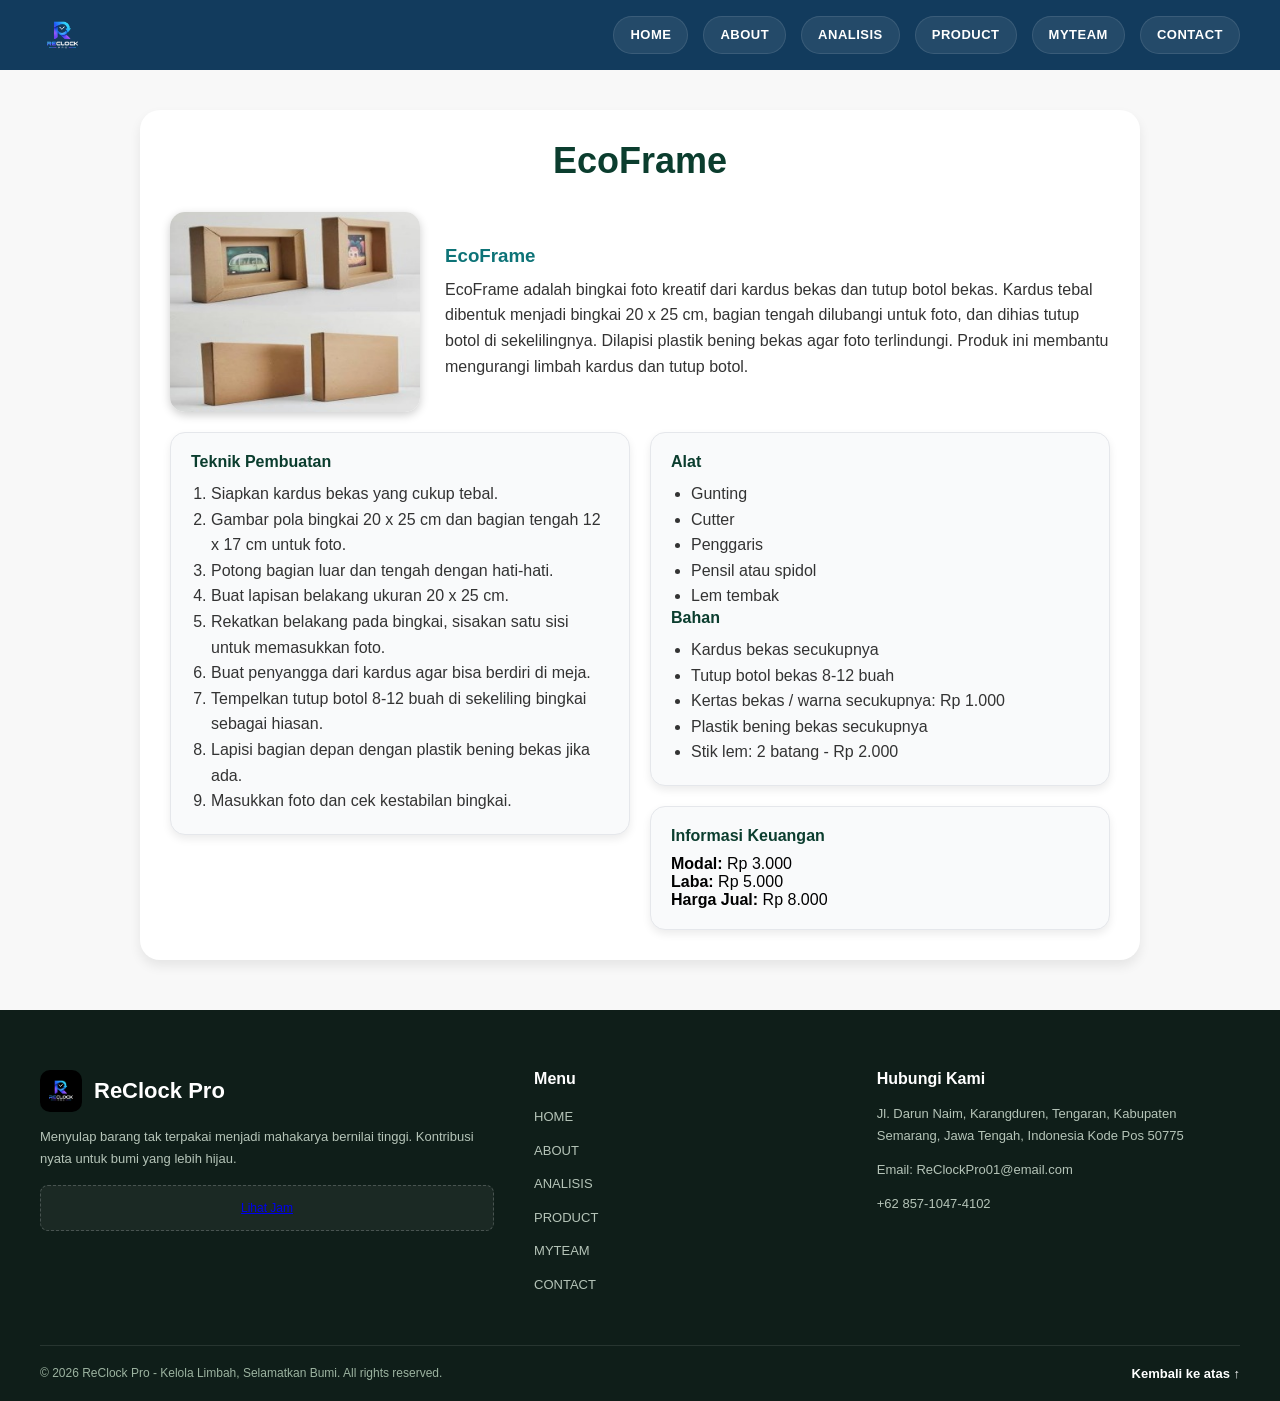
<file: EcoFrame.html>
<!DOCTYPE html>
<html lang="en">

<head>
    <meta charset="UTF-8">
    <meta name="viewport" content="width=device-width, initial-scale=1.0">
    <title>Detail Produk</title>
    <style>
        * {
            margin: 0;
            padding: 0;
            box-sizing: border-box;
            font-family: 'Poppins', sans-serif;
        }

        body {
            background-color: #f8f8f8;
        }

        /* HEADER */
        header {
            display: flex;
            justify-content: space-between;
            align-items: center;
            padding: 0 40px;
            /* Jarak kiri dan kanan agar tidak terlalu menepi */
            background-color: #123b5d;
            position: fixed;
            width: 100%;
            top: 0;
            z-index: 100;
            height: 70px;
        }

        .logo {
            width: 45px;
            height: auto;
            border-radius: 6px;
        }

        nav ul {
            list-style: none;
            display: flex;
            gap: 15px;
            /* Jarak antar tombol navbar */
            align-items: center;
            margin: 0;
            padding: 0;
        }

        nav a {
            display: inline-block;
            padding: 8px 16px;
            background-color: rgba(255, 255, 255, 0.08);
            color: #fff;
            border-radius: 20px;
            /* Bentuk kapsul */
            text-decoration: none;
            font-weight: 600;
            font-size: 13px;
            letter-spacing: 0.5px;
            transition: all 0.3s ease;
            border: 1px solid rgba(255, 255, 255, 0.1);
        }

        nav a:hover {
            background-color: #0D7377;
            /* Hijau toska saat disentuh kursor */
            color: #fff;
            box-shadow: 0 0 10px rgba(13, 115, 119, 0.5);
            border-color: #0D7377;
        }


        /* CONTAINER PRODUK */
        .container {
            background: white;
            padding: 30px;
            border-radius: 20px;
            box-shadow: 0 6px 12px rgba(0, 0, 0, 0.08);
            max-width: 1000px;
            margin: 110px auto 50px auto;
        }

        h2 {
            text-align: center;
            color: #0b3d2e;
            font-size: 36px;
            font-weight: 700;
            margin-bottom: 30px;
        }

        .produk {
            display: flex;
            align-items: center;
            gap: 25px;
            flex-wrap: wrap;
            margin-bottom: 20px;
        }

        .produk img {
            width: 250px;
            height: 200px;
            border-radius: 15px;
            object-fit: cover;
            box-shadow: 0 3px 10px rgba(0, 0, 0, 0.2);
        }

        .deskripsi {
            flex: 1;
            min-width: 250px;
        }

        .deskripsi h3 {
            margin: 0 0 10px 0;
            color: #0D7377;
        }

        .deskripsi p {
            color: #333;
            line-height: 1.6;
        }

        .info-row {
            display: flex;
            gap: 20px;
            flex-wrap: wrap;
            margin-top: 20px;
        }

        .kolom-kiri,
        .kolom-kanan {
            flex: 1;
            display: flex;
            flex-direction: column;
            gap: 20px;
        }

        .box {
            background-color: #f9fafb;
            border-radius: 15px;
            padding: 20px;
            box-shadow: 0 4px 8px rgba(0, 0, 0, 0.08);
            border: 1px solid #e5e7eb;
        }

        h4 {
            margin-top: 0;
            color: #0b3d2e;
            margin-bottom: 10px;
        }

        ul,
        ol {
            padding-left: 20px;
            color: #333;
            line-height: 1.6;
        }

        /* Footer */
        .site-footer {
            background: #0F1E19;
            color: #eaf0e9;
            padding: 60px 40px 20px;
            margin-top: 50px;
        }

        .site-footer .container-footer {
            max-width: 1200px;
            margin: 0 auto;
        }

        .footer-main {
            display: grid;
            grid-template-columns: 1.5fr 1fr 1.2fr;
            gap: 40px;
            align-items: start;
        }

        .footer-logo {
            display: inline-flex;
            align-items: center;
            gap: 12px;
            color: white;
            font-size: 22px;
            font-weight: 800;
            margin-bottom: 14px;
            text-decoration: none;
        }

        .footer-logo img {
            width: 42px;
            height: 42px;
            object-fit: contain;
            background: #000;
            border-radius: 10px;
            padding: 4px;
        }

        .footer-brand p,
        .footer-column p {
            color: #b5c4b8;
            font-size: 13px;
            line-height: 1.7;
            margin: 0 0 12px;
        }

        .footer-photo-placeholder {
            background: rgba(255, 255, 255, 0.05);
            border: 1px dashed rgba(255, 255, 255, 0.2);
            padding: 15px;
            border-radius: 8px;
            text-align: center;
            color: #9cb3a0;
            font-size: 12px;
            margin-top: 15px;
        }

        .footer-column h3 {
            color: #ffffff;
            font-size: 16px;
            margin: 0 0 15px;
        }

        .footer-column ul {
            list-style: none;
            padding: 0;
            margin: 0;
        }

        .footer-column ul li {
            margin-bottom: 8px;
        }

        .footer-column ul li a,
        .footer-contact a {
            color: #b5c4b8;
            font-size: 13px;
            text-decoration: none;
            transition: color 0.3s ease;
        }

        .footer-column ul li a:hover,
        .footer-contact a:hover,
        .back-top:hover {
            color: #0D7377;
        }

        .footer-bottom {
            border-top: 1px solid rgba(255, 255, 255, 0.1);
            margin-top: 40px;
            padding-top: 20px;
            display: flex;
            justify-content: space-between;
            align-items: center;
            flex-wrap: wrap;
            gap: 15px;
            max-width: 1200px;
            margin-left: auto;
            margin-right: auto;
        }

        .footer-bottom p {
            margin: 0;
            color: #9cb3a0;
            font-size: 12px;
        }

        .back-top {
            color: #ffffff;
            font-size: 13px;
            font-weight: 600;
            text-decoration: none;
        }

        @media(max-width: 768px) {
            .footer-main {
                grid-template-columns: 1fr;
                gap: 30px;
            }

            .info-row {
                flex-direction: column;
            }

            .produk {
                flex-direction: column;
                text-align: center;
            }
        }
    </style>
</head>

<body>
    <!-- HEADER -->
    <header>
        <img src="logo.png" alt="Logo" class="logo">
        <nav>
            <ul>
                <li><a href="index.html#home" class="navbar-btn">HOME</a></li>
                <li><a href="index.html#about" class="navbar-btn">ABOUT</a></li>
                <li><a href="index.html#analisis" class="navbar-btn">ANALISIS</a></li>
                <li><a href="index.html#product" class="navbar-btn">PRODUCT</a></li>
                <li><a href="index.html#myteam" class="navbar-btn">MYTEAM</a></li>
                <li><a href="index.html#contact" class="navbar-btn">CONTACT</a></li>
            </ul>
        </nav>
    </header>

    <!-- KONTEN UTAMA PRODUK -->
    <div class="container">
        <h2>EcoFrame</h2>
        <div class="produk">
            <img src="bingkai ft.jpeg" alt="Produk">
            <div class="deskripsi">
                <h3>EcoFrame</h3>
                <p>EcoFrame adalah bingkai foto kreatif dari kardus bekas
                    dan tutup botol bekas. Kardus tebal dibentuk menjadi
                    bingkai 20 x 25 cm, bagian tengah dilubangi untuk foto,
                    dan dihias tutup botol di sekelilingnya. Dilapisi plastik
                    bening bekas agar foto terlindungi. Produk ini membantu
                    mengurangi limbah kardus dan tutup botol.</p>
            </div>
        </div>

        <div class="info-row">
            <div class="kolom-kiri">
                <div class="box teknik">
                    <h4>Teknik Pembuatan</h4>
                    <ol>
                        <li>Siapkan kardus bekas yang cukup tebal.</li>
                        <li>Gambar pola bingkai 20 x 25 cm dan bagian tengah 12 x 17 cm untuk foto.</li>
                        <li>Potong bagian luar dan tengah dengan hati-hati.</li>
                        <li>Buat lapisan belakang ukuran 20 x 25 cm.</li>
                        <li>Rekatkan belakang pada bingkai, sisakan satu sisi untuk memasukkan foto.</li>
                        <li>Buat penyangga dari kardus agar bisa berdiri di meja.</li>
                        <li>Tempelkan tutup botol 8-12 buah di sekeliling bingkai sebagai hiasan.</li>
                        <li>Lapisi bagian depan dengan plastik bening bekas jika ada.</li>
                        <li>Masukkan foto dan cek kestabilan bingkai.</li>
                    </ol>
                </div>
            </div>

            <div class="kolom-kanan">
                <div class="box bahan">
                    <h4>Alat</h4>
                    <ul>
                        <li>Gunting</li>
                        <li>Cutter</li>
                        <li>Penggaris</li>
                        <li>Pensil atau spidol</li>
                        <li>Lem tembak</li>
                    </ul>
                    <h4>Bahan</h4>
                    <ul>
                        <li>Kardus bekas secukupnya</li>
                        <li>Tutup botol bekas 8-12 buah</li>
                        <li>Kertas bekas / warna secukupnya: Rp 1.000</li>
                        <li>Plastik bening bekas secukupnya</li>
                        <li>Stik lem: 2 batang - Rp 2.000</li>
                    </ul>
                </div>

                <div class="box keuangan">
                    <h4>Informasi Keuangan</h4>
                    <p><strong>Modal:</strong> Rp 3.000</p>
                    <p><strong>Laba:</strong> Rp 5.000</p>
                    <p><strong>Harga Jual:</strong> Rp 8.000</p>
                </div>
            </div>
        </div>
    </div>

    <!-- Footer -->
    <footer class="site-footer">
        <div class="container-footer footer-main">
            <div class="footer-brand">
                <a class="footer-logo" href="#home">
                    <img src="logo.png" alt="Logo"><span>ReClock Pro</span>
                </a>
                <p>Menyulap barang tak terpakai menjadi mahakarya bernilai tinggi. Kontribusi nyata untuk bumi yang
                    lebih hijau.</p>
                <div class="footer-photo-placeholder" aria-label="Tempat foto dokumentasi kelompok">
                    <span><a href="jam.jpeg" target="_blank">Lihat Jam</a></span>
                </div>
            </div>

            <div class="footer-column">
                <h3>Menu</h3>
                <ul>
                    <li><a href="index.html#home">HOME</a></li>
                    <li><a href="index.html#about">ABOUT</a></li>
                    <li><a href="index.html#analisis">ANALISIS</a></li>
                    <li><a href="index.html#product">PRODUCT</a></li>
                    <li><a href="index.html#myteam">MYTEAM</a></li>
                    <li><a href="index.html#contact">CONTACT</a></li>
                </ul>
            </div>

            <div class="footer-column footer-contact">
                <h3>Hubungi Kami</h3>
                <p>Jl. Darun Naim, Karangduren, Tengaran, Kabupaten Semarang, Jawa Tengah, Indonesia Kode Pos 50775</p>
                <p><a href="mailto:ReClockPro01@email.com">Email: ReClockPro01@email.com</a></p>
                <p><a href="tel:+6285710474102">+62 857-1047-4102</a></p>
            </div>
        </div>

        <div class="footer-bottom">
            <p>&copy; 2026 ReClock Pro - Kelola Limbah, Selamatkan Bumi. All rights reserved.</p>
            <a href="#top" class="back-top">Kembali ke atas ↑</a>
        </div>
    </footer>
</body>

</html>
</file>
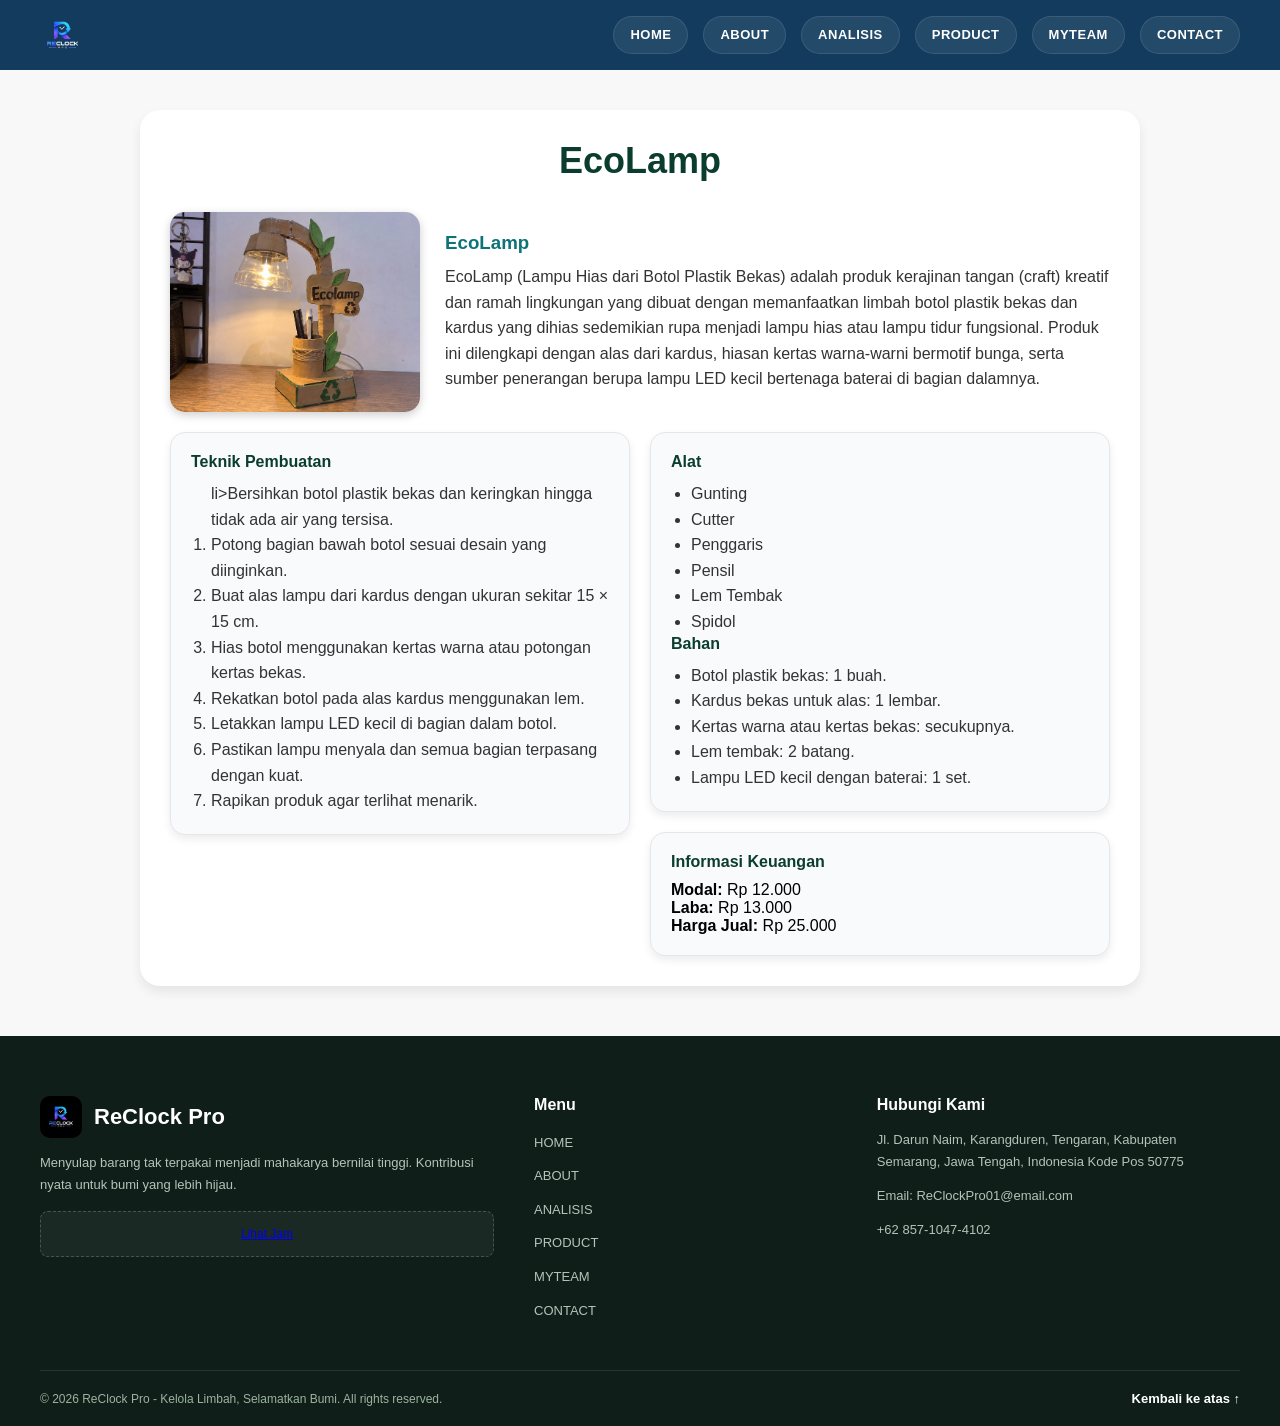
<file: EcoLamp.html>
<!DOCTYPE html>
<html lang="en">

<head>
    <meta charset="UTF-8">
    <meta name="viewport" content="width=device-width, initial-scale=1.0">
    <title>Detail Produk</title>
    <style>
        * {
            margin: 0;
            padding: 0;
            box-sizing: border-box;
            font-family: 'Poppins', sans-serif;
        }

        body {
            background-color: #f8f8f8;
        }

        /* HEADER */
        header {
            display: flex;
            justify-content: space-between;
            align-items: center;
            padding: 0 40px;
            /* Jarak kiri dan kanan agar tidak terlalu menepi */
            background-color: #123b5d;
            position: fixed;
            width: 100%;
            top: 0;
            z-index: 100;
            height: 70px;
        }

        .logo {
            width: 45px;
            height: auto;
            border-radius: 6px;
        }

        nav ul {
            list-style: none;
            display: flex;
            gap: 15px;
            /* Jarak antar tombol navbar */
            align-items: center;
            margin: 0;
            padding: 0;
        }

        nav a {
            display: inline-block;
            padding: 8px 16px;
            background-color: rgba(255, 255, 255, 0.08);
            color: #fff;
            border-radius: 20px;
            /* Bentuk kapsul */
            text-decoration: none;
            font-weight: 600;
            font-size: 13px;
            letter-spacing: 0.5px;
            transition: all 0.3s ease;
            border: 1px solid rgba(255, 255, 255, 0.1);
        }

        nav a:hover {
            background-color: #0D7377;
            /* Hijau toska saat disentuh kursor */
            color: #fff;
            box-shadow: 0 0 10px rgba(13, 115, 119, 0.5);
            border-color: #0D7377;
        }


        /* CONTAINER PRODUK */
        .container {
            background: white;
            padding: 30px;
            border-radius: 20px;
            box-shadow: 0 6px 12px rgba(0, 0, 0, 0.08);
            max-width: 1000px;
            margin: 110px auto 50px auto;
        }

        h2 {
            text-align: center;
            color: #0b3d2e;
            font-size: 36px;
            font-weight: 700;
            margin-bottom: 30px;
        }

        .produk {
            display: flex;
            align-items: center;
            gap: 25px;
            flex-wrap: wrap;
            margin-bottom: 20px;
        }

        .produk img {
            width: 250px;
            height: 200px;
            border-radius: 15px;
            object-fit: cover;
            box-shadow: 0 3px 10px rgba(0, 0, 0, 0.2);
        }

        .deskripsi {
            flex: 1;
            min-width: 250px;
        }

        .deskripsi h3 {
            margin: 0 0 10px 0;
            color: #0D7377;
        }

        .deskripsi p {
            color: #333;
            line-height: 1.6;
        }

        .info-row {
            display: flex;
            gap: 20px;
            flex-wrap: wrap;
            margin-top: 20px;
        }

        .kolom-kiri,
        .kolom-kanan {
            flex: 1;
            display: flex;
            flex-direction: column;
            gap: 20px;
        }

        .box {
            background-color: #f9fafb;
            border-radius: 15px;
            padding: 20px;
            box-shadow: 0 4px 8px rgba(0, 0, 0, 0.08);
            border: 1px solid #e5e7eb;
        }

        h4 {
            margin-top: 0;
            color: #0b3d2e;
            margin-bottom: 10px;
        }

        ul,
        ol {
            padding-left: 20px;
            color: #333;
            line-height: 1.6;
        }

        /* Footer */
        .site-footer {
            background: #0F1E19;
            color: #eaf0e9;
            padding: 60px 40px 20px;
            margin-top: 50px;
        }

        .site-footer .container-footer {
            max-width: 1200px;
            margin: 0 auto;
        }

        .footer-main {
            display: grid;
            grid-template-columns: 1.5fr 1fr 1.2fr;
            gap: 40px;
            align-items: start;
        }

        .footer-logo {
            display: inline-flex;
            align-items: center;
            gap: 12px;
            color: white;
            font-size: 22px;
            font-weight: 800;
            margin-bottom: 14px;
            text-decoration: none;
        }

        .footer-logo img {
            width: 42px;
            height: 42px;
            object-fit: contain;
            background: #000;
            border-radius: 10px;
            padding: 4px;
        }

        .footer-brand p,
        .footer-column p {
            color: #b5c4b8;
            font-size: 13px;
            line-height: 1.7;
            margin: 0 0 12px;
        }

        .footer-photo-placeholder {
            background: rgba(255, 255, 255, 0.05);
            border: 1px dashed rgba(255, 255, 255, 0.2);
            padding: 15px;
            border-radius: 8px;
            text-align: center;
            color: #9cb3a0;
            font-size: 12px;
            margin-top: 15px;
        }

        .footer-column h3 {
            color: #ffffff;
            font-size: 16px;
            margin: 0 0 15px;
        }

        .footer-column ul {
            list-style: none;
            padding: 0;
            margin: 0;
        }

        .footer-column ul li {
            margin-bottom: 8px;
        }

        .footer-column ul li a,
        .footer-contact a {
            color: #b5c4b8;
            font-size: 13px;
            text-decoration: none;
            transition: color 0.3s ease;
        }

        .footer-column ul li a:hover,
        .footer-contact a:hover,
        .back-top:hover {
            color: #0D7377;
        }

        .footer-bottom {
            border-top: 1px solid rgba(255, 255, 255, 0.1);
            margin-top: 40px;
            padding-top: 20px;
            display: flex;
            justify-content: space-between;
            align-items: center;
            flex-wrap: wrap;
            gap: 15px;
            max-width: 1200px;
            margin-left: auto;
            margin-right: auto;
        }

        .footer-bottom p {
            margin: 0;
            color: #9cb3a0;
            font-size: 12px;
        }

        .back-top {
            color: #ffffff;
            font-size: 13px;
            font-weight: 600;
            text-decoration: none;
        }

        @media(max-width: 768px) {
            .footer-main {
                grid-template-columns: 1fr;
                gap: 30px;
            }

            .info-row {
                flex-direction: column;
            }

            .produk {
                flex-direction: column;
                text-align: center;
            }
        }
    </style>
</head>

<body>
    <!-- HEADER -->
    <header>
        <img src="logo.png" alt="Logo" class="logo">
        <nav>
            <ul>
                <li><a href="index.html#home" class="navbar-btn">HOME</a></li>
                <li><a href="index.html#about" class="navbar-btn">ABOUT</a></li>
                <li><a href="index.html#analisis" class="navbar-btn">ANALISIS</a></li>
                <li><a href="index.html#product" class="navbar-btn">PRODUCT</a></li>
                <li><a href="index.html#myteam" class="navbar-btn">MYTEAM</a></li>
                <li><a href="index.html#contact" class="navbar-btn">CONTACT</a></li>
            </ul>
        </nav>
    </header>

    <!-- KONTEN UTAMA PRODUK -->
    <div class="container">
        <h2>EcoLamp</h2>
        <div class="produk">
            <img src="EcoLamp.jpeg" alt="Produk">
            <div class="deskripsi">
                <h3>EcoLamp</h3>
                <p>EcoLamp (Lampu Hias dari Botol Plastik Bekas) adalah produk kerajinan tangan (craft) kreatif dan
                    ramah lingkungan yang dibuat dengan memanfaatkan limbah botol plastik bekas dan kardus yang dihias
                    sedemikian rupa menjadi lampu hias atau lampu tidur fungsional. Produk ini dilengkapi dengan alas
                    dari kardus, hiasan kertas warna-warni bermotif bunga, serta sumber penerangan berupa lampu LED
                    kecil bertenaga baterai di bagian dalamnya.</p>
            </div>
        </div>

        <div class="info-row">
            <div class="kolom-kiri">
                <div class="box teknik">
                    <h4>Teknik Pembuatan</h4>
                    <ol>
                        li>Bersihkan botol plastik bekas dan keringkan hingga tidak ada air yang tersisa.</li>
                        <li>Potong bagian bawah botol sesuai desain yang diinginkan.</li>
                        <li>Buat alas lampu dari kardus dengan ukuran sekitar 15 &times; 15 cm.</li>
                        <li>Hias botol menggunakan kertas warna atau potongan kertas bekas.</li>
                        <li>Rekatkan botol pada alas kardus menggunakan lem.</li>
                        <li>Letakkan lampu LED kecil di bagian dalam botol.</li>
                        <li>Pastikan lampu menyala dan semua bagian terpasang dengan kuat.</li>
                        <li>Rapikan produk agar terlihat menarik.</li>
                    </ol>
                </div>
            </div>

            <div class="kolom-kanan">
                <div class="box bahan">
                    <h4>Alat</h4>
                    <ul>
                        <li>Gunting</li>
                        <li>Cutter </li>
                        <li>Penggaris </li>
                        <li>Pensil</li>
                        <li>Lem Tembak</li>
                        <li>Spidol</li>
                    </ul>
                    <h4>Bahan</h4>
                    <ul>
                        <li>Botol plastik bekas: 1 buah.</li>
                        <li>Kardus bekas untuk alas: 1 lembar.</li>
                        <li>Kertas warna atau kertas bekas: secukupnya.</li>
                        <li>Lem tembak: 2 batang.</li>
                        <li>Lampu LED kecil dengan baterai: 1 set.</li>
                    </ul>
                </div>

                <div class="box keuangan">
                    <h4>Informasi Keuangan</h4>
                    <p><strong>Modal:</strong> Rp 12.000</p>
                    <p><strong>Laba:</strong> Rp 13.000</p>
                    <p><strong>Harga Jual:</strong> Rp 25.000</p>
                </div>
            </div>
        </div>
    </div>

    <!-- Footer -->
    <footer class="site-footer">
        <div class="container-footer footer-main">
            <div class="footer-brand">
                <a class="footer-logo" href="#home">
                    <img src="logo.png" alt="Logo"><span>ReClock Pro</span>
                </a>
                <p>Menyulap barang tak terpakai menjadi mahakarya bernilai tinggi. Kontribusi nyata untuk bumi yang
                    lebih hijau.</p>
                <div class="footer-photo-placeholder" aria-label="Tempat foto dokumentasi kelompok">
                    <span><a href="jam.jpeg" target="_blank">Lihat Jam</a></span>
                </div>
            </div>

            <div class="footer-column">
                <h3>Menu</h3>
                <ul>
                    <li><a href="index.html#home">HOME</a></li>
                    <li><a href="index.html#about">ABOUT</a></li>
                    <li><a href="index.html#analisis">ANALISIS</a></li>
                    <li><a href="index.html#product">PRODUCT</a></li>
                    <li><a href="index.html#myteam">MYTEAM</a></li>
                    <li><a href="index.html#contact">CONTACT</a></li>
                </ul>
            </div>

            <div class="footer-column footer-contact">
                <h3>Hubungi Kami</h3>
                <p>Jl. Darun Naim, Karangduren, Tengaran, Kabupaten Semarang, Jawa Tengah, Indonesia Kode Pos 50775</p>
                <p><a href="mailto:ReClockPro01@email.com">Email: ReClockPro01@email.com</a></p>
                <p><a href="tel:+6285710474102">+62 857-1047-4102</a></p>
            </div>
        </div>

        <div class="footer-bottom">
            <p>&copy; 2026 ReClock Pro - Kelola Limbah, Selamatkan Bumi. All rights reserved.</p>
            <a href="#top" class="back-top">Kembali ke atas ↑</a>
        </div>
    </footer>
</body>

</html>
</file>
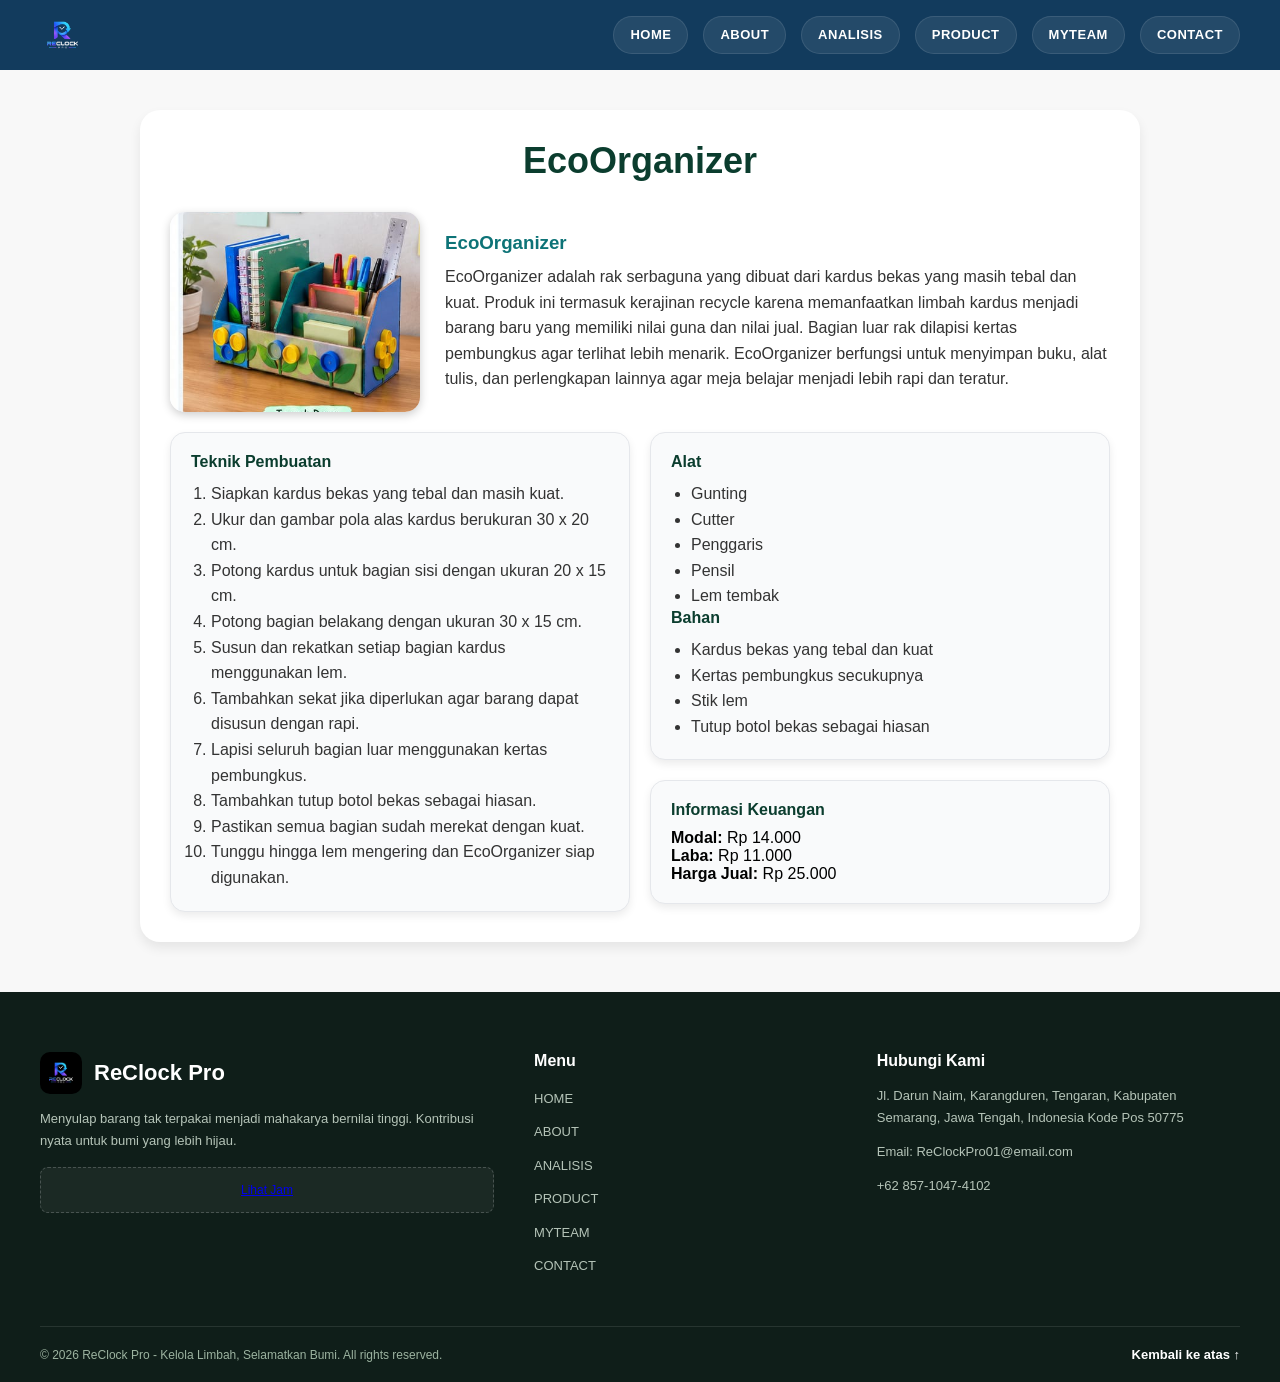
<file: EcoOrganizer.html>
<!DOCTYPE html>
<html lang="en">

<head>
    <meta charset="UTF-8">
    <meta name="viewport" content="width=device-width, initial-scale=1.0">
    <title>Detail Produk</title>
    <style>
        * {
            margin: 0;
            padding: 0;
            box-sizing: border-box;
            font-family: 'Poppins', sans-serif;
        }

        body {
            background-color: #f8f8f8;
        }

        /* HEADER */
        header {
            display: flex;
            justify-content: space-between;
            align-items: center;
            padding: 0 40px;
            /* Jarak kiri dan kanan agar tidak terlalu menepi */
            background-color: #123b5d;
            position: fixed;
            width: 100%;
            top: 0;
            z-index: 100;
            height: 70px;
        }

        .logo {
            width: 45px;
            height: auto;
            border-radius: 6px;
        }

        nav ul {
            list-style: none;
            display: flex;
            gap: 15px;
            /* Jarak antar tombol navbar */
            align-items: center;
            margin: 0;
            padding: 0;
        }

        nav a {
            display: inline-block;
            padding: 8px 16px;
            background-color: rgba(255, 255, 255, 0.08);
            color: #fff;
            border-radius: 20px;
            /* Bentuk kapsul */
            text-decoration: none;
            font-weight: 600;
            font-size: 13px;
            letter-spacing: 0.5px;
            transition: all 0.3s ease;
            border: 1px solid rgba(255, 255, 255, 0.1);
        }

        nav a:hover {
            background-color: #0D7377;
            /* Hijau toska saat disentuh kursor */
            color: #fff;
            box-shadow: 0 0 10px rgba(13, 115, 119, 0.5);
            border-color: #0D7377;
        }


        /* CONTAINER PRODUK */
        .container {
            background: white;
            padding: 30px;
            border-radius: 20px;
            box-shadow: 0 6px 12px rgba(0, 0, 0, 0.08);
            max-width: 1000px;
            margin: 110px auto 50px auto;
        }

        h2 {
            text-align: center;
            color: #0b3d2e;
            font-size: 36px;
            font-weight: 700;
            margin-bottom: 30px;
        }

        .produk {
            display: flex;
            align-items: center;
            gap: 25px;
            flex-wrap: wrap;
            margin-bottom: 20px;
        }

        .produk img {
            width: 250px;
            height: 200px;
            border-radius: 15px;
            object-fit: cover;
            box-shadow: 0 3px 10px rgba(0, 0, 0, 0.2);
        }

        .deskripsi {
            flex: 1;
            min-width: 250px;
        }

        .deskripsi h3 {
            margin: 0 0 10px 0;
            color: #0D7377;
        }

        .deskripsi p {
            color: #333;
            line-height: 1.6;
        }

        .info-row {
            display: flex;
            gap: 20px;
            flex-wrap: wrap;
            margin-top: 20px;
        }

        .kolom-kiri,
        .kolom-kanan {
            flex: 1;
            display: flex;
            flex-direction: column;
            gap: 20px;
        }

        .box {
            background-color: #f9fafb;
            border-radius: 15px;
            padding: 20px;
            box-shadow: 0 4px 8px rgba(0, 0, 0, 0.08);
            border: 1px solid #e5e7eb;
        }

        h4 {
            margin-top: 0;
            color: #0b3d2e;
            margin-bottom: 10px;
        }

        ul,
        ol {
            padding-left: 20px;
            color: #333;
            line-height: 1.6;
        }

        /* Footer */
        .site-footer {
            background: #0F1E19;
            color: #eaf0e9;
            padding: 60px 40px 20px;
            margin-top: 50px;
        }

        .site-footer .container-footer {
            max-width: 1200px;
            margin: 0 auto;
        }

        .footer-main {
            display: grid;
            grid-template-columns: 1.5fr 1fr 1.2fr;
            gap: 40px;
            align-items: start;
        }

        .footer-logo {
            display: inline-flex;
            align-items: center;
            gap: 12px;
            color: white;
            font-size: 22px;
            font-weight: 800;
            margin-bottom: 14px;
            text-decoration: none;
        }

        .footer-logo img {
            width: 42px;
            height: 42px;
            object-fit: contain;
            background: #000;
            border-radius: 10px;
            padding: 4px;
        }

        .footer-brand p,
        .footer-column p {
            color: #b5c4b8;
            font-size: 13px;
            line-height: 1.7;
            margin: 0 0 12px;
        }

        .footer-photo-placeholder {
            background: rgba(255, 255, 255, 0.05);
            border: 1px dashed rgba(255, 255, 255, 0.2);
            padding: 15px;
            border-radius: 8px;
            text-align: center;
            color: #9cb3a0;
            font-size: 12px;
            margin-top: 15px;
        }

        .footer-column h3 {
            color: #ffffff;
            font-size: 16px;
            margin: 0 0 15px;
        }

        .footer-column ul {
            list-style: none;
            padding: 0;
            margin: 0;
        }

        .footer-column ul li {
            margin-bottom: 8px;
        }

        .footer-column ul li a,
        .footer-contact a {
            color: #b5c4b8;
            font-size: 13px;
            text-decoration: none;
            transition: color 0.3s ease;
        }

        .footer-column ul li a:hover,
        .footer-contact a:hover,
        .back-top:hover {
            color: #0D7377;
        }

        .footer-bottom {
            border-top: 1px solid rgba(255, 255, 255, 0.1);
            margin-top: 40px;
            padding-top: 20px;
            display: flex;
            justify-content: space-between;
            align-items: center;
            flex-wrap: wrap;
            gap: 15px;
            max-width: 1200px;
            margin-left: auto;
            margin-right: auto;
        }

        .footer-bottom p {
            margin: 0;
            color: #9cb3a0;
            font-size: 12px;
        }

        .back-top {
            color: #ffffff;
            font-size: 13px;
            font-weight: 600;
            text-decoration: none;
        }

        @media(max-width: 768px) {
            .footer-main {
                grid-template-columns: 1fr;
                gap: 30px;
            }

            .info-row {
                flex-direction: column;
            }

            .produk {
                flex-direction: column;
                text-align: center;
            }
        }
    </style>
</head>

<body>
    <!-- HEADER -->
    <header>
        <img src="logo.png" alt="Logo" class="logo">
        <nav>
            <ul>
                <li><a href="index.html#home" class="navbar-btn">HOME</a></li>
                <li><a href="index.html#about" class="navbar-btn">ABOUT</a></li>
                <li><a href="index.html#analisis" class="navbar-btn">ANALISIS</a></li>
                <li><a href="index.html#product" class="navbar-btn">PRODUCT</a></li>
                <li><a href="index.html#myteam" class="navbar-btn">MYTEAM</a></li>
                <li><a href="index.html#contact" class="navbar-btn">CONTACT</a></li>
            </ul>
        </nav>
    </header>

    <!-- KONTEN UTAMA PRODUK -->
    <div class="container">
        <h2>EcoOrganizer</h2>
        <div class="produk">
            <img src="rak.jpeg" alt="Produk">
            <div class="deskripsi">
                <h3>EcoOrganizer</h3>
                <p>EcoOrganizer adalah rak serbaguna yang dibuat dari
                    kardus bekas yang masih tebal dan kuat. Produk ini
                    termasuk kerajinan recycle karena memanfaatkan
                    limbah kardus menjadi barang baru yang memiliki
                    nilai guna dan nilai jual. Bagian luar rak dilapisi
                    kertas pembungkus agar terlihat lebih menarik.
                    EcoOrganizer berfungsi untuk menyimpan buku,
                    alat tulis, dan perlengkapan lainnya agar meja
                    belajar menjadi lebih rapi dan teratur.</p>
            </div>
        </div>

        <div class="info-row">
            <div class="kolom-kiri">
                <div class="box teknik">
                    <h4>Teknik Pembuatan</h4>
                    <ol>
                        <li>Siapkan kardus bekas yang tebal dan masih kuat.</li>
                        <li>Ukur dan gambar pola alas kardus berukuran 30 x 20 cm.</li>
                        <li>Potong kardus untuk bagian sisi dengan ukuran 20 x 15 cm.</li>
                        <li>Potong bagian belakang dengan ukuran 30 x 15 cm.</li>
                        <li>Susun dan rekatkan setiap bagian kardus menggunakan lem.</li>
                        <li>Tambahkan sekat jika diperlukan agar barang dapat disusun dengan rapi.</li>
                        <li>Lapisi seluruh bagian luar menggunakan kertas pembungkus.</li>
                        <li>Tambahkan tutup botol bekas sebagai hiasan.</li>
                        <li>Pastikan semua bagian sudah merekat dengan kuat.</li>
                        <li>Tunggu hingga lem mengering dan EcoOrganizer siap digunakan.</li>
                    </ol>
                </div>
            </div>

            <div class="kolom-kanan">
                <div class="box bahan">
                    <h4>Alat</h4>
                    <ul>
                        <li>Gunting</li>
                        <li>Cutter</li>
                        <li>Penggaris</li>
                        <li>Pensil</li>
                        <li>Lem tembak</li>
                    </ul>
                    <h4>Bahan</h4>
                    <ul>
                        <li>Kardus bekas yang tebal dan kuat</li>
                        <li>Kertas pembungkus secukupnya</li>
                        <li>Stik lem</li>
                        <li>Tutup botol bekas sebagai hiasan</li>
                    </ul>
                </div>

                <div class="box keuangan">
                    <h4>Informasi Keuangan</h4>
                    <p><strong>Modal:</strong> Rp 14.000</p>
                    <p><strong>Laba:</strong> Rp 11.000</p>
                    <p><strong>Harga Jual:</strong> Rp 25.000</p>
                </div>
            </div>
        </div>
    </div>

    <!-- Footer -->
    <footer class="site-footer">
        <div class="container-footer footer-main">
            <div class="footer-brand">
                <a class="footer-logo" href="#home">
                    <img src="logo.png" alt="Logo"><span>ReClock Pro</span>
                </a>
                <p>Menyulap barang tak terpakai menjadi mahakarya bernilai tinggi. Kontribusi nyata untuk bumi yang
                    lebih hijau.</p>
                <div class="footer-photo-placeholder" aria-label="Tempat foto dokumentasi kelompok">
                    <span><a href="jam.jpeg" target="_blank">Lihat Jam</a></span>
                </div>
            </div>

            <div class="footer-column">
                <h3>Menu</h3>
                <ul>
                    <li><a href="index.html#home">HOME</a></li>
                    <li><a href="index.html#about">ABOUT</a></li>
                    <li><a href="index.html#analisis">ANALISIS</a></li>
                    <li><a href="index.html#product">PRODUCT</a></li>
                    <li><a href="index.html#myteam">MYTEAM</a></li>
                    <li><a href="index.html#contact">CONTACT</a></li>
                </ul>
            </div>

            <div class="footer-column footer-contact">
                <h3>Hubungi Kami</h3>
                <p>Jl. Darun Naim, Karangduren, Tengaran, Kabupaten Semarang, Jawa Tengah, Indonesia Kode Pos 50775</p>
                <p><a href="mailto:ReClockPro01@email.com">Email: ReClockPro01@email.com</a></p>
                <p><a href="tel:+6285710474102">+62 857-1047-4102</a></p>
            </div>
        </div>

        <div class="footer-bottom">
            <p>&copy; 2026 ReClock Pro - Kelola Limbah, Selamatkan Bumi. All rights reserved.</p>
            <a href="#top" class="back-top">Kembali ke atas ↑</a>
        </div>
    </footer>
</body>

</html>
</file>
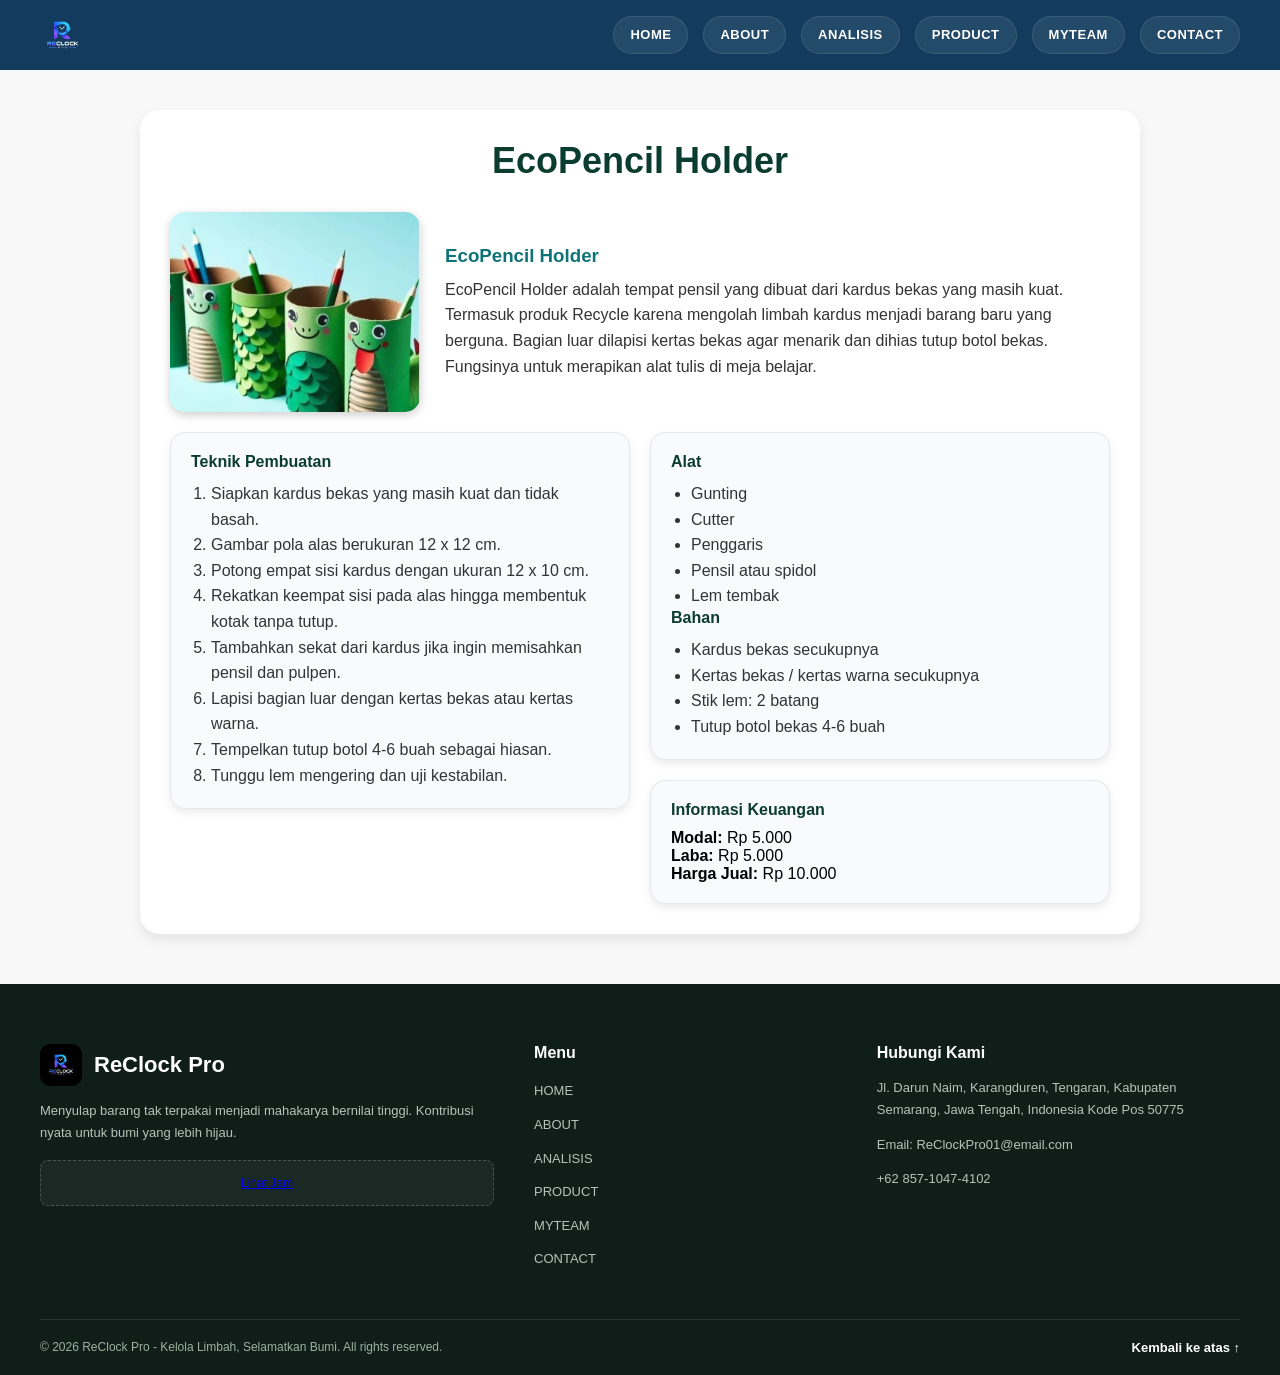
<file: EcoPencilHolder.html>
<!DOCTYPE html>
<html lang="en">

<head>
    <meta charset="UTF-8">
    <meta name="viewport" content="width=device-width, initial-scale=1.0">
    <title>Detail Produk</title>
    <style>
        * {
            margin: 0;
            padding: 0;
            box-sizing: border-box;
            font-family: 'Poppins', sans-serif;
        }

        body {
            background-color: #f8f8f8;
        }

        /* HEADER */
        header {
            display: flex;
            justify-content: space-between;
            align-items: center;
            padding: 0 40px;
            /* Jarak kiri dan kanan agar tidak terlalu menepi */
            background-color: #123b5d;
            position: fixed;
            width: 100%;
            top: 0;
            z-index: 100;
            height: 70px;
        }

        .logo {
            width: 45px;
            height: auto;
            border-radius: 6px;
        }

        nav ul {
            list-style: none;
            display: flex;
            gap: 15px;
            /* Jarak antar tombol navbar */
            align-items: center;
            margin: 0;
            padding: 0;
        }

        nav a {
            display: inline-block;
            padding: 8px 16px;
            background-color: rgba(255, 255, 255, 0.08);
            color: #fff;
            border-radius: 20px;
            /* Bentuk kapsul */
            text-decoration: none;
            font-weight: 600;
            font-size: 13px;
            letter-spacing: 0.5px;
            transition: all 0.3s ease;
            border: 1px solid rgba(255, 255, 255, 0.1);
        }

        nav a:hover {
            background-color: #0D7377;
            /* Hijau toska saat disentuh kursor */
            color: #fff;
            box-shadow: 0 0 10px rgba(13, 115, 119, 0.5);
            border-color: #0D7377;
        }


        /* CONTAINER PRODUK */
        .container {
            background: white;
            padding: 30px;
            border-radius: 20px;
            box-shadow: 0 6px 12px rgba(0, 0, 0, 0.08);
            max-width: 1000px;
            margin: 110px auto 50px auto;
        }

        h2 {
            text-align: center;
            color: #0b3d2e;
            font-size: 36px;
            font-weight: 700;
            margin-bottom: 30px;
        }

        .produk {
            display: flex;
            align-items: center;
            gap: 25px;
            flex-wrap: wrap;
            margin-bottom: 20px;
        }

        .produk img {
            width: 250px;
            height: 200px;
            border-radius: 15px;
            object-fit: cover;
            box-shadow: 0 3px 10px rgba(0, 0, 0, 0.2);
        }

        .deskripsi {
            flex: 1;
            min-width: 250px;
        }

        .deskripsi h3 {
            margin: 0 0 10px 0;
            color: #0D7377;
        }

        .deskripsi p {
            color: #333;
            line-height: 1.6;
        }

        .info-row {
            display: flex;
            gap: 20px;
            flex-wrap: wrap;
            margin-top: 20px;
        }

        .kolom-kiri,
        .kolom-kanan {
            flex: 1;
            display: flex;
            flex-direction: column;
            gap: 20px;
        }

        .box {
            background-color: #f9fafb;
            border-radius: 15px;
            padding: 20px;
            box-shadow: 0 4px 8px rgba(0, 0, 0, 0.08);
            border: 1px solid #e5e7eb;
        }

        h4 {
            margin-top: 0;
            color: #0b3d2e;
            margin-bottom: 10px;
        }

        ul,
        ol {
            padding-left: 20px;
            color: #333;
            line-height: 1.6;
        }

        /* Footer */
        .site-footer {
            background: #0F1E19;
            color: #eaf0e9;
            padding: 60px 40px 20px;
            margin-top: 50px;
        }

        .site-footer .container-footer {
            max-width: 1200px;
            margin: 0 auto;
        }

        .footer-main {
            display: grid;
            grid-template-columns: 1.5fr 1fr 1.2fr;
            gap: 40px;
            align-items: start;
        }

        .footer-logo {
            display: inline-flex;
            align-items: center;
            gap: 12px;
            color: white;
            font-size: 22px;
            font-weight: 800;
            margin-bottom: 14px;
            text-decoration: none;
        }

        .footer-logo img {
            width: 42px;
            height: 42px;
            object-fit: contain;
            background: #000;
            border-radius: 10px;
            padding: 4px;
        }

        .footer-brand p,
        .footer-column p {
            color: #b5c4b8;
            font-size: 13px;
            line-height: 1.7;
            margin: 0 0 12px;
        }

        .footer-photo-placeholder {
            background: rgba(255, 255, 255, 0.05);
            border: 1px dashed rgba(255, 255, 255, 0.2);
            padding: 15px;
            border-radius: 8px;
            text-align: center;
            color: #9cb3a0;
            font-size: 12px;
            margin-top: 15px;
        }

        .footer-column h3 {
            color: #ffffff;
            font-size: 16px;
            margin: 0 0 15px;
        }

        .footer-column ul {
            list-style: none;
            padding: 0;
            margin: 0;
        }

        .footer-column ul li {
            margin-bottom: 8px;
        }

        .footer-column ul li a,
        .footer-contact a {
            color: #b5c4b8;
            font-size: 13px;
            text-decoration: none;
            transition: color 0.3s ease;
        }

        .footer-column ul li a:hover,
        .footer-contact a:hover,
        .back-top:hover {
            color: #0D7377;
        }

        .footer-bottom {
            border-top: 1px solid rgba(255, 255, 255, 0.1);
            margin-top: 40px;
            padding-top: 20px;
            display: flex;
            justify-content: space-between;
            align-items: center;
            flex-wrap: wrap;
            gap: 15px;
            max-width: 1200px;
            margin-left: auto;
            margin-right: auto;
        }

        .footer-bottom p {
            margin: 0;
            color: #9cb3a0;
            font-size: 12px;
        }

        .back-top {
            color: #ffffff;
            font-size: 13px;
            font-weight: 600;
            text-decoration: none;
        }

        @media(max-width: 768px) {
            .footer-main {
                grid-template-columns: 1fr;
                gap: 30px;
            }

            .info-row {
                flex-direction: column;
            }

            .produk {
                flex-direction: column;
                text-align: center;
            }
        }
    </style>
</head>

<body>
    <!-- HEADER -->
    <header>
        <img src="logo.png" alt="Logo" class="logo">
        <nav>
            <ul>
                <li><a href="index.html#home" class="navbar-btn">HOME</a></li>
                <li><a href="index.html#about" class="navbar-btn">ABOUT</a></li>
                <li><a href="index.html#analisis" class="navbar-btn">ANALISIS</a></li>
                <li><a href="index.html#product" class="navbar-btn">PRODUCT</a></li>
                <li><a href="index.html#myteam" class="navbar-btn">MYTEAM</a></li>
                <li><a href="index.html#contact" class="navbar-btn">CONTACT</a></li>
            </ul>
        </nav>
    </header>

    <!-- KONTEN UTAMA PRODUK -->
    <div class="container">
        <h2>EcoPencil Holder</h2>
        <div class="produk">
            <img src="tempat pensil.jpeg" alt="Produk">
            <div class="deskripsi">
                <h3>EcoPencil Holder</h3>
                <p>EcoPencil Holder adalah tempat pensil yang dibuat dari
                    kardus bekas yang masih kuat. Termasuk produk Recycle
                    karena mengolah limbah kardus menjadi barang baru yang
                    berguna. Bagian luar dilapisi kertas bekas agar menarik
                    dan dihias tutup botol bekas. Fungsinya untuk merapikan
                    alat tulis di meja belajar.</p>
            </div>
        </div>

        <div class="info-row">
            <div class="kolom-kiri">
                <div class="box teknik">
                    <h4>Teknik Pembuatan</h4>
                    <ol>
                        <li>Siapkan kardus bekas yang masih kuat dan tidak basah.</li>
                        <li>Gambar pola alas berukuran 12 x 12 cm.</li>
                        <li>Potong empat sisi kardus dengan ukuran 12 x 10 cm.</li>
                        <li>Rekatkan keempat sisi pada alas hingga membentuk kotak tanpa tutup.</li>
                        <li>Tambahkan sekat dari kardus jika ingin memisahkan pensil dan pulpen.</li>
                        <li>Lapisi bagian luar dengan kertas bekas atau kertas warna.</li>
                        <li>Tempelkan tutup botol 4-6 buah sebagai hiasan.</li>
                        <li>Tunggu lem mengering dan uji kestabilan.</li>
                    </ol>
                </div>
            </div>

            <div class="kolom-kanan">
                <div class="box bahan">
                    <h4>Alat</h4>
                    <ul>
                        <li>Gunting</li>
                        <li>Cutter</li>
                        <li>Penggaris</li>
                        <li>Pensil atau spidol</li>
                        <li>Lem tembak</li>
                    </ul>
                    <h4>Bahan</h4>
                    <ul>
                        <li>Kardus bekas secukupnya</li>
                        <li>Kertas bekas / kertas warna secukupnya</li>
                        <li>Stik lem: 2 batang</li>
                        <li>Tutup botol bekas 4-6 buah</li>
                    </ul>
                </div>

                <div class="box keuangan">
                    <h4>Informasi Keuangan</h4>
                    <p><strong>Modal:</strong> Rp 5.000</p>
                    <p><strong>Laba:</strong> Rp 5.000</p>
                    <p><strong>Harga Jual:</strong> Rp 10.000</p>
                </div>
            </div>
        </div>
    </div>

    <!-- Footer -->
    <footer class="site-footer">
        <div class="container-footer footer-main">
            <div class="footer-brand">
                <a class="footer-logo" href="#home">
                    <img src="logo.png" alt="Logo"><span>ReClock Pro</span>
                </a>
                <p>Menyulap barang tak terpakai menjadi mahakarya bernilai tinggi. Kontribusi nyata untuk bumi yang
                    lebih hijau.</p>
                <div class="footer-photo-placeholder" aria-label="Tempat foto dokumentasi kelompok">
                    <span><a href="jam.jpeg" target="_blank">Lihat Jam</a></span>
                </div>
            </div>

            <div class="footer-column">
                <h3>Menu</h3>
                <ul>
                    <li><a href="index.html#home">HOME</a></li>
                    <li><a href="index.html#about">ABOUT</a></li>
                    <li><a href="index.html#analisis">ANALISIS</a></li>
                    <li><a href="index.html#product">PRODUCT</a></li>
                    <li><a href="index.html#myteam">MYTEAM</a></li>
                    <li><a href="index.html#contact">CONTACT</a></li>
                </ul>
            </div>

            <div class="footer-column footer-contact">
                <h3>Hubungi Kami</h3>
                <p>Jl. Darun Naim, Karangduren, Tengaran, Kabupaten Semarang, Jawa Tengah, Indonesia Kode Pos 50775</p>
                <p><a href="mailto:ReClockPro01@email.com">Email: ReClockPro01@email.com</a></p>
                <p><a href="tel:+6285710474102">+62 857-1047-4102</a></p>
            </div>
        </div>

        <div class="footer-bottom">
            <p>&copy; 2026 ReClock Pro - Kelola Limbah, Selamatkan Bumi. All rights reserved.</p>
            <a href="#top" class="back-top">Kembali ke atas ↑</a>
        </div>
    </footer>
</body>

</html>
</file>
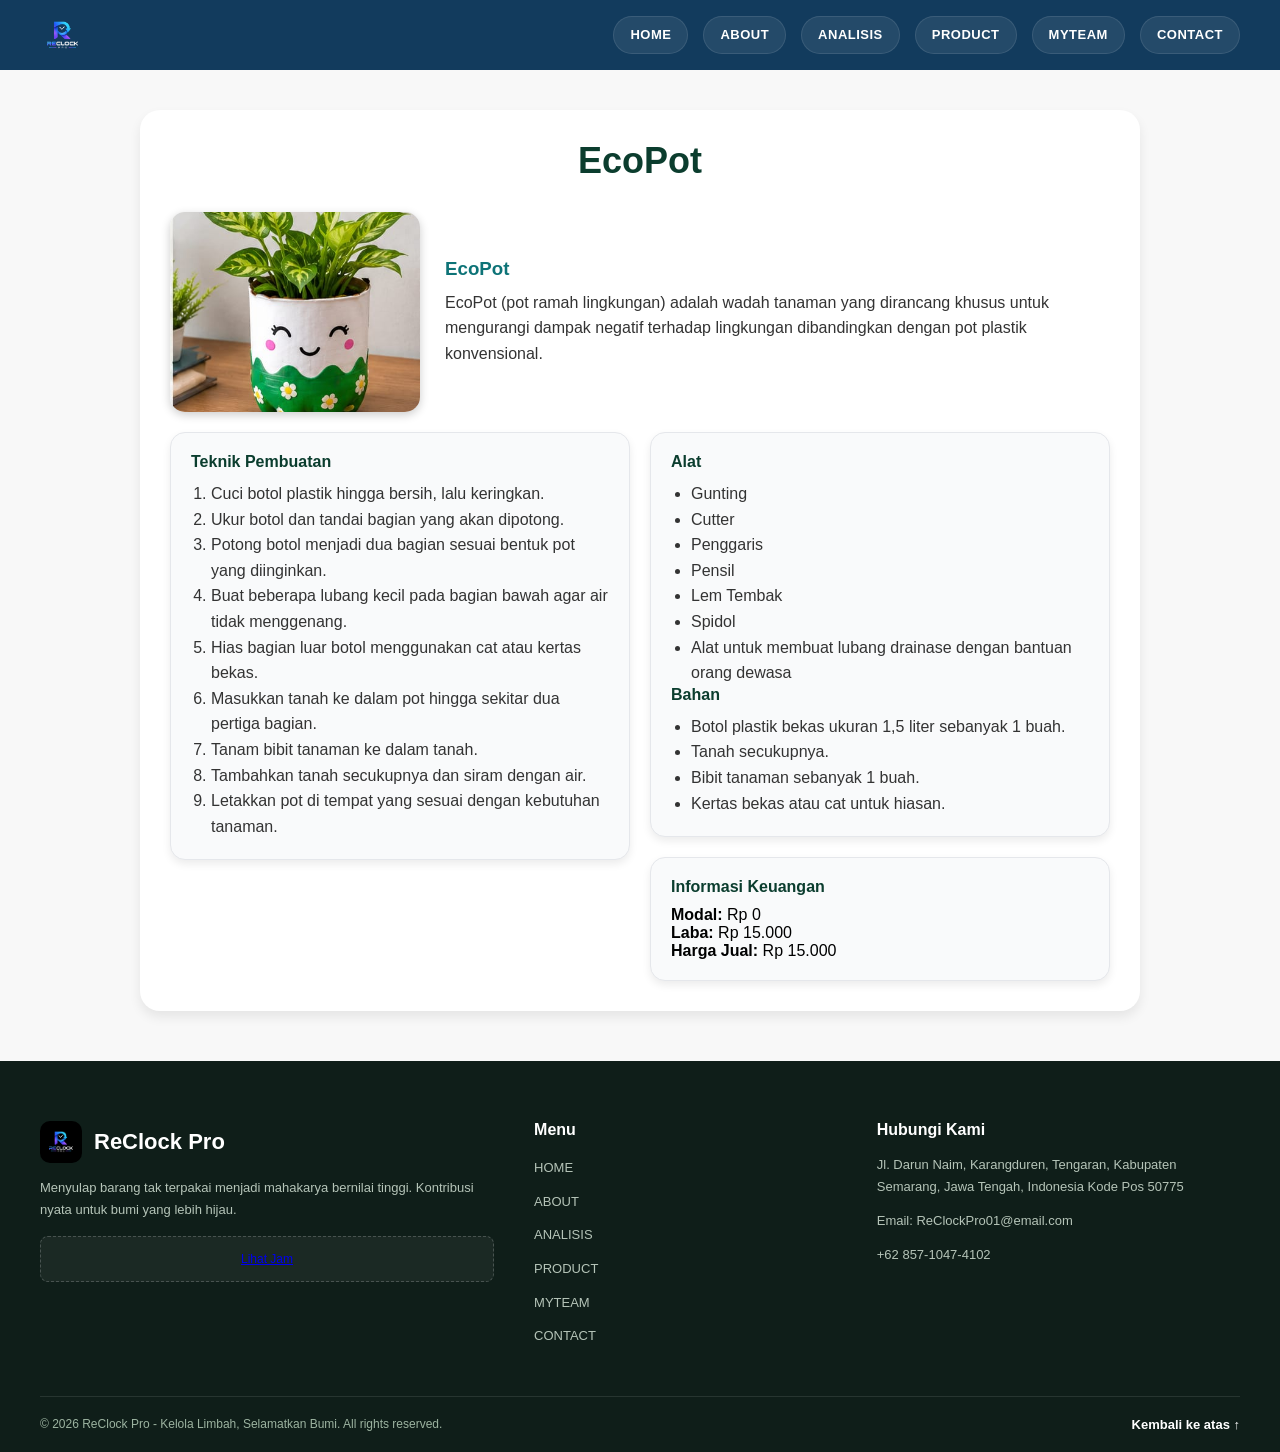
<file: EcoPot.html>
<!DOCTYPE html>
<html lang="en">

<head>
    <meta charset="UTF-8">
    <meta name="viewport" content="width=device-width, initial-scale=1.0">
    <title>Detail Produk</title>
    <style>
        * {
            margin: 0;
            padding: 0;
            box-sizing: border-box;
            font-family: 'Poppins', sans-serif;
        }

        body {
            background-color: #f8f8f8;
        }

        /* HEADER */
        header {
            display: flex;
            justify-content: space-between;
            align-items: center;
            padding: 0 40px;
            /* Jarak kiri dan kanan agar tidak terlalu menepi */
            background-color: #123b5d;
            position: fixed;
            width: 100%;
            top: 0;
            z-index: 100;
            height: 70px;
        }

        .logo {
            width: 45px;
            height: auto;
            border-radius: 6px;
        }

        nav ul {
            list-style: none;
            display: flex;
            gap: 15px;
            /* Jarak antar tombol navbar */
            align-items: center;
            margin: 0;
            padding: 0;
        }

        nav a {
            display: inline-block;
            padding: 8px 16px;
            background-color: rgba(255, 255, 255, 0.08);
            color: #fff;
            border-radius: 20px;
            /* Bentuk kapsul */
            text-decoration: none;
            font-weight: 600;
            font-size: 13px;
            letter-spacing: 0.5px;
            transition: all 0.3s ease;
            border: 1px solid rgba(255, 255, 255, 0.1);
        }

        nav a:hover {
            background-color: #0D7377;
            /* Hijau toska saat disentuh kursor */
            color: #fff;
            box-shadow: 0 0 10px rgba(13, 115, 119, 0.5);
            border-color: #0D7377;
        }


        /* CONTAINER PRODUK */
        .container {
            background: white;
            padding: 30px;
            border-radius: 20px;
            box-shadow: 0 6px 12px rgba(0, 0, 0, 0.08);
            max-width: 1000px;
            margin: 110px auto 50px auto;
        }

        h2 {
            text-align: center;
            color: #0b3d2e;
            font-size: 36px;
            font-weight: 700;
            margin-bottom: 30px;
        }

        .produk {
            display: flex;
            align-items: center;
            gap: 25px;
            flex-wrap: wrap;
            margin-bottom: 20px;
        }

        .produk img {
            width: 250px;
            height: 200px;
            border-radius: 15px;
            object-fit: cover;
            box-shadow: 0 3px 10px rgba(0, 0, 0, 0.2);
        }

        .deskripsi {
            flex: 1;
            min-width: 250px;
        }

        .deskripsi h3 {
            margin: 0 0 10px 0;
            color: #0D7377;
        }

        .deskripsi p {
            color: #333;
            line-height: 1.6;
        }

        .info-row {
            display: flex;
            gap: 20px;
            flex-wrap: wrap;
            margin-top: 20px;
        }

        .kolom-kiri,
        .kolom-kanan {
            flex: 1;
            display: flex;
            flex-direction: column;
            gap: 20px;
        }

        .box {
            background-color: #f9fafb;
            border-radius: 15px;
            padding: 20px;
            box-shadow: 0 4px 8px rgba(0, 0, 0, 0.08);
            border: 1px solid #e5e7eb;
        }

        h4 {
            margin-top: 0;
            color: #0b3d2e;
            margin-bottom: 10px;
        }

        ul,
        ol {
            padding-left: 20px;
            color: #333;
            line-height: 1.6;
        }

        /* Footer */
        .site-footer {
            background: #0F1E19;
            color: #eaf0e9;
            padding: 60px 40px 20px;
            margin-top: 50px;
        }

        .site-footer .container-footer {
            max-width: 1200px;
            margin: 0 auto;
        }

        .footer-main {
            display: grid;
            grid-template-columns: 1.5fr 1fr 1.2fr;
            gap: 40px;
            align-items: start;
        }

        .footer-logo {
            display: inline-flex;
            align-items: center;
            gap: 12px;
            color: white;
            font-size: 22px;
            font-weight: 800;
            margin-bottom: 14px;
            text-decoration: none;
        }

        .footer-logo img {
            width: 42px;
            height: 42px;
            object-fit: contain;
            background: #000;
            border-radius: 10px;
            padding: 4px;
        }

        .footer-brand p,
        .footer-column p {
            color: #b5c4b8;
            font-size: 13px;
            line-height: 1.7;
            margin: 0 0 12px;
        }

        .footer-photo-placeholder {
            background: rgba(255, 255, 255, 0.05);
            border: 1px dashed rgba(255, 255, 255, 0.2);
            padding: 15px;
            border-radius: 8px;
            text-align: center;
            color: #9cb3a0;
            font-size: 12px;
            margin-top: 15px;
        }

        .footer-column h3 {
            color: #ffffff;
            font-size: 16px;
            margin: 0 0 15px;
        }

        .footer-column ul {
            list-style: none;
            padding: 0;
            margin: 0;
        }

        .footer-column ul li {
            margin-bottom: 8px;
        }

        .footer-column ul li a,
        .footer-contact a {
            color: #b5c4b8;
            font-size: 13px;
            text-decoration: none;
            transition: color 0.3s ease;
        }

        .footer-column ul li a:hover,
        .footer-contact a:hover,
        .back-top:hover {
            color: #0D7377;
        }

        .footer-bottom {
            border-top: 1px solid rgba(255, 255, 255, 0.1);
            margin-top: 40px;
            padding-top: 20px;
            display: flex;
            justify-content: space-between;
            align-items: center;
            flex-wrap: wrap;
            gap: 15px;
            max-width: 1200px;
            margin-left: auto;
            margin-right: auto;
        }

        .footer-bottom p {
            margin: 0;
            color: #9cb3a0;
            font-size: 12px;
        }

        .back-top {
            color: #ffffff;
            font-size: 13px;
            font-weight: 600;
            text-decoration: none;
        }

        @media(max-width: 768px) {
            .footer-main {
                grid-template-columns: 1fr;
                gap: 30px;
            }

            .info-row {
                flex-direction: column;
            }

            .produk {
                flex-direction: column;
                text-align: center;
            }
        }
    </style>
</head>

<body>
    <!-- HEADER -->
    <header>
        <img src="logo.png" alt="Logo" class="logo">
        <nav>
            <ul>
                <li><a href="index.html#home" class="navbar-btn">HOME</a></li>
                <li><a href="index.html#about" class="navbar-btn">ABOUT</a></li>
                <li><a href="index.html#analisis" class="navbar-btn">ANALISIS</a></li>
                <li><a href="index.html#product" class="navbar-btn">PRODUCT</a></li>
                <li><a href="index.html#myteam" class="navbar-btn">MYTEAM</a></li>
                <li><a href="index.html#contact" class="navbar-btn">CONTACT</a></li>
            </ul>
        </nav>
    </header>

    <!-- KONTEN UTAMA PRODUK -->
    <div class="container">
        <h2>EcoPot</h2>
        <div class="produk">
            <img src="Pot.jpeg" alt="Produk">
            <div class="deskripsi">
                <h3>EcoPot</h3>
                <p>EcoPot (pot ramah lingkungan) adalah wadah tanaman yang dirancang khusus untuk mengurangi dampak
                    negatif terhadap lingkungan dibandingkan dengan pot plastik konvensional.</p>
            </div>
        </div>

        <div class="info-row">
            <div class="kolom-kiri">
                <div class="box teknik">
                    <h4>Teknik Pembuatan</h4>
                    <ol>
                        <li>Cuci botol plastik hingga bersih, lalu keringkan.</li>
                        <li>Ukur botol dan tandai bagian yang akan dipotong.</li>
                        <li>Potong botol menjadi dua bagian sesuai bentuk pot yang diinginkan.</li>
                        <li>Buat beberapa lubang kecil pada bagian bawah agar air tidak menggenang.</li>
                        <li>Hias bagian luar botol menggunakan cat atau kertas bekas.</li>
                        <li>Masukkan tanah ke dalam pot hingga sekitar dua pertiga bagian.</li>
                        <li>Tanam bibit tanaman ke dalam tanah.</li>
                        <li>Tambahkan tanah secukupnya dan siram dengan air.</li>
                        <li>Letakkan pot di tempat yang sesuai dengan kebutuhan tanaman.</li>
                    </ol>
                </div>
            </div>

            <div class="kolom-kanan">
                <div class="box bahan">
                    <h4>Alat</h4>
                    <ul>
                        <li>Gunting</li>
                        <li>Cutter </li>
                        <li>Penggaris </li>
                        <li>Pensil</li>
                        <li>Lem Tembak</li>
                        <li>Spidol</li>
                        <li>Alat untuk membuat lubang drainase dengan bantuan orang dewasa</li>
                    </ul>
                    <h4>Bahan</h4>
                    <ul>
                        <li>Botol plastik bekas ukuran 1,5 liter sebanyak 1 buah.</li>
                        <li>Tanah secukupnya.</li>
                        <li>Bibit tanaman sebanyak 1 buah.</li>
                        <li>Kertas bekas atau cat untuk hiasan.</li>
                    </ul>
                </div>

                <div class="box keuangan">
                    <h4>Informasi Keuangan</h4>
                    <p><strong>Modal:</strong> Rp 0</p>
                    <p><strong>Laba:</strong> Rp 15.000</p>
                    <p><strong>Harga Jual:</strong> Rp 15.000</p>
                </div>
            </div>
        </div>
    </div>

    <!-- Footer -->
    <footer class="site-footer">
        <div class="container-footer footer-main">
            <div class="footer-brand">
                <a class="footer-logo" href="#home">
                    <img src="logo.png" alt="Logo"><span>ReClock Pro</span>
                </a>
                <p>Menyulap barang tak terpakai menjadi mahakarya bernilai tinggi. Kontribusi nyata untuk bumi yang
                    lebih hijau.</p>
                <div class="footer-photo-placeholder" aria-label="Tempat foto dokumentasi kelompok">
                    <span><a href="jam.jpeg" target="_blank">Lihat Jam</a></span>
                </div>
            </div>

            <div class="footer-column">
                <h3>Menu</h3>
                <ul>
                    <li><a href="index.html#home">HOME</a></li>
                    <li><a href="index.html#about">ABOUT</a></li>
                    <li><a href="index.html#analisis">ANALISIS</a></li>
                    <li><a href="index.html#product">PRODUCT</a></li>
                    <li><a href="index.html#myteam">MYTEAM</a></li>
                    <li><a href="index.html#contact">CONTACT</a></li>
                </ul>
            </div>

            <div class="footer-column footer-contact">
                <h3>Hubungi Kami</h3>
                <p>Jl. Darun Naim, Karangduren, Tengaran, Kabupaten Semarang, Jawa Tengah, Indonesia Kode Pos 50775</p>
                <p><a href="mailto:ReClockPro01@email.com">Email: ReClockPro01@email.com</a></p>
                <p><a href="tel:+6285710474102">+62 857-1047-4102</a></p>
            </div>
        </div>

        <div class="footer-bottom">
            <p>&copy; 2026 ReClock Pro - Kelola Limbah, Selamatkan Bumi. All rights reserved.</p>
            <a href="#top" class="back-top">Kembali ke atas ↑</a>
        </div>
    </footer>
</body>

</html>
</file>
<file: style.css>
* {
  margin: 0;
  padding: 0;
  box-sizing: border-box;
  font-family: 'Poppins', sans-serif;
}

body {
  background-color: #BBE1FA;
}

/* Navbar */
header {
  display: flex;
  justify-content: space-between;
  /* Membuat logo di kiri dan menu di kanan */
  align-items: center;
  padding: 0 40px;
  /* Jarak kiri dan kanan agar tidak terlalu menepi */
  background-color: #123b5d;
  position: fixed;
  width: 100%;
  top: 0;
  z-index: 100;
  height: 70px;
  /* Tinggi header disesuaikan */
}

.logo {
  width: 75px;
  /* Diperbesar dari 45px agar lebih proporsional dan jelas */
  height: auto;
  /* Tinggi menyesuaikan secara otomatis agar gambar tidak gepeng */
  border-radius: 6px;
}

nav ul {
  list-style: none;
  display: flex;
  gap: 15px;
  /* Jarak antar tombol navbar */
  align-items: center;
  margin: 0;
  /* Menghilangkan margin bawaan */
  padding: 0;
}

.navbar-btn {
  display: inline-block;
  margin-top: 0;
  /* Menghapus margin-top 25px yang membuat tombol turun */
  padding: 8px 16px;
  background-color: rgba(255, 255, 255, 0.08);
  /* Efek semi-transparan elegan */
  color: #fff;
  border-radius: 20px;
  /* Membuat bentuk kapsul */
  text-decoration: none;
  font-weight: 600;
  font-size: 13px;
  letter-spacing: 0.5px;
  transition: all 0.3s ease;
  border: 1px solid rgba(255, 255, 255, 0.1);
}

.navbar-btn:hover {
  background-color: #0D7377;
  /* Warna hijau toska senada */
  color: #fff;
  box-shadow: 0 0 10px rgba(13, 115, 119, 0.5);
  border-color: #0D7377;
}

nav a {
  text-decoration: none;
  color: #fff;
  font-weight: 500;
  transition: 0.3s;
}

nav a:hover {
  color: #000;
}

.hero {
  /* Menambahkan overlay gelap semi-transparan di atas background gambar agar teks lebih kontras */
  background-image: linear-gradient(rgba(0, 0, 0, 0.5), rgba(0, 0, 0, 0.5)), url("backgound.jpg");
  background-size: cover;
  background-position: center center;
  background-repeat: no-repeat;
  height: 100vh;

  display: flex;
  align-items: center;
  justify-content: center;
  text-align: center;
  padding: 0 20px;
  color: #ffffff;
  /* Mengubah warna teks dasar menjadi putih bersih */
}

.hero-text {
  max-width: 800px;
}

.hero h1 {
  font-size: 60px;
  line-height: 1.2;
  font-weight: 800;
  margin-bottom: 20px;
  color: #ffffff;
  /* Pastikan semua bagian h1 berwarna putih */
  text-shadow: 0px 2px 8px rgba(0, 0, 0, 0.6);
  /* Efek bayangan agar teks menonjol */
}

/* Jika Anda ingin kata tertentu tetap berwarna hijau toska aksen */
.hero h1 span {
  color: #14FFEC;
}

.hero p {
  font-size: 20px;
  font-weight: 600;
  margin-top: 15px;
  letter-spacing: 1px;
  color: #e0fbfc;
  /* Putih kebiruan lembut */
  text-shadow: 0px 1px 4px rgba(0, 0, 0, 0.6);
}

.analisis-btn {
  display: inline-block;
  margin-top: 25px;
  padding: 12px 28px;
  background-color: #0D7377;
  color: #fff;
  border-radius: 25px;
  text-decoration: none;
  font-weight: 600;
  transition: 0.3s;
  box-shadow: 0px 4px 10px rgba(0, 0, 0, 0.3);
}

.analisis-btn:hover {
  background-color: #14FFEC;
  color: #000;
}

/* ABOUT */
.judul {
  color: #000;
  text-align: center;
  font-family: 'Poppins', sans-serif;
}

.bintang {
  text-align: center;
  color: green;
  margin-bottom: 15px;
}

.sampah {
  font-size: 16px;
  color: #333;
  line-height: 1.6;
  max-width: 800px;
  margin: auto;
  text-align: justify;
  font-family: 'Times New Roman', Times, serif;
}

/* Membuat baris pertama pada setiap paragraf menjorok ke dalam */
.sampah p {
  text-indent: 40px;
  margin-bottom: 15px;
  /* Memberikan jarak antar 3 paragraf */
}

.card-about {
  background: #fff;
  color: #333;
  padding: 30px;
  border-radius: 10px;
  box-shadow: 0 4px 10px rgba(0, 0, 0, 0.1);
  width: 85%;
  max-width: 900px;
  margin: auto;
}

.about {
  padding: 60px 20px;
  margin-bottom: -70px;
  text-align: center;
}

/* ANALISIS */
.judul-analisis {
  text-align: center;

}

.analisis {
  margin: 30px;
  background-color: #fff;
  padding: 90px 30px 50px;
  text-align: center;
}

.judul-analisis {
  color: #0b3d2e;
  padding: 20px 40px;
  border-radius: 8px;
  font-size: 42px;
  display: flex;
  margin: 9px auto 0 auto;
  text-align: center;
  width: fit-content;
  font-family: 'Poppins, sans-serif';
}

.sub-judul:hover {
  background-color: #fff;
  transform: translateY(-2px);
}

.bingkai-kartu-analisis {
  width: 100%;
  height: 100%;
  display: flex;
  padding: 60px 10px;
  justify-content: center;
  gap: 50px;
  flex-wrap: wrap;
}

.kartu-analisis img {
  width: 100%;
  height: 100%;
  object-fit: cover;
  object-position: center;
  transition: transform 0.6s ease, filter 0.4s ease;
}

.kartu-analisis:hover img {
  transform: scale(1.1);
  filter: brightness(60%);
}

.kartu-analisis {
  background: linear-gradient(180deg #86a6c4 0%, #cddcee);
  border-radius: 20px;
  width: 250px;
  height: 220px;
  text-align: center;
  transition: transform 0.4s, box shadow 0.4s ease;
  box-shadow: 0 5px 15px rgba(0, 0, 0, 0.25);
  position: relative;
  overflow: hidden;
  cursor: pointer;
}

.kartu-analisis:hover {
  background: linear-gradient(180deg #6f8baa 0%, #9bb2cc);
  transform: translateY(-10px);
  box-shadow: 0 10px 25px rgba(0, 0, 0, 0.3);
}

.kartu-analisis .overlay h3 {
  font-size: 20px;
  margin-bottom: 6px;
  color: #fff;
  font-weight: 700;
}

.kartu-analisis .overlay {
  position: absolute;
  inset: 0;
  background: rgba(0, 0, 0, 0.5);
  color: #fff;
  display: flex;
  flex-direction: column;
  justify-content: center;
  align-items: center;
  text-align: center;
  opacity: 0;
  transition: opacity 0.4s ease;
  padding: 20px;
}

.kartu-analisis:hover .overlay {
  opacity: 1;
}

/* Button */
.btn p {
  display: flex;
  background-color: #dedede;
  overflow: hidden;
  transform: scale(1.5);
}

.btn {
  padding: 10px 20px;
  border: none;
  outline: none;
  color: #dedede;
  cursor: pointer;
  position: relative;
  z-index: 0;
  border-radius: 12px;
  text-decoration: none;
}

.btn::after {
  content: "";
  z-index: -1;
  position: absolute;
  width: 100%;
  height: 100%;
  background-color: #2F4F4F;
  left: 0;
  top: 0;
  border-radius: 10px;
}

/* Glow */
.btn::before {
  content: "";
  background: linear-gradient(40deg,
      #B8FFB8, #8AFF8A, #5CFF5C, #2EFF2E,
      #00FF00, #00D100, #00A300, #008000);
  position: absolute;
  top: -2px;
  left: -2px;
  background-size: 90px;
  z-index: -1;
  width: calc(100% + 4px);
  height: calc(100% + 4px);
  filter: blur(8px);
  animation: glowing 20s linear infinite;
  transition: opacity .3s ease-in-out;
  border-radius: 10px;
  opacity: 0;
}

@keyframes glowing {
  0% {
    background-position: 0 0;
  }

  50% {
    background-position: 100% 0;
  }

  100% {
    background-position: 0 0;
  }
}

.btn:hover::before {
  opacity: 1;
}

.btn:active:after {
  background: transparent;
}

.btn:active {
  color: #008080;
  font-weight: bold;
}

/* PRODUCT */
.judul-product {
  color: #0b3d2e;
  font-size: 42px;
  text-align: center;
  padding: 60px 20px 30px 20px;
  font-family: "Nunito Sans", sans-serif;
  width: 100%;
}

.service-container {
  display: flex;
  flex-wrap: wrap;
  justify-content: center;
  gap: 30px;
  max-width: 1000px;
  /* Membatasi lebar kontainer agar 3 card langsung turun ke bawah */
  margin: 0 auto;
  padding: 0 20px;
}

.card-product {
  width: 300px;
  /* Ukuran lebar pas untuk formasi 3 kolom */
  background: white;
  border-radius: 12px;
  padding: 15px;
  box-shadow: 0 4px 12px rgba(0, 0, 0, 0.1);
  transition: transform 0.3s ease, box-shadow 0.3s ease;
  display: flex;
  flex-direction: column;
  align-items: center;
}

.card-product:hover {
  transform: translateY(-5px);
  box-shadow: 0 8px 20px rgba(0, 0, 0, 0.15);
}

.card-product img {
  width: 100%;
  height: 170px;
  object-fit: cover;
  border-radius: 8px;
  margin-bottom: 12px;
}

.card-product h3 {
  text-align: center;
  font-size: 16px;
  color: #000;
  margin-bottom: 10px;
}

.href {
  text-align: center;
  margin-top: auto;
}

.testc {
  display: inline-block;
  background-color: #0D7377;
  color: #fff;
  text-decoration: none;
  padding: 8px 20px;
  border-radius: 25px;
  font-size: 13px;
  font-weight: 600;
  transition: 0.2s;
}

.testc:hover {
  background-color: #123b5d;
  color: #fff;
}

/* MYTEAM */
.judul-myteam {
  color: #0b3d2e;
  font-size: 42px;
  font-family: 'Poppins, sans-serif';
  text-align: center;
  padding: 60px 20px 20px 20px;
  /* Diperkecil padding bawahnya agar tidak terlalu jauh dengan grid */
}

.myteam {
  background-color: white;
  margin: 90px 0;
  padding-bottom: 80px;
  /* <--- INI KUNCI UTAMANYA: Memberikan jarak ruang kosong di bawah card */
}

.card-myteam {
  padding: 2rem;
  background-color: #eff9f2;
  border-radius: 3rem;
  text-align: center;
  box-shadow: 0 5px 10px rgba(0, 0, 0, 0.1);
  transition: transform 0.3s ease, box-shadow 0.3s ease;
}

.card-myteam:hover {
  transform: scale(1.05);
  box-shadow: 0 8px 20px rgba(0, 0, 0, 0.2);
}

.card-myteam img {
  width: 100px;
  height: 100px;
  object-fit: cover;
  border-radius: 90px;
  margin-bottom: 1rem;
  box-shadow: 0 4px 8px rgba(0, 0, 0, 0.15);
}

.social-icons {
  display: flex;
  justify-content: center;
  align-items: center;
  gap: 15px;
  margin: 15px;
}

.social-icons a {
  color: #000;
  text-decoration: none;
  display: inline-block;
}

.social-icons svg {
  width: 25px;
  height: 25px;
}

.card-myteam h3 {
  color: #000;
  margin-bottom: 10px;
}

.card-myteam p {
  font-size: 15px;
  line-height: 1.6;
}

.myteam-grid {
  display: grid;
  grid-template-columns: repeat(auto-fit, minmax(170px, 2fr));
  gap: 2rem;
  margin-top: 3rem;
  width: 85%;
  margin-inline: auto;
}

/* Styling Ikon Sosial Media Bersih (Tanpa Teks) */
.social-icons-clean {
  display: flex;
  justify-content: center;
  gap: 15px;
  margin-top: 15px;
}

.social-btn {
  display: flex;
  align-items: center;
  justify-content: center;
  width: 38px;
  height: 38px;
  border-radius: 50%;
  background-color: #f0f0f0;
  color: #333;
  transition: all 0.3s ease;
  text-decoration: none;
  box-shadow: 0 2px 5px rgba(0, 0, 0, 0.1);
}

.social-btn.whatsapp:hover {
  background-color: #25D366;
  color: #fff;
  transform: translateY(-3px);
}

.social-btn.instagram:hover {
  background-color: #E1306C;
  color: #fff;
  transform: translateY(-3px);
}

/* ==========================================
   CSS KHUSUS HALAMAN KONTAK 
   ========================================== */

.contact-page-wrapper {
  background-color: #f4f8fb;
  /* Latar belakang terang yang bersih dan elegan */
  width: 100%;
  min-height: 100vh;
  display: flex;
  flex-direction: column;
  justify-content: center;
  align-items: center;
  padding: 60px 20px;
  box-sizing: border-box;
  font-family: 'Segoe UI', Tahoma, Geneva, Verdana, sans-serif;
}

/* Styling Judul Utama ("Kontak Kami") */
.contact-page-wrapper .main-page-title {
  font-size: 36px;
  font-weight: 800;
  color: #0A2540;
  /* Menyesuaikan warna tema navbar atas */
  text-align: center;
  margin-bottom: 32px;
  letter-spacing: 0.5px;
}

/* Pembungkus Utama (Container untuk kotak kiri & kanan) */
.contact-page-wrapper .contact-container {
  display: flex;
  gap: 32px;
  max-width: 950px;
  width: 100%;
  align-items: flex-start;
  justify-content: center;
}

/* --- KOTAK KIRI: INFORMASI KONTAK --- */
.contact-page-wrapper .contact-info-section {
  flex: 1;
  display: flex;
  flex-direction: column;
  gap: 16px;
}

.contact-page-wrapper .contact-info-section .section-title {
  font-size: 22px;
  font-weight: 700;
  color: #0b5d56;
  text-align: center;
  margin-bottom: 4px;
}

.contact-page-wrapper .info-card {
  background-color: #ffffff;
  padding: 18px 20px;
  border-radius: 14px;
  display: flex;
  align-items: center;
  gap: 16px;
  box-shadow: 0 4px 15px rgba(10, 37, 64, 0.04);
  border: 1px solid rgba(11, 93, 86, 0.08);
}

.contact-page-wrapper .info-card .icon {
  width: 42px;
  height: 42px;
  background-color: #e6f4f1;
  border-radius: 12px;
  display: flex;
  align-items: center;
  justify-content: center;
  flex-shrink: 0;
}

.contact-page-wrapper .info-card .label {
  font-size: 12px;
  color: #718096;
  margin-bottom: 2px;
  display: block;
}

.contact-page-wrapper .info-card p {
  font-size: 14px;
  font-weight: 600;
  color: #2d3748;
  line-height: 1.4;
  margin: 0;
}

/* Styling Tautan Kontak (WA & IG) */
.contact-page-wrapper .contact-link {
  color: #2d3748;
  text-decoration: none;
  transition: color 0.2s ease;
}

.contact-page-wrapper .contact-link:hover {
  color: #0b5d56;
  text-decoration: underline;
}

/* --- KOTAK KANAN: KIRIM PESAN --- */
.contact-page-wrapper .contact-form-section {
  flex: 1.1;
  background-color: #ffffff;
  padding: 38px 32px;
  border-radius: 20px;
  box-shadow: 0 10px 30px rgba(10, 37, 64, 0.06);
  text-align: center;
  border: 1px solid rgba(11, 93, 86, 0.08);
}

.contact-page-wrapper .contact-form-section .section-title {
  font-size: 26px;
  font-weight: 700;
  color: #0b5d56;
  margin-bottom: 10px;
}

.contact-page-wrapper .contact-form-section .subtitle {
  font-size: 13.5px;
  color: #718096;
  line-height: 1.6;
  margin-bottom: 24px;
}

.contact-page-wrapper .form-group {
  margin-bottom: 16px;
  text-align: left;
}

.contact-page-wrapper .form-group input,
.contact-page-wrapper .form-group textarea {
  width: 100%;
  padding: 14px 16px;
  border: 1.5px solid #e2e8f0;
  border-radius: 10px;
  font-size: 14px;
  outline: none;
  background-color: #fafbfc;
  transition: all 0.2s ease;
  box-sizing: border-box;
  color: #2d3748;
}

.contact-page-wrapper .form-group input:focus,
.contact-page-wrapper .form-group textarea:focus {
  border-color: #0b5d56;
  background-color: #ffffff;
  box-shadow: 0 0 0 3px rgba(11, 93, 86, 0.1);
}

.contact-page-wrapper .form-group textarea {
  resize: vertical;
  min-height: 110px;
}

.contact-page-wrapper .btn-submit {
  width: 100%;
  padding: 14px;
  background-color: #0b5d56;
  color: #ffffff;
  border: none;
  border-radius: 10px;
  font-size: 15px;
  font-weight: 700;
  cursor: pointer;
  margin-top: 4px;
  transition: background-color 0.2s ease, transform 0.1s ease;
}

.contact-page-wrapper .btn-submit:hover {
  background-color: #084742;
}

.contact-page-wrapper .btn-submit:active {
  transform: scale(0.98);
}

/* Responsif untuk Layar HP */
@media (max-width: 768px) {
  .contact-page-wrapper .contact-container {
    flex-direction: column;
  }
}

/* Footer */

/* Styling Footer yang Disempurnakan */
.site-footer {
  background: #0F1E19;
  color: #eaf0e9;
  padding: 60px 40px 20px;
  margin-top: 50px;
}

.site-footer .container {
  max-width: 1200px;
  margin: 0 auto;
}

.footer-main {
  display: grid;
  grid-template-columns: 1.5fr 1fr 1.2fr;
  gap: 40px;
  align-items: start;
}

.footer-logo {
  display: inline-flex;
  align-items: center;
  gap: 12px;
  color: white;
  font-size: 22px;
  font-weight: 800;
  margin-bottom: 14px;
  text-decoration: none;
}

.footer-logo img {
  width: 42px;
  height: 42px;
  object-fit: contain;
  background: #000;
  border-radius: 10px;
  padding: 4px;
}

/* Memperjelas kalimat penjelas agar lebih terang dan mudah dibaca */
.footer-brand p,
.footer-column p {
  color: #d1e0d3;
  /* Diubah menjadi lebih terang/putih kehijauan lembut */
  font-size: 14px;
  line-height: 1.7;
  margin: 0 0 12px;
}

.footer-photo-placeholder {
  background: rgba(255, 255, 255, 0.08);
  /* Background kotak sedikit lebih terang */
  border: 1px dashed rgba(255, 255, 255, 0.3);
  padding: 15px;
  border-radius: 8px;
  text-align: center;
  margin-top: 15px;
}

/* Memperbaiki selector untuk tulisan "Lihat Jam" */
.footer-photo-placeholder a {
  color: #14FFEC;
  /* Warna hijau toska terang agar sangat kontras dan jelas */
  text-decoration: none;
  font-weight: 600;
  font-size: 14px;
  transition: color 0.3s ease;
}

.footer-photo-placeholder a:hover {
  color: #ffffff;
  /* Berubah jadi putih saat di-hover */
  text-decoration: underline;
}

.footer-column h3 {
  color: #ffffff;
  font-size: 16px;
  margin: 0 0 15px;
  letter-spacing: 0.5px;
}

/* Memperbaiki Menu di dalam Footer */
.footer-column ul {
  list-style: none;
  padding: 0;
  margin: 0;
}

.footer-column ul li {
  margin-bottom: 8px;
}

.footer-column ul li a,
.footer-contact a {
  color: #d1e0d3;
  /* Dibuat senada agar lebih terang */
  font-size: 13px;
  text-decoration: none;
  transition: color 0.3s ease;
}

.footer-column ul li a:hover,
.footer-contact a:hover,
.back-top:hover {
  color: #14FFEC;
  /* Warna hijau toska terang saat di-hover */
}

/* Bagian Bawah Footer */
.footer-bottom {
  border-top: 1px solid rgba(255, 255, 255, 0.1);
  margin-top: 40px;
  padding-top: 20px;
  display: flex;
  justify-content: space-between;
  align-items: center;
  flex-wrap: wrap;
  gap: 15px;
}

.footer-bottom p {
  margin: 0;
  color: #a3b8a5;
  font-size: 12px;
}

.back-top {
  color: #ffffff;
  font-size: 13px;
  font-weight: 600;
  text-decoration: none;
}

/* Responsif untuk layar HP/Tablet */
@media(max-width: 768px) {
  .footer-main {
    grid-template-columns: 1fr;
    gap: 30px;
  }
}
</file>
